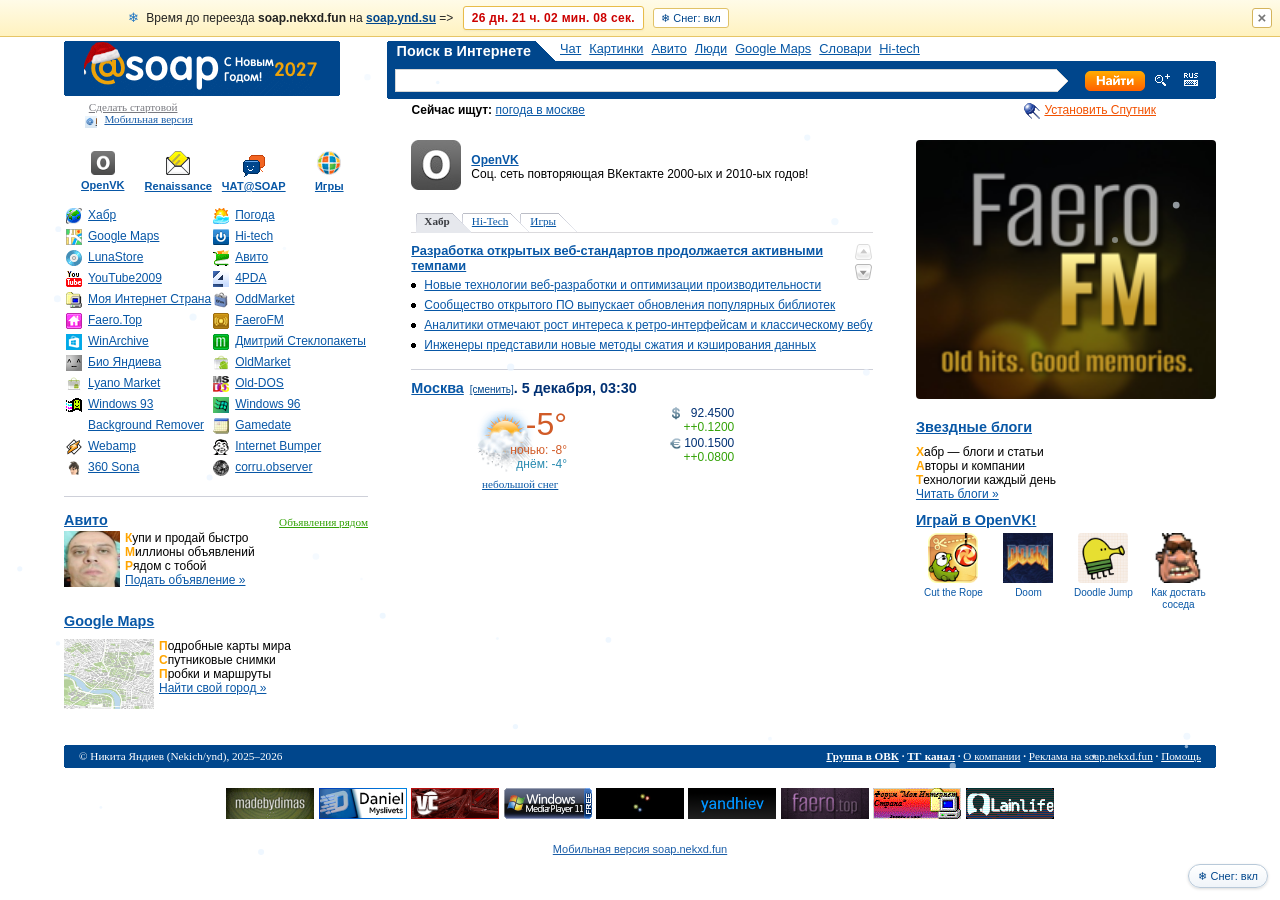
<file: index.html>
<!DOCTYPE html>
<html xmlns="http://www.w3.org/1999/xhtml" xml:lang="ru" lang="ru">
<head>
<title>@ SOAP.NEKXD.FUN: почта, поиск, новости. Почта @ SOAP.NEKXD.FUN - бесплатная почта #1</title>
<meta http-equiv="content-type" content="text/html; charset=utf-8" />
<meta name="viewport" content="width=device-width, initial-scale=1.0" />
<script type="text/javascript">
(function(){
  try {
    if (window.location.search.indexOf('full=1') !== -1) {
      sessionStorage.setItem('prefer_full', '1');
      return;
    }
    if (sessionStorage.getItem('prefer_full') === '1') return;
  } catch(e){}
  var isMobile = /Android|webOS|iPhone|iPad|iPod|BlackBerry|IEMobile|Opera Mini/i.test(navigator.userAgent) || window.innerWidth <= 768;
  if (isMobile) {
    location.replace('m.html' + window.location.search);
  }
})();
</script>
<link rel="shortcut icon" href="assets/img/ii/r/favicon.ico" type="image/x-icon" />
<link href="assets/css/mail-splash3.css" rel="stylesheet" type="text/css" />
<link href="assets/css/search_top.css" rel="stylesheet" type="text/css" />
<link href="assets/css/blocks.css" rel="stylesheet" type="text/css" />
<link href="assets/css/go_search.css" rel="stylesheet" type="text/css" />
<style>
/* small local fixes */
.left_block .top_menu2 {
  display: flex !important;
  flex-direction: row !important;
  flex-wrap: nowrap !important;
  justify-content: space-between !important;
  align-items: flex-start !important;
  width: 100% !important;
  box-sizing: border-box !important;
  margin: 10px 0 0 0 !important;
  padding: 0 !important;
}
.left_block .top_menu2 li {
  width: 25% !important;
  flex: 0 0 25% !important;
  max-width: 25% !important;
  float: left !important;
  margin-right: 0 !important;
  margin-bottom: 10px !important;
  text-align: center !important;
  box-sizing: border-box !important;
}
.left_block .top_menu2 li.last {
  width: 25% !important;
  flex: 0 0 25% !important;
  max-width: 25% !important;
  margin-right: 0 !important;
}
.left_block .top_menu2 a {
  display: block !important;
  font-size: 11px !important;
  white-space: nowrap !important;
}
.left_block .projects_menu2 .l_myworld a {background: url(assets/img/openvk_icon_24.png) 0 0 no-repeat; background-size: 16px 16px;}
/* Мой мир -> OpenVK favicon */
.left_block .top_menu2 .l_big_my a {background: url(assets/img/openvk_icon.png) 50% 0 no-repeat; background-size: 24px 24px; padding-top: 28px;}
.left_block .projects_menu2 .l_myintcountry a {background: url(assets/img/custom/myintcountry_16.png) 0 0 no-repeat; background-size: 16px 16px;}
.left_block .projects_menu2 .l_faero a {background: url(assets/img/custom/faero_16.png) 0 0 no-repeat; background-size: 16px 16px;}
.left_block .projects_menu2 .l_faerofm a {background: url(assets/img/custom/faerofm_16.png) 0 0 no-repeat; background-size: 16px 16px;}
.left_block .projects_menu2 .l_oddmarket a {background: url(assets/img/custom/oddmarket_16.png) 0 0 no-repeat; background-size: 16px 16px;}
.left_block .projects_menu2 .l_winarchive a {background: url(assets/img/custom/winarchive_16.png) 0 0 no-repeat; background-size: 16px 16px;}
.left_block .projects_menu2 .l_dimas a {background: url(assets/img/custom/dimas_16.png) 0 0 no-repeat; background-size: 16px 16px;}
.left_block .projects_menu2 .l_nekxd a {background: url(assets/img/custom/nekxd_16.png) 0 0 no-repeat; background-size: 16px 16px;}
.left_block .projects_menu2 .l_oldmarket a {background: url(assets/img/custom/oldmarket_16.png) 0 0 no-repeat; background-size: 16px 16px;}
.left_block .projects_menu2 .l_lyano a {background: url(assets/img/custom/lyano_16.png) 0 0 no-repeat; background-size: 16px 16px;}
.left_block .projects_menu2 .l_olddos a {background: url(assets/img/custom/olddos_16.png) 0 0 no-repeat; background-size: 16px 16px;}
.left_block .projects_menu2 .l_yt2009 a {background: url(assets/img/custom/yt2009_16.png) 0 0 no-repeat; background-size: 16px 16px;}
.left_block .projects_menu2 .l_4pda a {background: url(assets/img/custom/4pda_16.png) 0 0 no-repeat; background-size: 16px 16px;}
.left_block .projects_menu2 .l_win93 a {background: url(assets/img/custom/win93_16.ico) 0 0 no-repeat; background-size: 16px 16px;}
.left_block .projects_menu2 .l_win96 a {background: url(assets/img/custom/win96_16.png) 0 0 no-repeat; background-size: 16px 16px;}
.left_block .projects_menu2 .l_bgremove a {background: url(assets/img/custom/bgremove_16.png) 0 0 no-repeat; background-size: 16px 16px;}
.left_block .projects_menu2 .l_gamedate a {background: url(assets/img/custom/gamedate_16.ico) 0 0 no-repeat; background-size: 16px 16px;}
.left_block .projects_menu2 .l_webamp a {background: url(assets/img/custom/webamp_16.ico) 0 0 no-repeat; background-size: 16px 16px;}
.left_block .projects_menu2 .l_bumper a {background: url(assets/img/custom/bumper_16.png) 0 0 no-repeat; background-size: 16px 16px;}
.left_block .projects_menu2 .l_sona360 a {background: url(assets/img/custom/sona360_16.png) 0 0 no-repeat; background-size: 16px 16px;}
.left_block .projects_menu2 .l_corru a {background: url(assets/img/custom/corru_16.gif) 0 0 no-repeat; background-size: 16px 16px;}
.info_today2 td.weather_review {width: 48%;}
.info_today2 td.quotations_and_stoppers {width: 48%;}

/* Mobile responsive styles (< 800px) */
@media (max-width: 800px) {
  html, body {
    width: 100% !important;
    min-width: 0 !important;
    max-width: 100% !important;
    overflow-x: hidden;
  }
  .main_table,
  .main_table tbody,
  .main_table tr {
    display: block !important;
    width: 100% !important;
  }
  .main_table td {
    display: block !important;
    width: 100% !important;
    box-sizing: border-box !important;
  }
  .logo {
    text-align: center !important;
    width: 100% !important;
    padding: 10px 0 !important;
  }
  .left_divider {
    display: none !important;
  }
  .search_block {
    width: 100% !important;
    padding: 5px 10px !important;
  }
  .bookmarksBrand,
  .bookmarksCell {
    width: 100% !important;
    display: block !important;
  }
  .bookmarksList {
    width: 100% !important;
    overflow-x: auto !important;
    white-space: nowrap !important;
    -webkit-overflow-scrolling: touch !important;
    display: flex !important;
    scrollbar-width: none;
    margin: 0 !important;
    padding: 0 !important;
  }
  .bookmarksList::-webkit-scrollbar {
    display: none;
  }
  .bookmarksList li {
    flex-shrink: 0 !important;
    float: none !important;
    display: inline-block !important;
  }
  .left_block, .center_block, .right_block {
    width: 100% !important;
    max-width: 100% !important;
    padding: 8px 10px !important;
    float: none !important;
  }
  .top_menu2 {
    width: 100% !important;
    display: flex !important;
    justify-content: space-around !important;
  }
  .top_menu2 li {
    float: none !important;
    flex: 1 !important;
    text-align: center !important;
  }
  .projects_menu2 {
    width: 100% !important;
  }
  .photo_and_video {
    width: 100% !important;
    overflow-x: auto !important;
  }
  .main_footer {
    width: 100% !important;
    display: block !important;
  }
  .main_footer tr, .main_footer td {
    display: block !important;
    width: 100% !important;
    text-align: center !important;
  }
  #mainBanner img {
    margin: 0 auto !important;
    max-width: 100% !important;
    height: auto !important;
  }
}
</style>
</head>
<body>
<!-- ===================== TOP: RELOCATION COUNTDOWN BANNER ===================== -->
<div id="relocateBanner" class="relocate-top-banner" style="display:none;">
  <div class="relocate-banner-inner">
    <span class="relocate-snow">&#10052;</span>
    <span class="relocate-text">Время до переезда <b>soap.nekxd.fun</b> на <a href="https://soap.ynd.su" class="relocate-link" target="_blank">soap.ynd.su</a> =&gt;</span>
    <span id="relocateCountdown" class="relocate-countdown">-- дн. -- ч. -- мин. -- сек.</span>
    <button type="button" class="snow-banner-toggle" id="snowBannerToggle" title="Включить или выключить снег">❄ Снег</button>
    <button type="button" class="relocate-close" id="relocateCloseBtn" title="Закрыть уведомление" aria-label="Закрыть">&times;</button>
  </div>
</div>


<!-- ===================== TOP: LOGO + SEARCH ===================== -->
<table class="main_table">
	<tr>
		<td class="logo">
		  <div class="d1"><div class="d2"><div class="d3"><div class="d4" style="text-align: center;"><a href="index.html" style="float: none; width: auto;"><img src="assets/img/logo-xmas.gif" onerror="this.onerror=null; this.src='assets/img/ii/r/23logo236px.gif';" width="236" height="55" alt="@ SOAP.NEKXD.FUN — С Новым Годом!" title="@ SOAP.NEKXD.FUN — С Новым Годом!" style="margin: 0;" /></a></div></div></div></div>
<a href="#" onclick="return false;">Сделать&nbsp;стартовой</a> <a href="m.html" class="ico" style="color: #1b5ea8; margin-left: 6px;" onclick="try{sessionStorage.removeItem('prefer_full');}catch(e){}"><img src="assets/img/icons/mail_top.png" width="12" height="12" alt="" style="vertical-align:middle; margin-right:2px;" />Мобильная&nbsp;версия</a>
      <div class="mw">&nbsp;</div>
		</td>
		<td class="left_divider" style="width:4%;"><div class="mw">&nbsp;</div></td>
		<td class="search_block">
		  <div id="menuWrap">
	<table cellpadding="0" cellspacing="0" border="0" class="mainCont">
		<tr>
			<td valign="top">
				<div id="menuSelf">
					<table class="bookmarksBrand">
						<tr>
							<td class="bookmarksCell">
								<ul class="bookmarksList">
									<li class="current"><div class="tlc"><div><div class="ahold"><a href="search.html?q=">Поиск в Интернете</a></div></div></div></li>
									<li class="common"><div class="tlc"><div><div class="ahold"><a href="chat.html">Чат</a></div></div></div></li>
									<li class="common"><div class="tlc"><div><div class="ahold"><a href="search.html?tab=images&amp;q=">Картинки</a></div></div></div></li>
									<li class="common"><div class="tlc"><div><div class="ahold"><a href="https://www.avito.ru/rossiya?s_query=">Авито</a></div></div></div></li>
									<li class="common"><div class="tlc"><div><div class="ahold"><a href="https://openvk.org/search">Люди</a></div></div></div></li>
									<li class="common"><div class="tlc"><div><div class="ahold"><a href="https://www.google.com/maps/search/">Google Maps</a></div></div></div></li>
									<li class="common"><div class="tlc"><div><div class="ahold"><a href="search.html?tab=dict&amp;q=">Словари</a></div></div></div></li>
									<li class="common"><div class="tlc"><div><div class="ahold"><a href="https://habr.com/ru/search/?q=">Hi-tech</a></div></div></div></li>
								</ul>
							</td>
							<td class="brandCell">
								<div id="GOBrand"><div class="c1"><div class="c2"></div></div></div>
							</td>
						</tr>
					</table>

					<form action="search.html" name="MSearch" method="get" onsubmit="return checkMainSearch(this);">
						<div class="brand_back">
							<div class="c2"><div class="c3"><div class="c4">
								<div class="inputpad">
									<table width="100%" border="0">
										<tr>
											<td rowspan="2" valign="middle" class="inhold"><input type="text" name="q" value="" class="q" id="q" autocomplete="off" tabindex="1" /></td>
											<td class="ct" id="ct"><img src="assets/img/im/0.gif" border="0" height="10" /></td>
											<td rowspan="2" width="1%" class="btnplace" valign="middle"><input type="submit" class="btn" value="" tabindex="2" /></td>
											<td rowspan="2" nowrap="nowrap" width="1%">
												<span style="padding-right:10px"><a href="search.html"><img src="assets/img/ii/r/go/ico_lens.gif" border="0" width="15" height="12" alt="Расширенный поиск" title="Расширенный поиск" /></a></span>
												<span id="visualKeyboard" style="padding-right:10px"><a href="#" onclick="return false;"><img src="assets/img/ii/r/go/ico_keyb.gif" border="0" width="14" height="13" alt="Русская клавиатура" title="Русская клавиатура" /></a></span>
											</td>
										</tr>
										<tr>
											<td class="cb"><img src="assets/img/im/0.gif" border="0" height="10" /></td>
										</tr>
									</table>
								</div>
							</div></div></div>
						</div>
					</form>
					<table class="tnorm" width="100%" style="margin-top:4px">
						<tr>
							<td style="padding-left:25px"><span id="ttt"><b>Сейчас ищут:</b></span> <a href="search.html?q=%D0%BF%D0%BE%D0%B3%D0%BE%D0%B4%D0%B0">погода в москве</a></td>
							<td align="right" style="padding-right:60px; text-align:right" class="spu"><a href="https://www.mozilla.org/ru/firefox/new/">Установить Спутник</a></td>
						</tr>
					</table>
					<div class="mw">&nbsp;</div>
				</div>
			</td>
		</tr>
	</table>
</div>
		</td>
	</tr>
</table>

<!-- ===================== MAIN 3-COLUMN ===================== -->
      <table class="main_table">
      	<tr>
      		<td class="left_block pb_0i">
            <ul class="top_menu2" style="border:1px solid #fff">
<li class="l_big_my"><a href="https://openvk.org/" tabindex="3">OpenVK</a></li>
<li class="l_big_agent"><a href="https://mrim.su/" tabindex="4">Renaissance</a></li>
<li class="l_big_chat"><a href="chat.html" tabindex="5">ЧАТ@SOAP</a></li>
<li class="l_big_games last"><a href="https://openvk.org/apps" tabindex="6">Игры</a></li>
</ul>
<div class="clear"> </div>
<table class="projects_menu2" style="margin-bottom: 15px;">
<tr>
<th> </th>
<td class="l_news"><a href="https://habr.com/ru/news/" tabindex="7">Хабр</a></td>
<th class="center"> </th>
<td class="l_weather"><a href="#weather" tabindex="8">Погода</a></td>
<th> </th>
</tr>
<tr>
<th> </th>
<td class="l_maps"><a href="https://www.google.com/maps" tabindex="9">Google Maps</a></td>
<th class="center"> </th>
<td class="l_mobile"><a href="https://habr.com/ru/hubs/electronics/" title="Hi-tech" tabindex="10">Hi-tech</a></td>
<th> </th>
</tr>
<tr>
<th> </th>
<td class="l_soft"><a href="https://lunastore.app/" tabindex="10">LunaStore</a></td>
<th class="center"> </th>
<td class="l_torg"><a href="https://www.avito.ru/" tabindex="11">Авито</a></td>
<th> </th>
</tr>
<tr>
<th> </th>
<td class="l_yt2009"><a href="https://yt-2009-setup--aqis1645654.replit.app/" target="_blank" tabindex="12">YouTube2009</a></td>
<th class="center"> </th>
<td class="l_4pda"><a href="https://4pda.to/" target="_blank" tabindex="13">4PDA</a></td>
<th> </th>
</tr>
<tr>
<th> </th>
<td class="l_myintcountry"><a href="http://myintcountry.ru/" target="_blank" title="Моя Интернет Страна" tabindex="14">Моя Интернет Страна</a></td>
<th class="center"> </th>
<td class="l_oddmarket"><a href="http://oddmarket.ct.ws/" target="_blank" tabindex="15">OddMarket</a></td>
<th> </th>
</tr>
<tr>
<th> </th>
<td class="l_faero"><a href="http://faero.top/" target="_blank" tabindex="16">Faero.Top</a></td>
<th class="center"> </th>
<td class="l_faerofm"><a href="http://fm.faero.top/" target="_blank" tabindex="17">FaeroFM</a></td>
<th> </th>
</tr>
<tr>
<th> </th>
<td class="l_winarchive"><a href="https://winarchive.org/" target="_blank" tabindex="18">WinArchive</a></td>
<th class="center"> </th>
<td class="l_dimas"><a href="http://madebydimas.top" target="_blank" title="Дмитрий Стеклопакеты" tabindex="19">Дмитрий Стеклопакеты</a></td>
<th> </th>
</tr>
<tr>
<th> </th>
<td class="l_nekxd"><a href="http://old.ynd.su/" target="_blank" tabindex="20">Био Яндиева</a></td>
<th class="center"> </th>
<td class="l_oldmarket"><a href="https://oldmarket.xyz/" target="_blank" tabindex="21">OldMarket</a></td>
<th> </th>
</tr>
<tr>
<th> </th>
<td class="l_lyano"><a href="https://market.lyano.ovh" target="_blank" tabindex="22">Lyano Market</a></td>
<th class="center"> </th>
<td class="l_olddos"><a href="http://old-dos.ru/" target="_blank" tabindex="23">Old-DOS</a></td>
<th> </th>
</tr>
<tr>
<th> </th>
<td class="l_win93"><a href="https://windows93.net/" target="_blank" tabindex="24">Windows 93</a></td>
<th class="center"> </th>
<td class="l_win96"><a href="https://windows96.net/" target="_blank" tabindex="25">Windows 96</a></td>
<th> </th>
</tr>
<tr>
<th> </th>
<td class="l_bgremove"><a href="https://tools.dverso.io/bgremove/" target="_blank" tabindex="26">Background Remover</a></td>
<th class="center"> </th>
<td class="l_gamedate"><a href="https://www.gamedate.org/" target="_blank" tabindex="27">Gamedate</a></td>
<th> </th>
</tr>
<tr>
<th> </th>
<td class="l_webamp"><a href="https://webamp.org/" target="_blank" tabindex="28">Webamp</a></td>
<th class="center"> </th>
<td class="l_bumper"><a href="https://www.internetbumperstickers.com/" target="_blank" tabindex="29">Internet Bumper</a></td>
<th> </th>
</tr>
<tr>
<th> </th>
<td class="l_sona360"><a href="https://360sona.com/" target="_blank" tabindex="30">360 Sona</a></td>
<th class="center"> </th>
<td class="l_corru"><a href="https://corru.observer/" target="_blank" tabindex="31">corru.observer</a></td>
<th> </th>
</tr>
</table>
<div class="line mb5" style="margin-bottom: 15px;"> </div>

<!-- Авито -->
<table cellspacing="0" width="100%">
	<td>
		<h2 style="margin-bottom: 3px"><a href="https://www.avito.ru/" target="_new">Авито</a></h2>
	</td>
	<td style="vertical-align: bottom !important">
		<div class="t70 tahoma" style="padding: 0px; margin-bottom: 3px; text-align: right">
			<a href="https://www.avito.ru/" target="_new" style="color: #33A206">Объявления рядом</a>
		</div>
	</td>
</table>
<div class="info_block">
<a href="https://www.avito.ru/" target="_new"><img alt="Авито" src="assets/img/custom/torg_scr.jpg" height="56" width="56" border="0" style="float: left; margin-right: 5px" /></a>
<font color="#FFA500"><b>К</b></font>упи и продай быстро<br>
<font color="#FFA500"><b>М</b></font>иллионы объявлений<br>
<font color="#FFA500"><b>Р</b></font>ядом с тобой<br>
<a href="https://www.avito.ru/" target="_new" class="аdditional">Подать объявление&nbsp;&raquo;</a>
<div class="clear">&nbsp;</div>
</div>

<div class="clear" style="height: 10px;"></div>
<!-- Google Maps -->
            <h2 class="mb5"><a href="https://www.google.com/maps" target="_blank">Google Maps</a></h2>
<div class="info_block">
<a href="https://www.google.com/maps" target="_blank"><img alt="Google Maps" src="assets/img/custom/map_karty.jpg" height="70" width="90" border="0" style="float: left; margin-right: 5px" /></a>
<font color="#FFA500"><b>П</b></font>одробные карты мира<br>
<font color="#FFA500"><b>С</b></font>путниковые снимки<br>
<font color="#FFA500"><b>П</b></font>робки и маршруты<br>
<a href="https://www.google.com/maps" target="_blank" class="аdditional">Найти свой город&nbsp;&raquo;</a>
<div class="clear">&nbsp;</div>
</div>
</div>
<br clear="all" />
            <div class="mw">&nbsp;</div>
      		</td>
      		<td class="left_divider2 pb_0i"><div class="mw">&nbsp;</div></td>
      		<td class="center_block pb_0i">
            <!-- 1-й слот -->
                <table class="text_adv">
<tr>
<td class="pic"><a href="https://openvk.org/" target="_blank"><img src="assets/img/rs/b10231274.jpg" width="50" height="50" border="0" alt="" title="" /></a></td>
<td><a href="https://openvk.org/" target="_blank" class="title">OpenVK</a><br />Соц. сеть повторяющая ВКектакте 2000-ых и 2010-ых годов!
</td>
</tr>
</table>
            <!-- /1-й слот -->

<!-- News bookmarks -->
<table class="books_menu"><tr>
	<td class="l"><div>  </div></td>
	<td class="act"><div class="lft first"><div class="rgt"><div><a id="bs_news" href="#" onclick="return switchTab('news');">Хабр</a></div></div></div></td>
	<td class="aftact" nowrap="nowrap"><div class="lft"><div class="rgt"><div><a id="bs_hitech" href="#" onclick="return switchTab('hitech');">Hi-Tech</a></div></div></div></td>
	<td class="pas"><div class="lft"><div class="rgt"><div><a id="bs_games" href="#" onclick="return switchTab('games');">Игры</a></div></div></div></td>
	<td class="pas"><div class="lst">  </div></td>
	<td class="r"> </td>
</tr></table>

<div class="news_scroll"><table>
    <tr><td id="bookmarkUpId" class="upOff"></td></tr>
	<tr><td id="bookmarkDownId" class="down"></td></tr>
</table></div>

<!-- News (Habr) -->
<div id="rbWrapperId">
	<div id="rbLoadedId_firstlane">
<div class="hslice" id="news_news">
    <span class="entry-title" style="display: none;">Новости@soap.nekxd.fun</span>
    <div class="link_top_news"><div id="news_top">
        <a href="https://habr.com/ru/news/" target="_blank">Загрузка новостей с Хабра…</a><br clear="all" />
    </div></div><br class="clear" />
<div class="news">
    <ul id="news_list">
        <li><a href="https://habr.com/ru/news/" target="_blank">Новости загружаются…</a></li>
    </ul>
</div>
</div>
	</div>
</div>

            <div class="line mb10"> </div>

            <h2 class="mb10"><a href="javascript:void(0)" onclick="if(window.changeWeatherCity)changeWeatherCity();" id="cityHeader" title="Нажмите, чтобы сменить город" style="cursor:pointer;">Москва</a><span style="font-size:10px; font-weight:normal; margin-left:6px;"><a href="javascript:void(0)" onclick="if(window.changeWeatherCity)changeWeatherCity();" style="color:#00468c; text-decoration:underline;">[сменить]</a></span><span id="jsdate"></span></h2>
<table class="info_today2">
<tr>
<td class="weather_review" id="weather">
<div class="hslice" id="forecast">
	<div class="main"><a href="#weather"><img id="weatherIcon" src="assets/img/im/r/weather_new/pict_weather_big_16.gif" width="57" height="71" alt="облачность" title="облачность" /></a>
		<div>
			<h1><a href="#weather" id="weatherTemp">…&deg;</a></h1>
			<a href="#weather"><span class="first" id="weatherEvening">вечером: …&deg;</span><span class="second" id="weatherTomorrow">завтра: …&deg;</span></a><span class="third"><a href="#weather" id="weatherLabel">загрузка…</a></span>
		</div>
	</div>
</div>
</td>
<th></th>
<td class="quotations_and_stoppers">
    <div class="hslice" id="rate">
        <table class="quotations_t" id="quotationsId">
            <tr><td class="q_course"><a href="https://www.cbr.ru/" class="usd" id="usdCourse" target="_blank">…</a></td></tr>
            <tr><td class="pb2 q_delta" id="usdDelta">…</td></tr>
            <tr><td class="q_course"><a href="https://www.cbr.ru/" class="eur" id="eurCourse" target="_blank">…</a></td></tr>
            <tr><td class="pb2 q_delta" id="eurDelta">…</td></tr>
        </table>
    </div>
</td>
</tr>
</table>

            <div class="mw">&nbsp;</div>
      		</td>
      		<td class="left_divider2 pb_0i"><div class="mw">&nbsp;</div></td>
      		<td class="right_block pb_0i">
            <!-- 4-й слот (баннер) -->
                <div class="banner" id="mainBanner"><center>
<a href="http://inori.faero.top" target="_blank"><img src="assets/img/banners/inori.png" width="300" height="259" border="0" alt="Inori Aizawa" title="Inori Aizawa" style="width:100%; max-width:300px; height:auto; border-radius:4px; display:block; margin:0 auto;" /></a>
</center></div>
            <!-- /4-й слот -->

<h2 class="mb5"><a href="https://habr.com/ru/users/" target="_blank">Звездные блоги</a></h2>
<div class="info_block" id="starBlogs">
<font color="#FFA500"><b>Х</b></font>абр — блоги и статьи<br>
<font color="#FFA500"><b>А</b></font>вторы и компании<br>
<font color="#FFA500"><b>Т</b></font>ехнологии каждый день<br>
<a href="https://habr.com/ru/users/" target="_blank" class="аdditional">Читать блоги&nbsp;&raquo;</a>
<div class="clear">&nbsp;</div>
</div>

            <h2><a href="https://openvk.org/apps" name="games">Играй&nbsp;в&nbsp;OpenVK!</a></h2>
<table width="100%" cellspacing="0" cellpadding="0" style="margin-top:5px"><tr>
      <td style="text-align:center; width:25%; padding:0px 2px" valign="top">
        <a href="https://openvk.org/app531"><img src="assets/img/custom/game_ctr.png" width="50" height="50" alt="Cut the Rope" title="Cut the Rope" border="0" /></a><br />
        <div style="font-size: 10px; line-height:12px; text-align:center;"><a href="https://openvk.org/app531" style="text-decoration:none;">Cut the Rope</a></div>
      </td><td style="text-align:center; width:25%; padding:0px 2px" valign="top">
        <a href="https://openvk.org/app607"><img src="assets/img/custom/game_doom.jpg" width="50" height="50" alt="Doom" title="Doom" border="0" /></a><br />
        <div style="font-size: 10px; line-height:12px; text-align:center;"><a href="https://openvk.org/app607" style="text-decoration:none;">Doom</a></div>
      </td><td style="text-align:center; width:25%; padding:0px 2px" valign="top">
        <a href="https://openvk.org/app578"><img src="assets/img/custom/game_djump.png" width="50" height="50" alt="Doodle Jump" title="Doodle Jump" border="0" /></a><br />
        <div style="font-size: 10px; line-height:12px; text-align:center;"><a href="https://openvk.org/app578" style="text-decoration:none;">Doodle Jump</a></div>
      </td><td style="text-align:center; width:25%; padding:0px 2px" valign="top">
       <a href="https://openvk.org/app560"><img src="assets/img/custom/game_sosed.jpg" width="50" height="50" alt="Как достать соседа" title="Как достать соседа" border="0" /></a><br />
        <div style="font-size: 10px; line-height:12px; text-align:center;"><a href="https://openvk.org/app560" style="text-decoration:none;">Как достать соседа</a></div>
      </td></tr></table>
            <div class="mw">&nbsp;</div>
      		</td>
      	</tr>
      </table>

      <div id="spacer_overcopyright"></div>

<!-- ===================== FOOTER ===================== -->
<table class="copyright">
<tr>
<th>&copy; Никита Яндиев (Nekich/ynd), 2025–2026</th>
<td nowrap><div><a href="https://openvk.org/soap" target="_blank"><b>Группа в ОВК</b></a>
<b>&middot;</b> <a href="https://t.me/soap_fun" target="_blank"><b>ТГ канал</b></a>
<b>&middot;</b> <a href="about.html">О компании</a>
<b>&middot;</b> <a href="adv.html">Реклама на soap.nekxd.fun</a>
<b>&middot;</b> <a href="help.html">Помощь</a></div></td>
</tr>
<tr>
<th class="none" colspan="2"><div class="mw"> </div></th>
</tr>
</table>

<div style="text-align:center; padding:10px 0 20px;">
<a href="http://madebydimas.top" target="_blank"><img src="assets/img/badges/button_dimas.gif" width="88" height="31" alt="madebydimas" onerror="if(this.src!='http://madebydimas.top/button.gif'){this.src='http://madebydimas.top/button.gif';}"></a>
<a href="http://old.myslivets.com" target="_blank"><img src="assets/img/badges/button_myslivets.png" width="88" height="31" alt="myslivets" onerror="if(this.src!='http://myslivets.com/img/button.png'){this.src='http://myslivets.com/img/button.png';}"></a>
<a href="http://veselcraft.cc/" target="_blank" class="m3-ripple"><img src="assets/img/badges/vc.gif" width="88" height="31" alt="veselcraft" loading="lazy" onerror="if(this.src!='http://veselcraft.cc/images/vc.gif'){this.src='http://veselcraft.cc/images/vc.gif';}"></a>
<a href="http://old.ynd.su/posuda.mp4" target="_blank"><img src="assets/img/badges/windows-media-player.gif" width="88" height="31" alt="WMP" onerror="if(this.src!='http://old.ynd.su/windows-media-player.gif'){this.src='http://old.ynd.su/windows-media-player.gif';}"></a>
<img src="assets/img/badges/w7-boot.gif" height="31" alt="" onerror="if(this.src!='http://88x31.kate.pet/w7-boot.gif'){this.src='http://88x31.kate.pet/w7-boot.gif';}">
<a href="http://old.ynd.su/" target="_blank"><img src="assets/img/badges/old.png" width="88" height="31" alt="NekxdOld" onerror="if(this.src!='http://old.ynd.su/old.png'){this.src='http://old.ynd.su/old.png';}"></a>
<a href="http://faero.top/" target="_blank"><img src="assets/img/badges/button_faero.gif" alt="Faero.Top" border="0" width="88" height="31" onerror="if(this.src!='http://faero.top/promo/button.gif'){this.src='http://faero.top/promo/button.gif';}"></a>
<a href="//myintcountry.ru/" target="_blank"><img src="assets/img/badges/myintcountry.gif" width="88" height="31" alt="Ретро портал который обьединяется в себе соцсеть и форум! Работает на 2G! Присоединйся!" title="Ретро портал который обьединяется в себе соцсеть и форум! Работает на 2G! Присоединйся!" border="0" onerror="if(this.src.indexOf('banner.gif')===-1){this.src='//myintcountry.ru/banner.gif';}"></a>
<a href="https://lainlife.org/" target="_blank"><img src="assets/img/badges/lainlife.gif" width="88" height="31" alt="LainLife" title="LainLife — Мы вернули твой 2007" border="0" onerror="if(this.src.indexOf('files.lainlife.org')===-1){this.src='https://files.lainlife.org/lainlife.gif';}"></a>
</div>

<div style="text-align:center; padding:0 0 10px; font-size:11px;">
<a href="m.html" onclick="try{sessionStorage.removeItem('prefer_full');}catch(e){}" style="color:#1b5ea8; text-decoration:underline;">Мобильная версия soap.nekxd.fun</a>
</div>


<script src="assets/js/common.js"></script>
<script>
function checkMainSearch(f) {
  if (!f || !f.q || !f.q.value) { if (f && f.q) f.q.focus(); return false; }
  var q = f.q.value.replace(/^[\s\uFEFF\xA0]+|[\s\uFEFF\xA0]+$/g, '');
  if (!q) { f.q.focus(); return false; }
  location.href = 'search.html?q=' + encodeURIComponent(q);
  return false;
}
function setText(el, val) {
  if (!el) return;
  if ('innerText' in el) el.innerText = val;
  else el.textContent = val;
}
function switchTab(key){
  var tabs = ['news','hitech','games'];
  tabs.forEach(function(t, idx){
    var el = document.getElementById('bs_'+t);
    if(el){
      var td = el;
      while (td && td.tagName && td.tagName.toLowerCase() !== 'td') {
        td = td.parentNode;
      }
      if(td) {
        if (t === key) {
          td.className = 'act';
        } else {
          var prevTab = tabs[idx - 1];
          if (prevTab && prevTab === key) {
            td.className = 'aftact';
          } else {
            td.className = 'pas';
          }
        }
      }
    }
  });
  renderNews(key);
  return false;
}
function renderNews(key){
  var top = document.getElementById('news_top');
  var list = document.getElementById('news_list');
  loadHabrFeed(key).then(function(items){
    if(!items || !items.length) throw new Error('empty');
    var first = items[0];
    top.innerHTML = '<a href="'+esc(first.link)+'" target="_blank">'+esc(first.title)+'</a><br clear="all" />';
    var html = '';
    for(var i=1;i<Math.min(items.length,9);i++){
      html += '<li><a href="'+esc(items[i].link)+'" target="_blank">'+esc(items[i].title)+'</a></li>';
    }
    list.innerHTML = html;
  }).catch(function(e){
    top.innerHTML = '<a href="https://habr.com/ru/news/" target="_blank">Новости Хабра</a>';
    list.innerHTML = '<li><a href="https://habr.com/ru/news/" target="_blank">Открыть свежие новости на Хабре &rarr;</a></li>';
  });
}
function formatTemp(t) {
  if (t === null || t === undefined || isNaN(t)) return '';
  var n = Math.round(t);
  return (n > 0 ? '+' : '') + n + '°';
}
function initWeather(){
  loadWeather(function(w){
    if(!w) return;
    var tStr = (w.temp > 0 ? '+' : '') + w.temp + '&deg;';
    var tempEl = document.getElementById('weatherTemp');
    if (tempEl) tempEl.innerHTML = tStr;

    var iconEl = document.getElementById('weatherIcon');
    if (iconEl) {
      iconEl.src = 'assets/img/im/r/weather_new/pict_weather_big_' + w.icon + '.gif';
      iconEl.alt = w.label;
      iconEl.title = w.label;
    }

    var labelEl = document.getElementById('weatherLabel');
    if (labelEl) setText(labelEl, w.label);

    var eveEl = document.getElementById('weatherEvening');
    var tomEl = document.getElementById('weatherTomorrow');

    // Contextual time-of-day forecasts
    var hour = new Date().getHours();
    var p1Label = 'вечером: ', p1Val = (w.evening != null) ? w.evening : w.temp;
    var p2Label = 'завтра: ', p2Val = (w.tomorrow != null) ? w.tomorrow : w.temp;

    if (hour >= 22 || hour < 6) {
      p1Label = 'ночью: ';
      p1Val = (w.night != null) ? w.night : w.temp;
      p2Label = 'днём: ';
      p2Val = (w.day != null) ? w.day : (w.tomorrow != null ? w.tomorrow : w.temp);
    } else if (hour >= 6 && hour < 12) {
      p1Label = 'утром: ';
      p1Val = (w.morn != null) ? w.morn : w.temp;
      p2Label = 'днём: ';
      p2Val = (w.day != null) ? w.day : (w.tomorrow != null ? w.tomorrow : w.temp);
    } else if (hour >= 12 && hour < 18) {
      p1Label = 'днём: ';
      p1Val = (w.day != null) ? w.day : w.temp;
      p2Label = 'вечером: ';
      p2Val = (w.evening != null) ? w.evening : w.tomorrow;
    } else {
      p1Label = 'вечером: ';
      p1Val = (w.evening != null) ? w.evening : w.temp;
      p2Label = 'завтра: ';
      p2Val = (w.tomorrow != null) ? w.tomorrow : w.temp;
    }

    if (eveEl && p1Val !== null && p1Val !== undefined) {
      setText(eveEl, p1Label + formatTemp(p1Val));
    }
    if (tomEl && p2Val !== null && p2Val !== undefined) {
      setText(tomEl, p2Label + formatTemp(p2Val));
    }
    if (w.city) setText(document.getElementById('cityHeader'), w.city);
  });
}
function initCbr(){
  loadCbr(function(c){
    if(!c) return;
    setText(document.getElementById('usdCourse'), c.usd);
    setText(document.getElementById('eurCourse'), c.eur);
    var du = fmtDelta(c.usdDelta), de = fmtDelta(c.eurDelta);
    var ud = document.getElementById('usdDelta'), ed = document.getElementById('eurDelta');
    setText(ud, du.text); ud.className = 'pb2 q_delta '+du.cls;
    setText(ed, de.text); ed.className = 'pb2 q_delta '+de.cls;
  });
}
function initClock(){
  var months=["января","февраля","марта","апреля","мая","июня","июля","августа","сентября","октября","ноября","декабря"];
  function pad(n){return n<10?'0'+n:n;}
  function tick(){
    var d=new Date();
    document.getElementById('jsdate').innerHTML='. <span>'+d.getDate()+' '+months[d.getMonth()]+'</span>, '+pad(d.getHours())+':'+pad(d.getMinutes());
  }
  tick(); if(!navigator.webdriver) setInterval(tick,1000);
}
function loadTv(){
  loadTvSchedule(function(rows){
    if(!rows || !rows.length) return;
    var html = '';
    rows.forEach(function(r){
      html += '<tr><td class="channel"><a href="'+esc(r.url)+'" target="_new"><img src="'+esc(r.channelIcon)+'" width="17" height="17" alt="" title="'+esc(r.channelName)+'" /></a></td><td nowrap="nowrap" class="transfer"><span>'+esc(r.time)+'</span><div class="overflow_block"><div class="gradient"></div><div class="tv_s"><a href="'+esc(r.url)+'" target="_new" title="'+esc(r.title)+'">'+esc(r.channelName)+' \u2014 '+esc(r.title)+'</a></div></div></td></tr>';
    });
    document.getElementById('tvChanTableId').innerHTML = html;
  });
}
function onReady(fn) {
  if (document.readyState === 'complete' || document.readyState === 'interactive') {
    fn();
  } else if (document.addEventListener) {
    document.addEventListener('DOMContentLoaded', fn, false);
  } else if (window.attachEvent) {
    window.attachEvent('onload', fn);
  } else {
    window.onload = fn;
  }
}
onReady(function(){
  initBannerRotator('mainBanner', 6000);
  renderNews('news');
  initWeather();
  initCbr();
  initClock();
  loadTv();
});
</script>
</body>
</html>
</file>
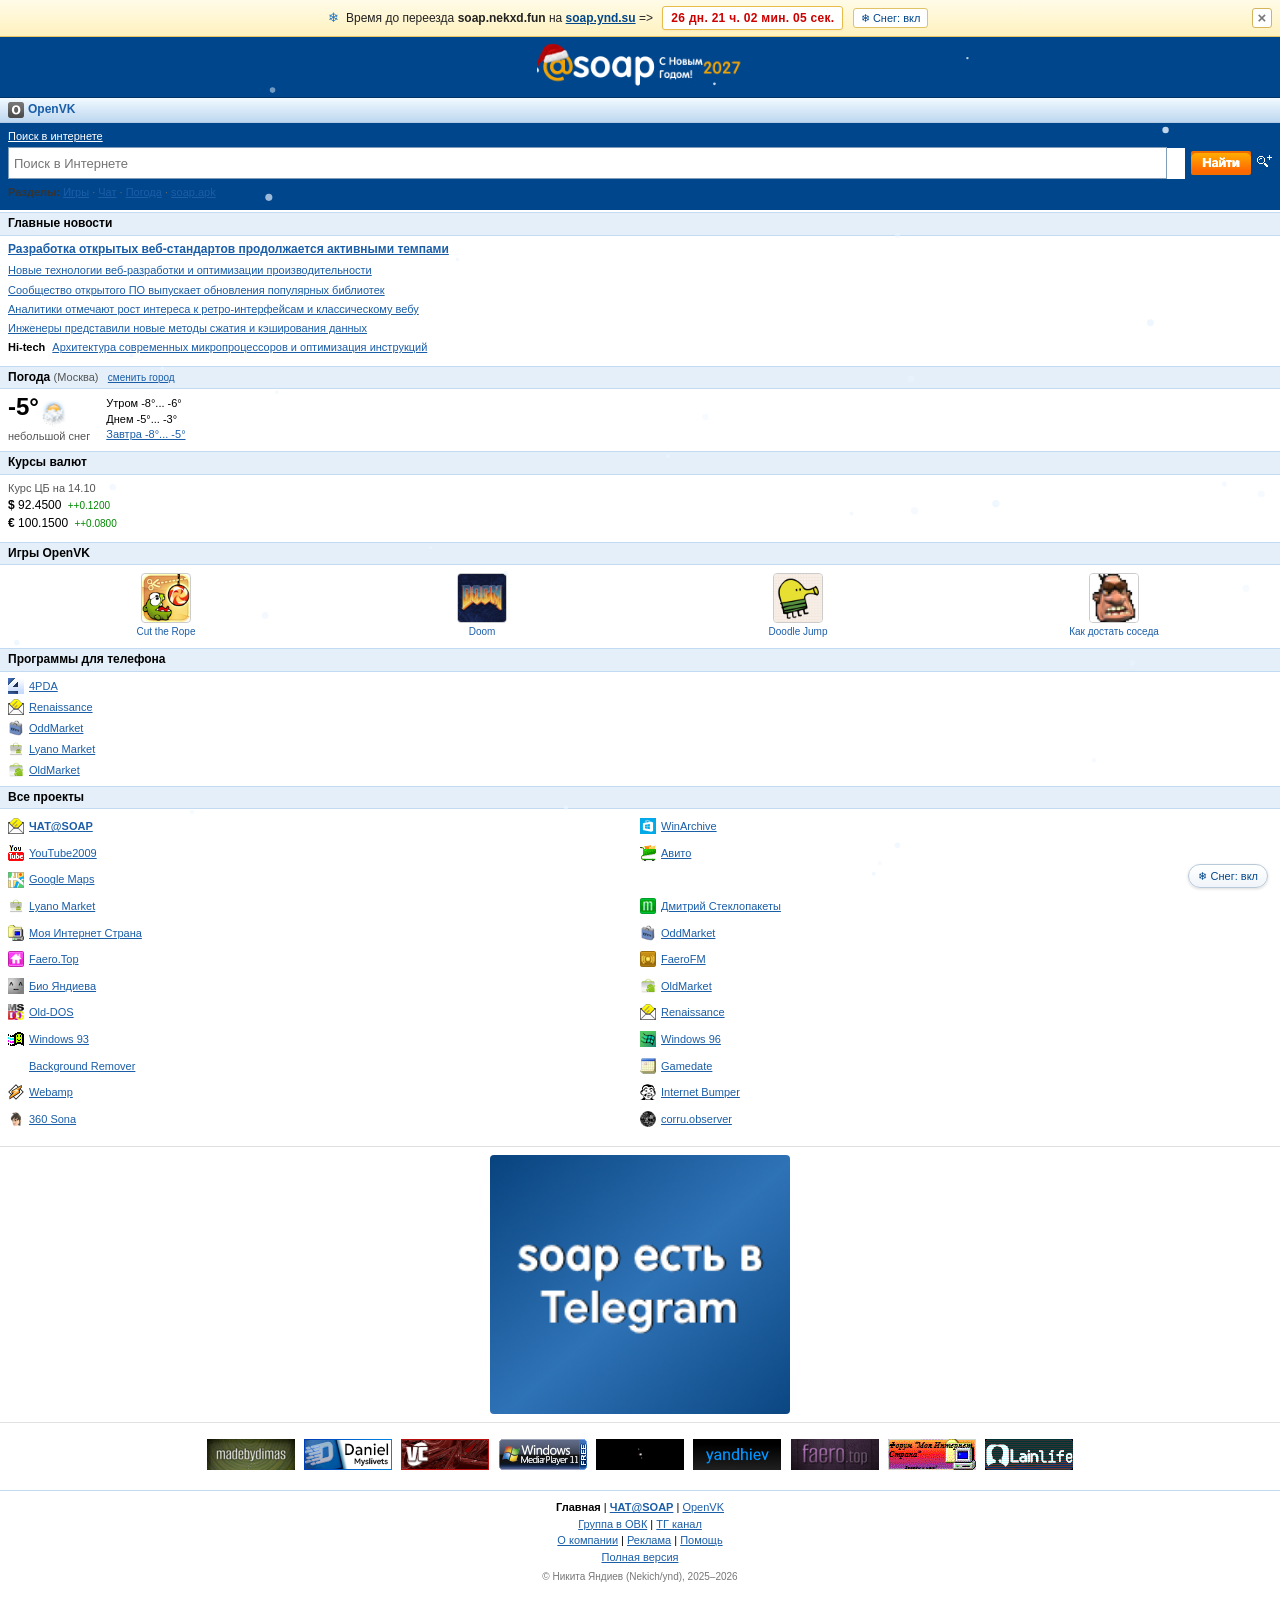
<file: m/index.html>
<!DOCTYPE html>
<html>
<head>
  <meta charset="utf-8">
  <meta http-equiv="refresh" content="0; url=../m.html">
  <title>Мобильная версия soap.nekxd.fun</title>
  <script type="text/javascript">
    location.replace('../m.html' + location.search + location.hash);
  </script>
</head>
<body>
  <p>Переход на <a href="../m.html">мобильную версию</a>…</p>
</body>
</html>
</file>
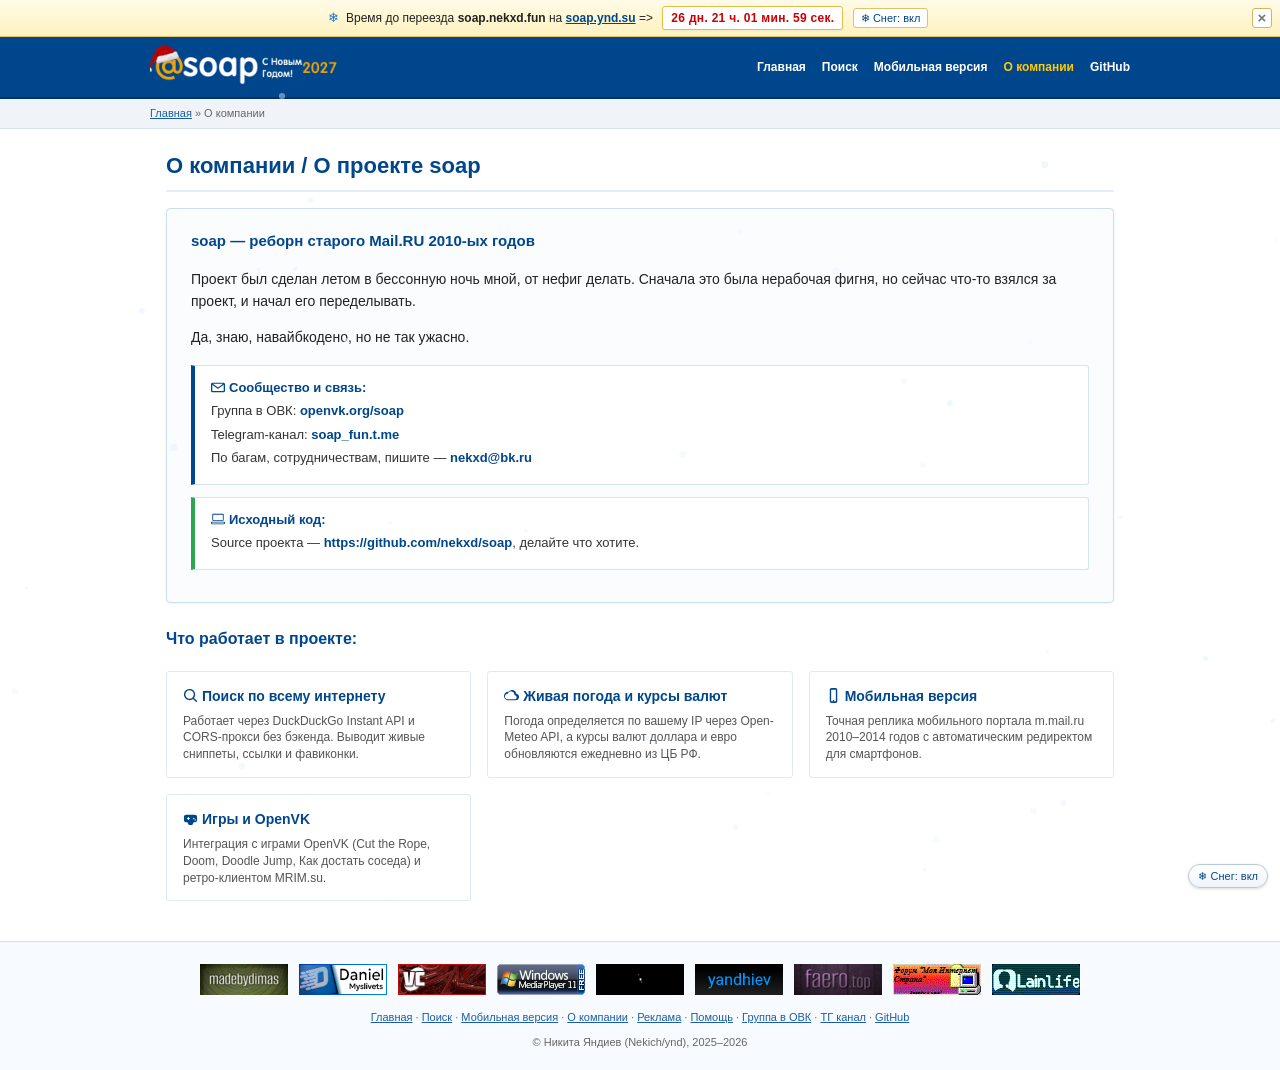
<file: about.html>
<!DOCTYPE html>
<html xmlns="http://www.w3.org/1999/xhtml" xml:lang="ru" lang="ru">
<head>
  <meta http-equiv="Content-Type" content="text/html; charset=utf-8" />
  <meta name="viewport" content="width=device-width, initial-scale=1.0" />
  <title>О компании / О проекте — soap.nekxd.fun</title>
  <link rel="shortcut icon" href="assets/img/ii/r/favicon.ico" type="image/x-icon" />
  <style>
    body {
      margin: 0;
      padding: 0;
      background: #ffffff;
      color: #333333;
      font-family: Arial, Tahoma, Helvetica, sans-serif;
      font-size: 13px;
      line-height: 1.5;
    }
    a {
      color: #1b5ea8;
      text-decoration: underline;
    }
    a:hover {
      color: #f26d00;
    }

    /* Top blue header */
    .top-header {
      background: #00468c;
      border-bottom: 2px solid #003366;
      padding: 8px 16px;
    }
    .top-header-inner {
      max-width: 980px;
      margin: 0 auto;
      display: flex;
      align-items: center;
      justify-content: space-between;
      flex-wrap: wrap;
      gap: 12px;
    }
    .top-header a.logo-link {
      display: inline-block;
      line-height: 0;
      text-decoration: none;
    }
    .top-header img.logo {
      height: 44px;
      width: auto;
      display: block;
    }
    .top-nav {
      display: flex;
      align-items: center;
      gap: 16px;
      font-size: 12px;
    }
    .top-nav a {
      color: #ffffff;
      text-decoration: none;
      font-weight: bold;
    }
    .top-nav a:hover {
      color: #ffcc00;
      text-decoration: underline;
    }
    .top-nav a.active {
      color: #ffcc00;
    }

    /* Breadcrumbs */
    .breadcrumbs-wrap {
      background: #f0f4f9;
      border-bottom: 1px solid #d8e2ec;
      padding: 6px 16px;
      font-size: 11px;
      color: #666666;
    }
    .breadcrumbs-inner {
      max-width: 980px;
      margin: 0 auto;
    }

    /* Main content container */
    .content-wrap {
      max-width: 980px;
      margin: 20px auto 40px auto;
      padding: 0 16px;
      box-sizing: border-box;
    }

    h1.page-title {
      font-size: 22px;
      font-weight: bold;
      color: #00468c;
      margin: 0 0 16px 0;
      padding-bottom: 8px;
      border-bottom: 2px solid #e2edf7;
    }

    .about-box {
      background: #fafcfe;
      border: 1px solid #c9dcf0;
      border-radius: 4px;
      padding: 20px 24px;
      margin-bottom: 24px;
      box-shadow: 0 1px 3px rgba(0, 70, 140, 0.05);
    }

    .about-text {
      font-size: 14px;
      line-height: 1.6;
      color: #222222;
      margin-bottom: 16px;
    }

    .info-card {
      background: #ffffff;
      border: 1px solid #d5e3f2;
      border-left: 4px solid #00468c;
      padding: 12px 16px;
      margin: 12px 0;
      border-radius: 0 3px 3px 0;
    }

    .info-card b {
      color: #00468c;
      display: inline-block;
      margin-bottom: 4px;
    }

    /* Features list */
    .features-grid {
      display: grid;
      grid-template-columns: repeat(auto-fit, minmax(280px, 1fr));
      gap: 16px;
      margin-top: 20px;
    }
    .feature-item {
      background: #ffffff;
      border: 1px solid #e1eaf3;
      border-radius: 3px;
      padding: 14px 16px;
    }
    .feature-item h3 {
      margin: 0 0 6px 0;
      font-size: 14px;
      color: #00468c;
    }
    .feature-item p {
      margin: 0;
      font-size: 12px;
      color: #555555;
      line-height: 1.4;
    }

    /* Footer */
    .footer {
      border-top: 1px solid #d0dfea;
      background: #f7fafe;
      padding: 20px 16px;
      text-align: center;
      font-size: 11px;
      color: #666666;
    }
    .footer a {
      color: #1b5ea8;
    }
    .footer-badges {
      padding-bottom: 12px;
    }
    .footer-badges img {
      margin: 2px 4px;
      vertical-align: middle;
    }
    .footer-nav {
      margin-bottom: 8px;
    }

    @media (max-width: 600px) {
      .top-header-inner {
        flex-direction: column;
        align-items: center;
        text-align: center;
      }
      .top-nav {
        flex-wrap: wrap;
        justify-content: center;
        gap: 10px;
      }
      .about-box {
        padding: 14px 16px;
      }
      h1.page-title {
        font-size: 18px;
      }
    }
  </style>
</head>
<body>
<!-- ===================== TOP: RELOCATION COUNTDOWN BANNER ===================== -->
<div id="relocateBanner" class="relocate-top-banner" style="display:none;">
  <div class="relocate-banner-inner">
    <span class="relocate-snow">&#10052;</span>
    <span class="relocate-text">Время до переезда <b>soap.nekxd.fun</b> на <a href="https://soap.ynd.su" class="relocate-link" target="_blank">soap.ynd.su</a> =&gt;</span>
    <span id="relocateCountdown" class="relocate-countdown">-- дн. -- ч. -- мин. -- сек.</span>
    <button type="button" class="snow-banner-toggle" id="snowBannerToggle" title="Включить или выключить снег">❄ Снег</button>
    <button type="button" class="relocate-close" id="relocateCloseBtn" title="Закрыть уведомление" aria-label="Закрыть">&times;</button>
  </div>
</div>


  <!-- Top Blue Header -->
  <div class="top-header">
    <div class="top-header-inner">
      <a href="index.html" class="logo-link" title="На главную soap.nekxd.fun">
        <img src="assets/img/logo-xmas.gif" alt="@ SOAP.NEKXD.FUN — С Новым Годом!" onerror="this.onerror=null; this.src='assets/img/ii/r/23logo236px.gif';" class="logo" />
      </a>
      <div class="top-nav">
        <a href="index.html">Главная</a>
        <a href="search.html">Поиск</a>
        <a href="m.html">Мобильная версия</a>
        <a href="about.html" class="active">О компании</a>
        <a href="https://github.com/nekxd/soap" target="_blank">GitHub</a>
      </div>
    </div>
  </div>

  <!-- Breadcrumbs -->
  <div class="breadcrumbs-wrap">
    <div class="breadcrumbs-inner">
      <a href="index.html">Главная</a> &raquo; <span>О компании</span>
    </div>
  </div>

  <!-- Content Container -->
  <div class="content-wrap">
    <h1 class="page-title">О компании / О проекте soap</h1>

    <div class="about-box">
      <div class="about-text">
        <p style="font-size: 15px; font-weight: bold; color: #00468c; margin-top: 0;">
          soap — реборн старого Mail.RU 2010-ых годов
        </p>
        <p>
          Проект был сделан летом в бессонную ночь мной, от нефиг делать. Сначала это была нерабочая фигня, но сейчас что-то взялся за проект, и начал его переделывать.
        </p>
        <p>
          Да, знаю, навайбкодено, но не так ужасно.
        </p>
      </div>

      <div class="info-card">
        <b><svg width="14" height="14" viewBox="0 0 16 16" fill="currentColor" style="vertical-align:-2px; display:inline-block; margin-right:4px;"><path d="M1.75 3h12.5c.966 0 1.75.784 1.75 1.75v7.5A1.75 1.75 0 0 1 14.25 14H1.75A1.75 1.75 0 0 1 0 12.25v-7.5C0 3.784.784 3 1.75 3zM1.5 5.385V12.25c0 .138.112.25.25.25h12.5a.25.25 0 0 0 .25-.25V5.385l-5.836 4.377a1.25 1.25 0 0 1-1.528 0L1.5 5.385zm12.352-1.135H2.148l5.852 4.389 5.852-4.389z"/></svg>Сообщество и связь:</b><br />
        Группа в ОВК: <a href="https://openvk.org/soap" target="_blank"><b>openvk.org/soap</b></a><br />
        Telegram-канал: <a href="https://t.me/soap_fun" target="_blank"><b>soap_fun.t.me</b></a><br />
        По багам, сотрудничествам, пишите — <a href="mailto:nekxd@bk.ru"><b>nekxd@bk.ru</b></a>
      </div>

      <div class="info-card" style="border-left-color: #2da44e;">
        <b><svg width="14" height="14" viewBox="0 0 16 16" fill="currentColor" style="vertical-align:-2px; display:inline-block; margin-right:4px;"><path fill-rule="evenodd" d="M1.5 2.5a.5.5 0 0 1 .5-.5h12a.5.5 0 0 1 .5.5v7a.5.5 0 0 1-.5.5H2a.5.5 0 0 1-.5-.5v-7zm1 6.5h11v-6h-11v6zM0 11.5a.5.5 0 0 1 .5-.5h15a.5.5 0 0 1 .5.5v1a1.5 1.5 0 0 1-1.5 1.5H1.5A1.5 1.5 0 0 1 0 12.5v-1zm1 .5v.5a.5.5 0 0 0 .5.5h13a.5.5 0 0 0 .5-.5V12H1z"/></svg>Исходный код:</b><br />
        Source проекта — <a href="https://github.com/nekxd/soap" target="_blank"><b>https://github.com/nekxd/soap</b></a>, делайте что хотите.
      </div>
    </div>

    <h2 style="font-size: 16px; color: #00468c; margin-bottom: 12px;">Что работает в проекте:</h2>
    <div class="features-grid">
      <div class="feature-item">
        <h3><svg width="15" height="15" viewBox="0 0 16 16" fill="currentColor" style="vertical-align:-2px; display:inline-block; margin-right:4px;"><path fill-rule="evenodd" d="M11.5 7a4.5 4.5 0 1 1-9 0 4.5 4.5 0 0 1 9 0zm-.82 4.74a6 6 0 1 1 1.06-1.06l3.04 3.04a.75.75 0 1 1-1.06 1.06l-3.04-3.04z"/></svg>Поиск по всему интернету</h3>
        <p>Работает через DuckDuckGo Instant API и CORS-прокси без бэкенда. Выводит живые сниппеты, ссылки и фавиконки.</p>
      </div>
      <div class="feature-item">
        <h3><svg width="15" height="15" viewBox="0 0 16 16" fill="currentColor" style="vertical-align:-2px; display:inline-block; margin-right:4px;"><path d="M12.5 13a3.5 3.5 0 0 0 .6-6.95 4.5 4.5 0 0 0-8.2-1.92A4 4 0 0 0 4 13h8.5zm-8.5-1a3 3 0 0 1-.3-5.98l.58-.06.2-.55a3.5 3.5 0 0 1 6.6 1.48l.09.7.7.07A2.5 2.5 0 0 1 12.5 12H4z"/></svg>Живая погода и курсы валют</h3>
        <p>Погода определяется по вашему IP через Open-Meteo API, а курсы валют доллара и евро обновляются ежедневно из ЦБ РФ.</p>
      </div>
      <div class="feature-item">
        <h3><svg width="15" height="15" viewBox="0 0 16 16" fill="currentColor" style="vertical-align:-2px; display:inline-block; margin-right:4px;"><path fill-rule="evenodd" d="M4 1.75C4 .784 4.784 0 5.75 0h4.5C11.216 0 12 .784 12 1.75v12.5A1.75 1.75 0 0 1 10.25 16h-4.5A1.75 1.75 0 0 1 4 14.25V1.75zm1.5.25v12a.25.25 0 0 0 .25.25h4.5a.25.25 0 0 0 .25-.25V2a.25.25 0 0 0-.25-.25h-4.5A.25.25 0 0 0 5.5 2zm2.5 10.5a.75.75 0 1 0 0 1.5.75.75 0 0 0 0-1.5z"/></svg>Мобильная версия</h3>
        <p>Точная реплика мобильного портала m.mail.ru 2010–2014 годов с автоматическим редиректом для смартфонов.</p>
      </div>
      <div class="feature-item">
        <h3><svg width="15" height="15" viewBox="0 0 16 16" fill="currentColor" style="vertical-align:-2px; display:inline-block; margin-right:4px;"><path d="M3.75 4h8.5C13.99 4 15 5.01 15 6.25v3.5C15 10.99 13.99 12 12.25 12h-.88l-1.32 2.64A1.25 1.25 0 0 1 8.93 15h-1.86a1.25 1.25 0 0 1-1.12-.64L4.63 12h-.88C2.01 12 1 10.99 1 9.75v-3.5C1 5.01 2.01 4 3.75 4zm1.5 3.5h-1v1h1v1h1v-1h1v-1h-1v-1h-1v1zm6.25-.25a.75.75 0 1 0 0 1.5.75.75 0 0 0 0-1.5zm1.5 1.5a.75.75 0 1 0 0 1.5.75.75 0 0 0 0-1.5z"/></svg>Игры и OpenVK</h3>
        <p>Интеграция с играми OpenVK (Cut the Rope, Doom, Doodle Jump, Как достать соседа) и ретро-клиентом MRIM.su.</p>
      </div>
    </div>
  </div>

  <!-- Footer -->
  <div class="footer">
    <div class="footer-badges">
      <a href="http://madebydimas.top" target="_blank"><img src="assets/img/badges/button_dimas.gif" width="88" height="31" alt="madebydimas" onerror="if(this.src!='http://madebydimas.top/button.gif'){this.src='http://madebydimas.top/button.gif';}"></a>
      <a href="http://old.myslivets.com" target="_blank"><img src="assets/img/badges/button_myslivets.png" width="88" height="31" alt="myslivets" onerror="if(this.src!='http://myslivets.com/img/button.png'){this.src='http://myslivets.com/img/button.png';}"></a>
      <a href="http://veselcraft.cc/" target="_blank"><img src="assets/img/badges/vc.gif" width="88" height="31" alt="veselcraft" loading="lazy" onerror="if(this.src!='http://veselcraft.cc/images/vc.gif'){this.src='http://veselcraft.cc/images/vc.gif';}"></a>
      <a href="http://old.ynd.su/posuda.mp4" target="_blank"><img src="assets/img/badges/windows-media-player.gif" width="88" height="31" alt="WMP" onerror="if(this.src!='http://old.ynd.su/windows-media-player.gif'){this.src='http://old.ynd.su/windows-media-player.gif';}"></a>
      <img src="assets/img/badges/w7-boot.gif" height="31" alt="" onerror="if(this.src!='http://88x31.kate.pet/w7-boot.gif'){this.src='http://88x31.kate.pet/w7-boot.gif';}">
      <a href="http://old.ynd.su/" target="_blank"><img src="assets/img/badges/old.png" width="88" height="31" alt="NekxdOld" onerror="if(this.src!='http://old.ynd.su/old.png'){this.src='http://old.ynd.su/old.png';}"></a>
      <a href="http://faero.top/" target="_blank"><img src="assets/img/badges/button_faero.gif" alt="Faero.Top" border="0" width="88" height="31" onerror="if(this.src!='http://faero.top/promo/button.gif'){this.src='http://faero.top/promo/button.gif';}"></a>
      <a href="//myintcountry.ru/" target="_blank"><img src="assets/img/badges/myintcountry.gif" width="88" height="31" alt="Ретро портал который обьединяется в себе соцсеть и форум! Работает на 2G! Присоединйся!" title="Ретро портал который обьединяется в себе соцсеть и форум! Работает на 2G! Присоединйся!" border="0" onerror="if(this.src.indexOf('banner.gif')===-1){this.src='//myintcountry.ru/banner.gif';}"></a>
    <a href="https://lainlife.org/" target="_blank"><img src="assets/img/badges/lainlife.gif" width="88" height="31" alt="LainLife" title="LainLife — Мы вернули твой 2007" border="0" onerror="if(this.src.indexOf('files.lainlife.org')===-1){this.src='https://files.lainlife.org/lainlife.gif';}"></a>
    </div>

    <div class="footer-nav">
      <a href="index.html">Главная</a> &middot;
      <a href="search.html">Поиск</a> &middot;
      <a href="m.html">Мобильная версия</a> &middot;
      <a href="about.html">О компании</a> &middot;
      <a href="adv.html">Реклама</a> &middot;
      <a href="help.html">Помощь</a> &middot;
      <a href="https://openvk.org/soap" target="_blank">Группа в ОВК</a> &middot;
      <a href="https://t.me/soap_fun" target="_blank">ТГ канал</a> &middot;
      <a href="https://github.com/nekxd/soap" target="_blank">GitHub</a>
    </div>

    <div>&copy; Никита Яндиев (Nekich/ynd), 2025–2026</div>
  </div>

  <script type="text/javascript" src="assets/js/common.js"></script>
</body>
</html>
</file>
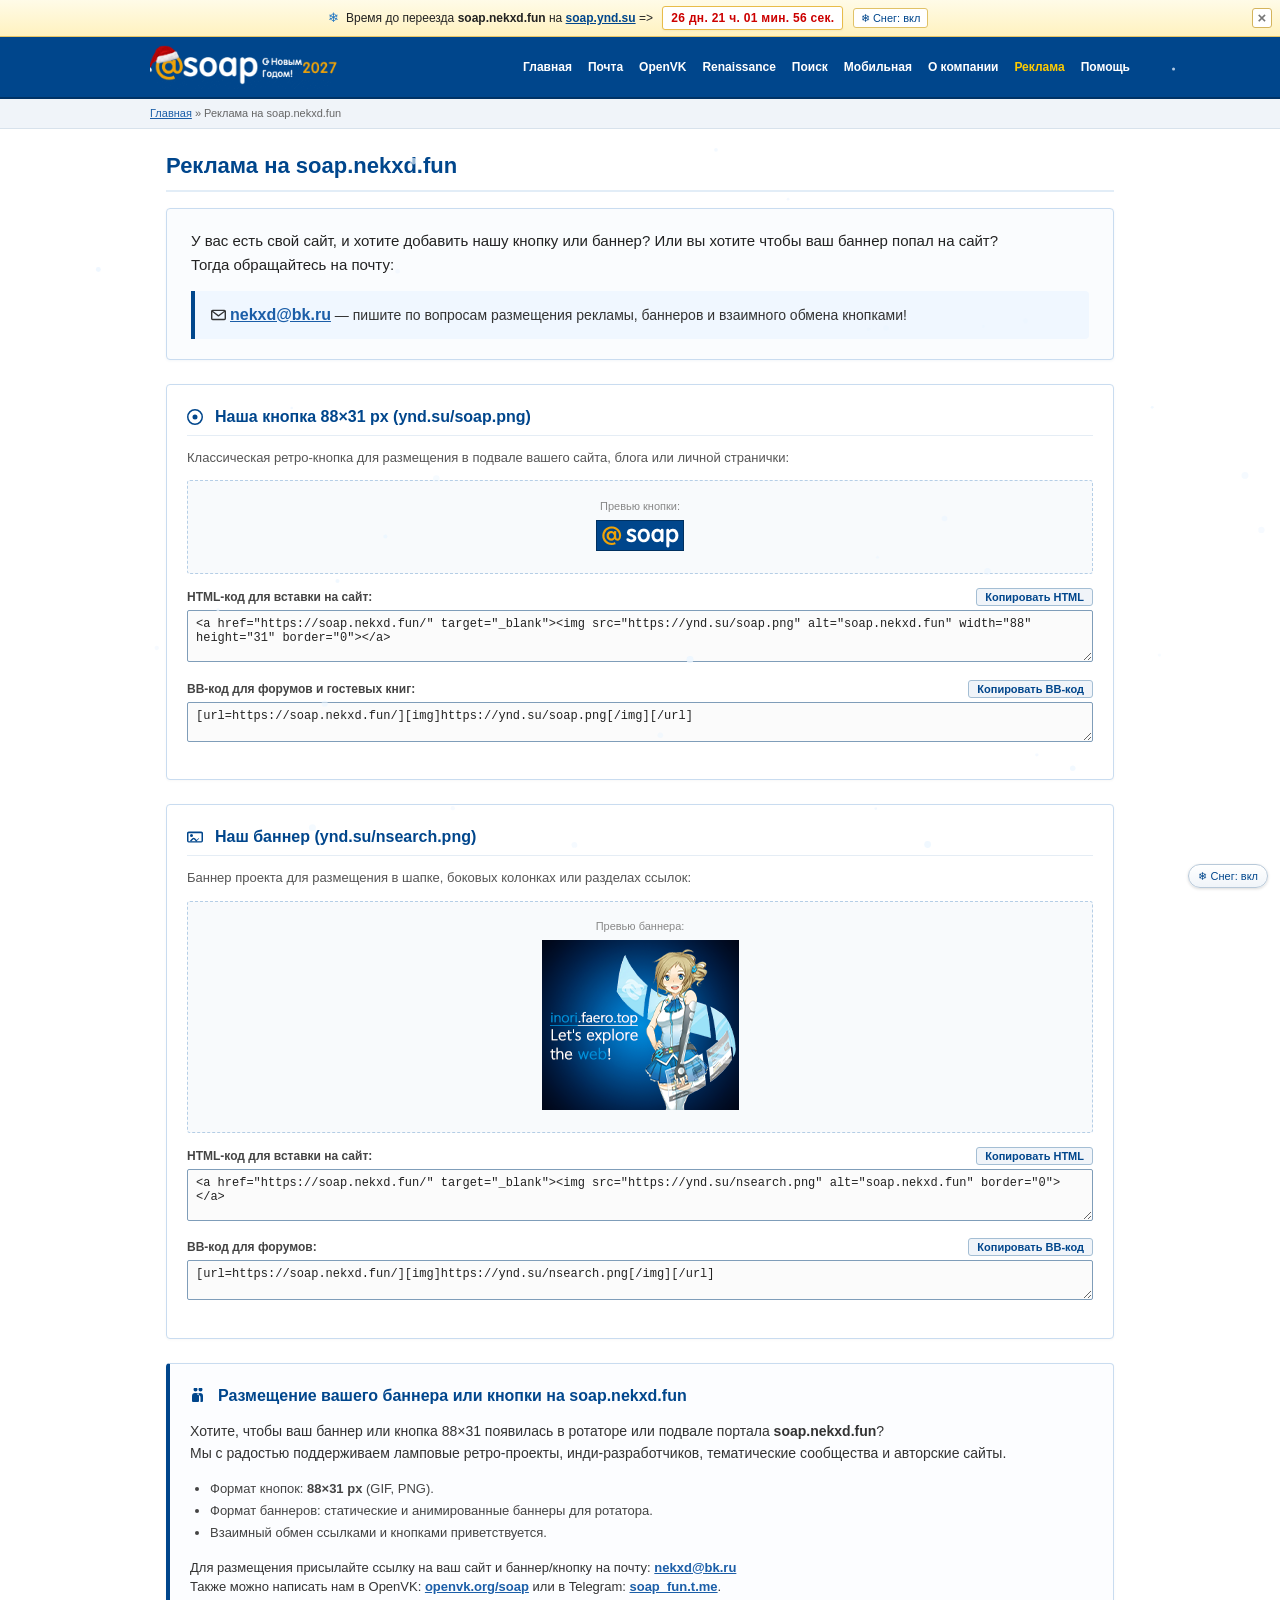
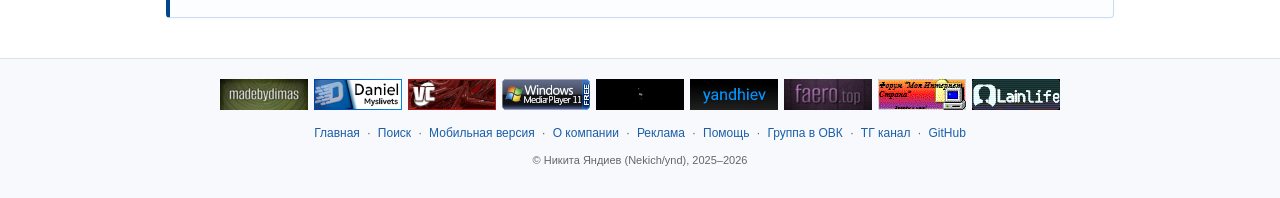
<file: adv.html>
<!DOCTYPE html>
<html xmlns="http://www.w3.org/1999/xhtml" xml:lang="ru" lang="ru">
<head>
  <meta http-equiv="Content-Type" content="text/html; charset=utf-8" />
  <meta name="viewport" content="width=device-width, initial-scale=1.0" />
  <title>Реклама на soap.nekxd.fun — Баннеры, кнопки и сотрудничество</title>
  <link rel="shortcut icon" href="assets/img/ii/r/favicon.ico" type="image/x-icon" />
  <style>
    body {
      margin: 0;
      padding: 0;
      background: #ffffff;
      color: #333333;
      font-family: Arial, Tahoma, Helvetica, sans-serif;
      font-size: 13px;
      line-height: 1.5;
    }
    a {
      color: #1b5ea8;
      text-decoration: underline;
    }
    a:hover {
      color: #f26d00;
    }

    /* Top blue header */
    .top-header {
      background: #00468c;
      border-bottom: 2px solid #003366;
      padding: 8px 16px;
    }
    .top-header-inner {
      max-width: 980px;
      margin: 0 auto;
      display: flex;
      align-items: center;
      justify-content: space-between;
      flex-wrap: wrap;
      gap: 12px;
    }
    .top-header a.logo-link {
      display: inline-block;
      line-height: 0;
      text-decoration: none;
    }
    .top-header img.logo {
      height: 44px;
      width: auto;
      display: block;
    }
    .top-nav {
      display: flex;
      align-items: center;
      gap: 16px;
      font-size: 12px;
    }
    .top-nav a {
      color: #ffffff;
      text-decoration: none;
      font-weight: bold;
    }
    .top-nav a:hover {
      color: #ffcc00;
      text-decoration: underline;
    }
    .top-nav a.active {
      color: #ffcc00;
    }

    /* Breadcrumbs */
    .breadcrumbs-wrap {
      background: #f0f4f9;
      border-bottom: 1px solid #d8e2ec;
      padding: 6px 16px;
      font-size: 11px;
      color: #666666;
    }
    .breadcrumbs-inner {
      max-width: 980px;
      margin: 0 auto;
    }

    /* Main content container */
    .content-wrap {
      max-width: 980px;
      margin: 20px auto 40px auto;
      padding: 0 16px;
      box-sizing: border-box;
    }

    h1.page-title {
      font-size: 22px;
      font-weight: bold;
      color: #00468c;
      margin: 0 0 16px 0;
      padding-bottom: 8px;
      border-bottom: 2px solid #e2edf7;
    }

    .adv-intro-box {
      background: #fafcfe;
      border: 1px solid #c9dcf0;
      border-radius: 4px;
      padding: 20px 24px;
      margin-bottom: 24px;
      box-shadow: 0 1px 3px rgba(0, 70, 140, 0.05);
    }

    .adv-intro-text {
      font-size: 15px;
      line-height: 1.6;
      color: #222222;
      margin-bottom: 14px;
    }

    .adv-contact-highlight {
      background: #f0f7ff;
      border-left: 4px solid #00468c;
      padding: 12px 16px;
      font-size: 14px;
      border-radius: 0 4px 4px 0;
      margin-top: 10px;
    }

    /* Promo blocks */
    .promo-card {
      background: #ffffff;
      border: 1px solid #c9dcf0;
      border-radius: 4px;
      padding: 20px;
      margin-bottom: 24px;
      box-shadow: 0 1px 3px rgba(0,0,0,0.03);
    }

    .promo-card h2 {
      font-size: 16px;
      color: #00468c;
      margin: 0 0 12px 0;
      padding-bottom: 6px;
      border-bottom: 1px solid #e5edf5;
      display: flex;
      align-items: center;
      gap: 8px;
    }

    .preview-box {
      background: #f8fafc;
      border: 1px dashed #b5cee6;
      padding: 16px;
      text-align: center;
      border-radius: 3px;
      margin-bottom: 14px;
      display: flex;
      flex-direction: column;
      align-items: center;
      justify-content: center;
      min-height: 60px;
    }

    .code-label {
      font-size: 12px;
      font-weight: bold;
      color: #444444;
      margin-bottom: 4px;
      display: flex;
      justify-content: space-between;
      align-items: center;
    }

    .code-textarea {
      width: 100%;
      box-sizing: border-box;
      height: 52px;
      font-family: Consolas, "Courier New", monospace;
      font-size: 12px;
      background: #fbfbfb;
      border: 1px solid #7f9db9;
      padding: 6px 8px;
      color: #222222;
      resize: vertical;
      margin-bottom: 12px;
      border-radius: 2px;
    }

    .code-textarea:focus {
      background: #ffffff;
      border-color: #00468c;
      outline: none;
    }

    .copy-btn {
      background: #f0f4f9;
      border: 1px solid #a4bed4;
      padding: 2px 8px;
      font-size: 11px;
      cursor: pointer;
      border-radius: 3px;
      color: #00468c;
      font-weight: bold;
    }
    .copy-btn:hover {
      background: #e2ecf7;
      border-color: #00468c;
    }

    /* Footer */
    .footer {
      border-top: 1px solid #d8e2ec;
      padding: 20px 16px 30px;
      text-align: center;
      background: #f7f9fc;
      font-size: 11px;
      color: #666666;
    }
    .footer-badges {
      display: flex;
      justify-content: center;
      align-items: center;
      gap: 6px;
      flex-wrap: wrap;
      margin-bottom: 14px;
    }
    .footer-badges img {
      display: block;
      image-rendering: pixelated;
    }
    .footer-nav {
      margin-bottom: 10px;
      font-size: 12px;
    }
    .footer-nav a {
      color: #1b5ea8;
      text-decoration: none;
      margin: 0 4px;
    }
    .footer-nav a:hover {
      text-decoration: underline;
    }
  </style>
</head>
<body>
<!-- ===================== TOP: RELOCATION COUNTDOWN BANNER ===================== -->
<div id="relocateBanner" class="relocate-top-banner" style="display:none;">
  <div class="relocate-banner-inner">
    <span class="relocate-snow">&#10052;</span>
    <span class="relocate-text">Время до переезда <b>soap.nekxd.fun</b> на <a href="https://soap.ynd.su" class="relocate-link" target="_blank">soap.ynd.su</a> =&gt;</span>
    <span id="relocateCountdown" class="relocate-countdown">-- дн. -- ч. -- мин. -- сек.</span>
    <button type="button" class="snow-banner-toggle" id="snowBannerToggle" title="Включить или выключить снег">❄ Снег</button>
    <button type="button" class="relocate-close" id="relocateCloseBtn" title="Закрыть уведомление" aria-label="Закрыть">&times;</button>
  </div>
</div>


  <!-- Top Blue Header -->
  <div class="top-header">
    <div class="top-header-inner">
      <a href="index.html" class="logo-link">
        <img src="assets/img/logo-xmas.gif" alt="@ SOAP.NEKXD.FUN — С Новым Годом!" onerror="this.onerror=null; this.src='assets/img/ii/r/23logo236px.gif';" class="logo" />
      </a>
      <div class="top-nav">
        <a href="index.html">Главная</a>
        <a href="https://mail.proton.me" target="_blank">Почта</a>
        <a href="https://openvk.org/" target="_blank">OpenVK</a>
        <a href="https://mrim.su/" target="_blank">Renaissance</a>
        <a href="search.html">Поиск</a>
        <a href="m.html">Мобильная</a>
        <a href="about.html">О компании</a>
        <a href="adv.html" class="active">Реклама</a>
        <a href="help.html">Помощь</a>
      </div>
    </div>
  </div>

  <!-- Breadcrumbs -->
  <div class="breadcrumbs-wrap">
    <div class="breadcrumbs-inner">
      <a href="index.html">Главная</a> &raquo; <span>Реклама на soap.nekxd.fun</span>
    </div>
  </div>

  <!-- Content -->
  <div class="content-wrap">
    <h1 class="page-title">Реклама на soap.nekxd.fun</h1>

    <div class="adv-intro-box">
      <div class="adv-intro-text">
        У вас есть свой сайт, и хотите добавить нашу кнопку или баннер? Или вы хотите чтобы ваш баннер попал на сайт?<br />
        Тогда обращайтесь на почту:
      </div>
      <div class="adv-contact-highlight">
        <svg width="15" height="15" viewBox="0 0 16 16" fill="currentColor" style="vertical-align:-2px; display:inline-block; margin-right:4px;"><path d="M1.75 3h12.5c.966 0 1.75.784 1.75 1.75v7.5A1.75 1.75 0 0 1 14.25 14H1.75A1.75 1.75 0 0 1 0 12.25v-7.5C0 3.784.784 3 1.75 3zM1.5 5.385V12.25c0 .138.112.25.25.25h12.5a.25.25 0 0 0 .25-.25V5.385l-5.836 4.377a1.25 1.25 0 0 1-1.528 0L1.5 5.385zm12.352-1.135H2.148l5.852 4.389 5.852-4.389z"/></svg><b><a href="mailto:nekxd@bk.ru" style="font-size:16px;">nekxd@bk.ru</a></b> &mdash; пишите по вопросам размещения рекламы, баннеров и взаимного обмена кнопками!
      </div>
    </div>

    <!-- 1. Наша кнопка 88x31 -->
    <div class="promo-card">
      <h2><svg width="16" height="16" viewBox="0 0 16 16" fill="currentColor" style="vertical-align:-2px; display:inline-block; margin-right:4px;"><path fill-rule="evenodd" d="M8 1.5a6.5 6.5 0 1 0 0 13 6.5 6.5 0 0 0 0-13zM0 8a8 8 0 1 1 16 0A8 8 0 0 1 0 8zm8-2.5a2.5 2.5 0 1 0 0 5 2.5 2.5 0 0 0 0-5z"/></svg>Наша кнопка 88&times;31 px (ynd.su/soap.png)</h2>
      <p style="margin-top:0; color:#555;">Классическая ретро-кнопка для размещения в подвале вашего сайта, блога или личной странички:</p>

      <div class="preview-box">
        <div style="font-size:11px; color:#888; margin-bottom:6px;">Превью кнопки:</div>
        <a href="https://soap.nekxd.fun/" target="_blank">
          <img src="https://ynd.su/soap.png" alt="soap.nekxd.fun" width="88" height="31" border="0" onerror="this.onerror=null;this.src='assets/img/badges/button_soap.png';" />
        </a>
      </div>

      <div class="code-label">
        <span>HTML-код для вставки на сайт:</span>
        <button type="button" class="copy-btn" onclick="copyCode('codeBtnHtml', this)">Копировать HTML</button>
      </div>
      <textarea id="codeBtnHtml" class="code-textarea" readonly onclick="this.select()">&lt;a href="https://soap.nekxd.fun/" target="_blank"&gt;&lt;img src="https://ynd.su/soap.png" alt="soap.nekxd.fun" width="88" height="31" border="0"&gt;&lt;/a&gt;</textarea>

      <div class="code-label">
        <span>BB-код для форумов и гостевых книг:</span>
        <button type="button" class="copy-btn" onclick="copyCode('codeBtnBb', this)">Копировать BB-код</button>
      </div>
      <textarea id="codeBtnBb" class="code-textarea" readonly onclick="this.select()" style="height:40px;">[url=https://soap.nekxd.fun/][img]https://ynd.su/soap.png[/img][/url]</textarea>
    </div>

    <!-- 2. Наш баннер ynd.su/nsearch.png -->
    <div class="promo-card">
      <h2><svg width="16" height="16" viewBox="0 0 16 16" fill="currentColor" style="vertical-align:-2px; display:inline-block; margin-right:4px;"><path fill-rule="evenodd" d="M1.75 2.5h12.5c.966 0 1.75.784 1.75 1.75v7.5A1.75 1.75 0 0 1 14.25 13.5H1.75A1.75 1.75 0 0 1 0 11.75v-7.5C0 3.284.784 2.5 1.75 2.5zm12.75 2a.25.25 0 0 0-.25-.25H1.75a.25.25 0 0 0-.25.25v7.5c0 .138.112.25.25.25h12.5a.25.25 0 0 0 .25-.25v-7.5zM4.5 5a1.5 1.5 0 1 1 0 3 1.5 1.5 0 0 1 0-3zm7.22 4.03a.75.75 0 0 1 0 1.06l-2 2a.75.75 0 0 1-1.06 0l-1.5-1.5a.75.75 0 0 0-1.06 0l-1.72 1.72a.75.75 0 0 1-1.06-1.06l1.72-1.72a2.25 2.25 0 0 1 3.18 0l1.5 1.5 1.47-1.47a.75.75 0 0 1 1.06 0z"/></svg>Наш баннер (ynd.su/nsearch.png)</h2>
      <p style="margin-top:0; color:#555;">Баннер проекта для размещения в шапке, боковых колонках или разделах ссылок:</p>

      <div class="preview-box">
        <div style="font-size:11px; color:#888; margin-bottom:6px;">Превью баннера:</div>
        <a href="https://soap.nekxd.fun/" target="_blank">
          <img src="https://ynd.su/nsearch.png" alt="soap.nekxd.fun - Поиск" style="max-width:100%; height:auto;" border="0" onerror="this.onerror=null;this.src='assets/img/banners/inori.png';" />
        </a>
      </div>

      <div class="code-label">
        <span>HTML-код для вставки на сайт:</span>
        <button type="button" class="copy-btn" onclick="copyCode('codeBnrHtml', this)">Копировать HTML</button>
      </div>
      <textarea id="codeBnrHtml" class="code-textarea" readonly onclick="this.select()">&lt;a href="https://soap.nekxd.fun/" target="_blank"&gt;&lt;img src="https://ynd.su/nsearch.png" alt="soap.nekxd.fun" border="0"&gt;&lt;/a&gt;</textarea>

      <div class="code-label">
        <span>BB-код для форумов:</span>
        <button type="button" class="copy-btn" onclick="copyCode('codeBnrBb', this)">Копировать BB-код</button>
      </div>
      <textarea id="codeBnrBb" class="code-textarea" readonly onclick="this.select()" style="height:40px;">[url=https://soap.nekxd.fun/][img]https://ynd.su/nsearch.png[/img][/url]</textarea>
    </div>

    <!-- 3. Информация о сотрудничестве -->
    <div class="promo-card" style="background:#fcfdff; border-left:4px solid #00468c;">
      <h2 style="border-bottom:none; margin-bottom:6px;"><svg width="16" height="16" viewBox="0 0 16 16" fill="currentColor" style="vertical-align:-2px; display:inline-block; margin-right:4px;"><path fill-rule="evenodd" d="M5.5 3.5a2 2 0 1 0 0-4 2 2 0 0 0 0 4zm5 0a2 2 0 1 0 0-4 2 2 0 0 0 0 4zM2 8a3 3 0 0 1 3-3h1a3 3 0 0 1 3 3v5a1 1 0 0 1-1 1H3a1 1 0 0 1-1-1V8zm8-3a3 3 0 0 1 3 3v5a1 1 0 0 1-1 1h-1.5v-4.5a2.5 2.5 0 0 0-2.5-2.5H7.13A3 3 0 0 1 10 5z"/></svg>Размещение вашего баннера или кнопки на soap.nekxd.fun</h2>
      <p style="margin-top:0; font-size:14px; line-height:1.6; color:#333;">
        Хотите, чтобы ваш баннер или кнопка 88&times;31 появилась в ротаторе или подвале портала <b>soap.nekxd.fun</b>?<br />
        Мы с радостью поддерживаем ламповые ретро-проекты, инди-разработчиков, тематические сообщества и авторские сайты.
      </p>
      <ul style="padding-left:20px; font-size:13px; color:#444; line-height:1.7;">
        <li>Формат кнопок: <b>88&times;31 px</b> (GIF, PNG).</li>
        <li>Формат баннеров: статические и анимированные баннеры для ротатора.</li>
        <li>Взаимный обмен ссылками и кнопками приветствуется.</li>
      </ul>
      <p style="margin-bottom:0;">
        Для размещения присылайте ссылку на ваш сайт и баннер/кнопку на почту: <b><a href="mailto:nekxd@bk.ru">nekxd@bk.ru</a></b><br />
        Также можно написать нам в OpenVK: <b><a href="https://openvk.org/soap" target="_blank">openvk.org/soap</a></b> или в Telegram: <b><a href="https://t.me/soap_fun" target="_blank">soap_fun.t.me</a></b>.
      </p>
    </div>

  </div>

  <!-- Footer -->
  <div class="footer">
    <div class="footer-badges">
      <a href="http://madebydimas.top" target="_blank"><img src="assets/img/badges/button_dimas.gif" width="88" height="31" alt="madebydimas" onerror="if(this.src!='http://madebydimas.top/button.gif'){this.src='http://madebydimas.top/button.gif';}"></a>
      <a href="http://old.myslivets.com" target="_blank"><img src="assets/img/badges/button_myslivets.png" width="88" height="31" alt="myslivets" onerror="if(this.src!='http://myslivets.com/img/button.png'){this.src='http://myslivets.com/img/button.png';}"></a>
      <a href="http://veselcraft.cc/" target="_blank" class="m3-ripple"><img src="assets/img/badges/vc.gif" width="88" height="31" alt="veselcraft" loading="lazy" onerror="if(this.src!='http://veselcraft.cc/images/vc.gif'){this.src='http://veselcraft.cc/images/vc.gif';}"></a>
      <a href="http://old.ynd.su/posuda.mp4" target="_blank"><img src="assets/img/badges/windows-media-player.gif" width="88" height="31" alt="WMP" onerror="if(this.src!='http://old.ynd.su/windows-media-player.gif'){this.src='http://old.ynd.su/windows-media-player.gif';}"></a>
      <img src="assets/img/badges/w7-boot.gif" height="31" alt="" onerror="if(this.src!='http://88x31.kate.pet/w7-boot.gif'){this.src='http://88x31.kate.pet/w7-boot.gif';}">
      <a href="http://old.ynd.su/" target="_blank"><img src="assets/img/badges/old.png" width="88" height="31" alt="NekxdOld" onerror="if(this.src!='http://old.ynd.su/old.png'){this.src='http://old.ynd.su/old.png';}"></a>
      <a href="http://faero.top/" target="_blank"><img src="assets/img/badges/button_faero.gif" alt="Faero.Top" border="0" width="88" height="31" onerror="if(this.src!='http://faero.top/promo/button.gif'){this.src='http://faero.top/promo/button.gif';}"></a>
      <a href="//myintcountry.ru/" target="_blank"><img src="assets/img/badges/myintcountry.gif" width="88" height="31" alt="Ретро портал который обьединяется в себе соцсеть и форум! Работает на 2G! Присоединйся!" title="Ретро портал который обьединяется в себе соцсеть и форум! Работает на 2G! Присоединйся!" border="0" onerror="if(this.src.indexOf('banner.gif')===-1){this.src='//myintcountry.ru/banner.gif';}"></a>
    <a href="https://lainlife.org/" target="_blank"><img src="assets/img/badges/lainlife.gif" width="88" height="31" alt="LainLife" title="LainLife — Мы вернули твой 2007" border="0" onerror="if(this.src.indexOf('files.lainlife.org')===-1){this.src='https://files.lainlife.org/lainlife.gif';}"></a>
    </div>

    <div class="footer-nav">
      <a href="index.html">Главная</a> &middot;
      <a href="search.html">Поиск</a> &middot;
      <a href="m.html">Мобильная версия</a> &middot;
      <a href="about.html">О компании</a> &middot;
      <a href="adv.html">Реклама</a> &middot;
      <a href="help.html">Помощь</a> &middot;
      <a href="https://openvk.org/soap" target="_blank">Группа в ОВК</a> &middot;
      <a href="https://t.me/soap_fun" target="_blank">ТГ канал</a> &middot;
      <a href="https://github.com/nekxd/soap" target="_blank">GitHub</a>
    </div>

    <div>&copy; Никита Яндиев (Nekich/ynd), 2025–2026</div>
  </div>

  <script>
    function copyCode(id, btn){
      var el = document.getElementById(id);
      if(!el) return;
      el.select();
      el.setSelectionRange(0, 99999);
      try {
        navigator.clipboard.writeText(el.value).then(function(){
          var orig = btn.textContent;
          btn.textContent = 'Скопировано!';
          btn.style.color = '#2da44e';
          setTimeout(function(){
            btn.textContent = orig;
            btn.style.color = '';
          }, 1500);
        });
      } catch(e){
        document.execCommand('copy');
        var orig = btn.textContent;
        btn.textContent = 'Скопировано!';
        btn.style.color = '#2da44e';
        setTimeout(function(){
          btn.textContent = orig;
          btn.style.color = '';
        }, 1500);
      }
    }
  </script>
  <script type="text/javascript" src="assets/js/common.js"></script>
</body>
</html>
</file>
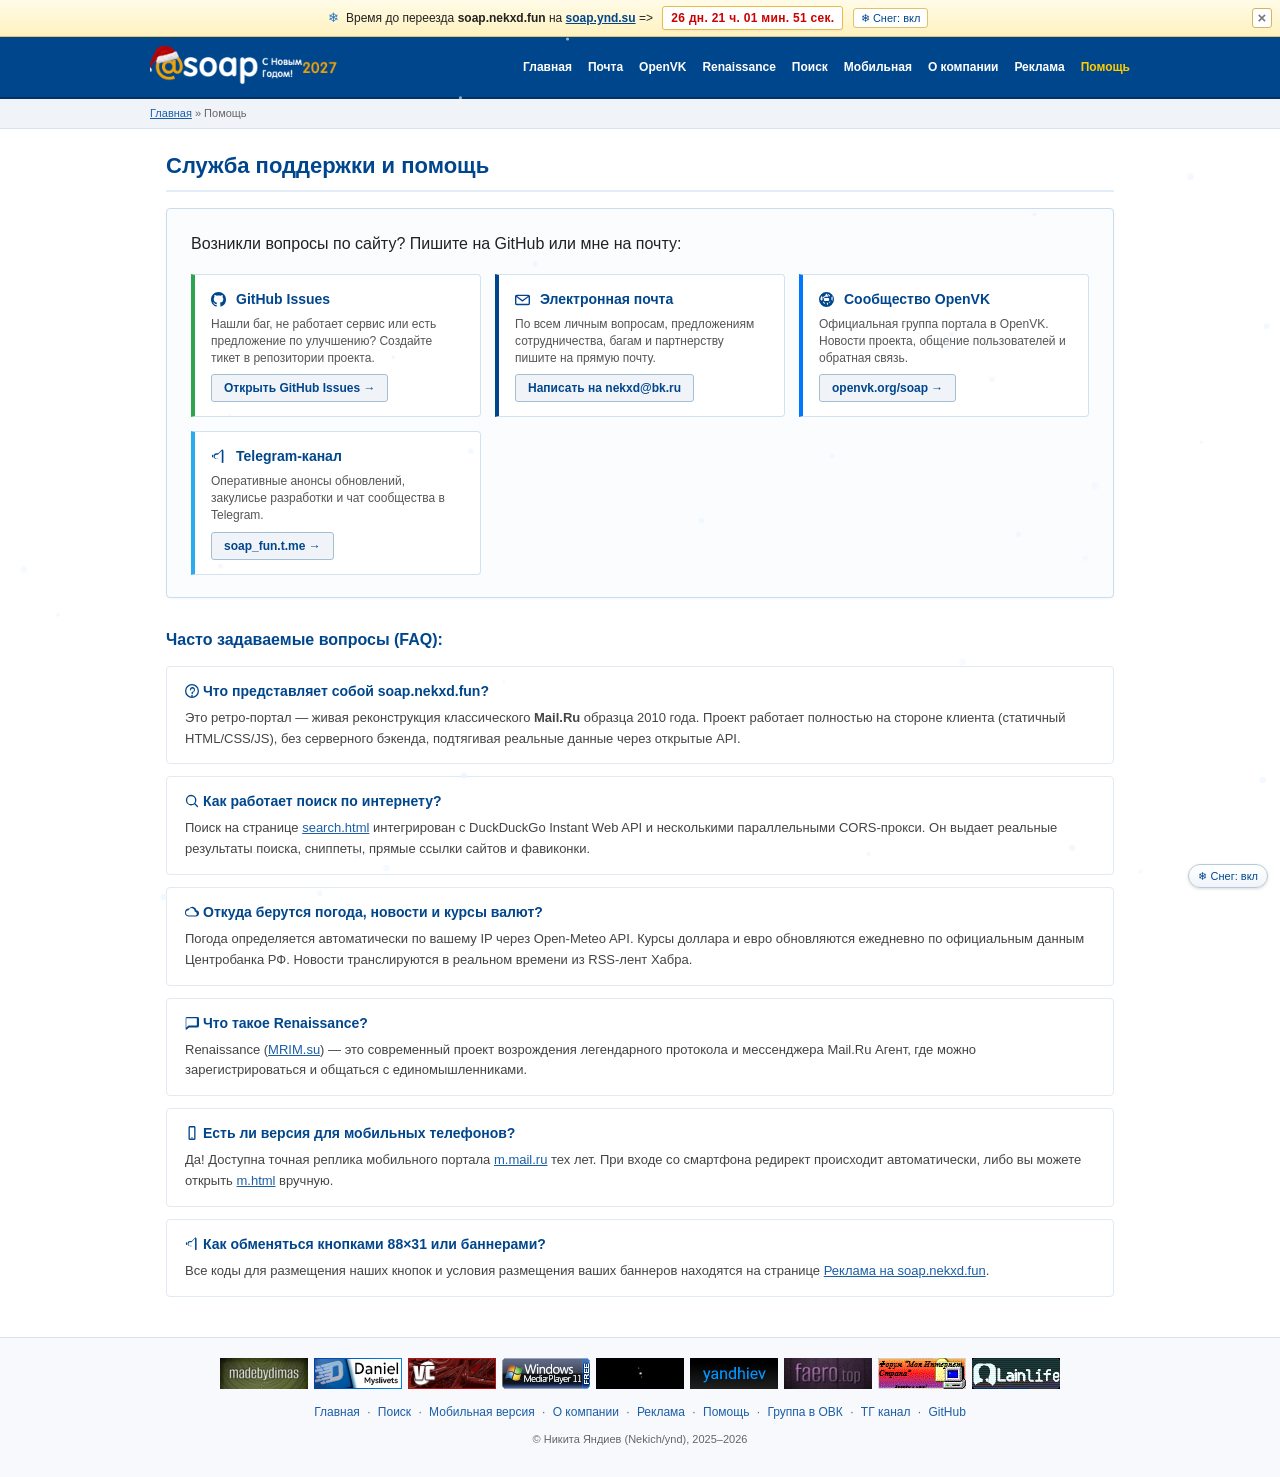
<file: help.html>
<!DOCTYPE html>
<html xmlns="http://www.w3.org/1999/xhtml" xml:lang="ru" lang="ru">
<head>
  <meta http-equiv="Content-Type" content="text/html; charset=utf-8" />
  <meta name="viewport" content="width=device-width, initial-scale=1.0" />
  <title>Помощь и поддержка — soap.nekxd.fun</title>
  <link rel="shortcut icon" href="assets/img/ii/r/favicon.ico" type="image/x-icon" />
  <style>
    body {
      margin: 0;
      padding: 0;
      background: #ffffff;
      color: #333333;
      font-family: Arial, Tahoma, Helvetica, sans-serif;
      font-size: 13px;
      line-height: 1.5;
    }
    a {
      color: #1b5ea8;
      text-decoration: underline;
    }
    a:hover {
      color: #f26d00;
    }

    /* Top blue header */
    .top-header {
      background: #00468c;
      border-bottom: 2px solid #003366;
      padding: 8px 16px;
    }
    .top-header-inner {
      max-width: 980px;
      margin: 0 auto;
      display: flex;
      align-items: center;
      justify-content: space-between;
      flex-wrap: wrap;
      gap: 12px;
    }
    .top-header a.logo-link {
      display: inline-block;
      line-height: 0;
      text-decoration: none;
    }
    .top-header img.logo {
      height: 44px;
      width: auto;
      display: block;
    }
    .top-nav {
      display: flex;
      align-items: center;
      gap: 16px;
      font-size: 12px;
    }
    .top-nav a {
      color: #ffffff;
      text-decoration: none;
      font-weight: bold;
    }
    .top-nav a:hover {
      color: #ffcc00;
      text-decoration: underline;
    }
    .top-nav a.active {
      color: #ffcc00;
    }

    /* Breadcrumbs */
    .breadcrumbs-wrap {
      background: #f0f4f9;
      border-bottom: 1px solid #d8e2ec;
      padding: 6px 16px;
      font-size: 11px;
      color: #666666;
    }
    .breadcrumbs-inner {
      max-width: 980px;
      margin: 0 auto;
    }

    /* Main content container */
    .content-wrap {
      max-width: 980px;
      margin: 20px auto 40px auto;
      padding: 0 16px;
      box-sizing: border-box;
    }

    h1.page-title {
      font-size: 22px;
      font-weight: bold;
      color: #00468c;
      margin: 0 0 16px 0;
      padding-bottom: 8px;
      border-bottom: 2px solid #e2edf7;
    }

    .help-box {
      background: #fafcfe;
      border: 1px solid #c9dcf0;
      border-radius: 4px;
      padding: 22px 24px;
      margin-bottom: 24px;
      box-shadow: 0 1px 3px rgba(0, 70, 140, 0.05);
    }

    .help-intro-text {
      font-size: 16px;
      line-height: 1.6;
      color: #222222;
      margin-bottom: 18px;
    }

    /* Contact channels grid */
    .contacts-grid {
      display: grid;
      grid-template-columns: repeat(auto-fit, minmax(260px, 1fr));
      gap: 14px;
      margin-top: 14px;
    }

    .contact-card {
      background: #ffffff;
      border: 1px solid #d4e2f0;
      border-left: 4px solid #00468c;
      border-radius: 0 4px 4px 0;
      padding: 14px 16px;
      transition: border-color 0.15s ease;
    }

    .contact-card:hover {
      border-left-color: #f26d00;
    }

    .contact-card h3 {
      margin: 0 0 6px 0;
      font-size: 14px;
      color: #00468c;
      display: flex;
      align-items: center;
      gap: 6px;
    }

    .contact-card p {
      margin: 0 0 8px 0;
      font-size: 12px;
      color: #555555;
      line-height: 1.4;
    }

    .contact-card a.btn-link {
      display: inline-block;
      background: #f0f4f9;
      border: 1px solid #a4bed4;
      padding: 4px 12px;
      font-size: 12px;
      color: #00468c;
      font-weight: bold;
      text-decoration: none;
      border-radius: 3px;
    }

    .contact-card a.btn-link:hover {
      background: #00468c;
      color: #ffffff;
      border-color: #00468c;
    }

    /* FAQ accordion / sections */
    .faq-section {
      margin-top: 30px;
    }

    .faq-item {
      background: #ffffff;
      border: 1px solid #e1eaf3;
      border-radius: 4px;
      margin-bottom: 12px;
      padding: 14px 18px;
    }

    .faq-question {
      font-size: 14px;
      font-weight: bold;
      color: #00468c;
      margin-bottom: 6px;
    }

    .faq-answer {
      font-size: 13px;
      color: #444444;
      line-height: 1.6;
    }

    /* Footer */
    .footer {
      border-top: 1px solid #d8e2ec;
      padding: 20px 16px 30px;
      text-align: center;
      background: #f7f9fc;
      font-size: 11px;
      color: #666666;
    }
    .footer-badges {
      display: flex;
      justify-content: center;
      align-items: center;
      gap: 6px;
      flex-wrap: wrap;
      margin-bottom: 14px;
    }
    .footer-badges img {
      display: block;
      image-rendering: pixelated;
    }
    .footer-nav {
      margin-bottom: 10px;
      font-size: 12px;
    }
    .footer-nav a {
      color: #1b5ea8;
      text-decoration: none;
      margin: 0 4px;
    }
    .footer-nav a:hover {
      text-decoration: underline;
    }
  </style>
</head>
<body>
<!-- ===================== TOP: RELOCATION COUNTDOWN BANNER ===================== -->
<div id="relocateBanner" class="relocate-top-banner" style="display:none;">
  <div class="relocate-banner-inner">
    <span class="relocate-snow">&#10052;</span>
    <span class="relocate-text">Время до переезда <b>soap.nekxd.fun</b> на <a href="https://soap.ynd.su" class="relocate-link" target="_blank">soap.ynd.su</a> =&gt;</span>
    <span id="relocateCountdown" class="relocate-countdown">-- дн. -- ч. -- мин. -- сек.</span>
    <button type="button" class="snow-banner-toggle" id="snowBannerToggle" title="Включить или выключить снег">❄ Снег</button>
    <button type="button" class="relocate-close" id="relocateCloseBtn" title="Закрыть уведомление" aria-label="Закрыть">&times;</button>
  </div>
</div>


  <!-- Top Blue Header -->
  <div class="top-header">
    <div class="top-header-inner">
      <a href="index.html" class="logo-link">
        <img src="assets/img/logo-xmas.gif" alt="@ SOAP.NEKXD.FUN — С Новым Годом!" onerror="this.onerror=null; this.src='assets/img/ii/r/23logo236px.gif';" class="logo" />
      </a>
      <div class="top-nav">
        <a href="index.html">Главная</a>
        <a href="https://mail.proton.me" target="_blank">Почта</a>
        <a href="https://openvk.org/" target="_blank">OpenVK</a>
        <a href="https://mrim.su/" target="_blank">Renaissance</a>
        <a href="search.html">Поиск</a>
        <a href="m.html">Мобильная</a>
        <a href="about.html">О компании</a>
        <a href="adv.html">Реклама</a>
        <a href="help.html" class="active">Помощь</a>
      </div>
    </div>
  </div>

  <!-- Breadcrumbs -->
  <div class="breadcrumbs-wrap">
    <div class="breadcrumbs-inner">
      <a href="index.html">Главная</a> &raquo; <span>Помощь</span>
    </div>
  </div>

  <!-- Content -->
  <div class="content-wrap">
    <h1 class="page-title">Служба поддержки и помощь</h1>

    <div class="help-box">
      <div class="help-intro-text">
        Возникли вопросы по сайту? Пишите на GitHub или мне на почту:
      </div>

      <div class="contacts-grid">
        <div class="contact-card" style="border-left-color: #2da44e;">
          <h3><svg width="15" height="15" viewBox="0 0 16 16" fill="currentColor" style="vertical-align:-2px; display:inline-block; margin-right:4px;"><path fill-rule="evenodd" d="M8 0C3.58 0 0 3.58 0 8c0 3.54 2.29 6.53 5.47 7.59.4.07.55-.17.55-.38 0-.19-.01-.82-.01-1.49-2.01.37-2.53-.49-2.69-.94-.09-.23-.48-.94-.82-1.13-.28-.15-.68-.52-.01-.53.63-.01 1.08.58 1.23.82.72 1.21 1.87.87 2.33.66.07-.52.28-.87.51-1.07-1.78-.2-3.64-.89-3.64-3.95 0-.87.31-1.59.82-2.15-.08-.2-.36-1.02.08-2.12 0 0 .67-.21 2.2.82.64-.18 1.32-.27 2-.27.68 0 1.36.09 2 .27 1.53-1.04 2.2-.82 2.2-.82.44 1.1.16 1.92.08 2.12.51.56.82 1.27.82 2.15 0 3.07-1.87 3.75-3.65 3.95.29.25.54.73.54 1.48 0 1.07-.01 1.93-.01 2.2 0 .21.15.46.55.38A8.013 8.013 0 0 0 16 8c0-4.42-3.58-8-8-8z"/></svg>GitHub Issues</h3>
          <p>Нашли баг, не работает сервис или есть предложение по улучшению? Создайте тикет в репозитории проекта.</p>
          <a href="https://github.com/nekxd/soap/issues" target="_blank" class="btn-link">Открыть GitHub Issues &rarr;</a>
        </div>

        <div class="contact-card">
          <h3><svg width="15" height="15" viewBox="0 0 16 16" fill="currentColor" style="vertical-align:-2px; display:inline-block; margin-right:4px;"><path d="M1.75 3h12.5c.966 0 1.75.784 1.75 1.75v7.5A1.75 1.75 0 0 1 14.25 14H1.75A1.75 1.75 0 0 1 0 12.25v-7.5C0 3.784.784 3 1.75 3zM1.5 5.385V12.25c0 .138.112.25.25.25h12.5a.25.25 0 0 0 .25-.25V5.385l-5.836 4.377a1.25 1.25 0 0 1-1.528 0L1.5 5.385zm12.352-1.135H2.148l5.852 4.389 5.852-4.389z"/></svg>Электронная почта</h3>
          <p>По всем личным вопросам, предложениям сотрудничества, багам и партнерству пишите на прямую почту.</p>
          <a href="mailto:nekxd@bk.ru" class="btn-link">Написать на nekxd@bk.ru</a>
        </div>

        <div class="contact-card" style="border-left-color: #0077ff;">
          <h3><svg width="15" height="15" viewBox="0 0 16 16" fill="currentColor" style="vertical-align:-2px; display:inline-block; margin-right:4px;"><path fill-rule="evenodd" d="M8 0a8 8 0 1 0 0 16A8 8 0 0 0 8 0zM1.5 8a6.5 6.5 0 0 1 1.13-3.67c.36.4.75.76 1.18 1.07-.07.45-.11.91-.11 1.38s.04.93.11 1.38a9.49 9.49 0 0 1-1.18 1.07A6.47 6.47 0 0 1 1.5 8zm2.6 3.12c.38-.34.79-.65 1.23-.92.36 1.17.89 2.17 1.54 2.94A6.52 6.52 0 0 1 4.1 11.12zM5.2 8c0-.44.04-.88.11-1.31.78-.18 1.69-.29 2.69-.29s1.91.11 2.69.29c.07.43.11.87.11 1.31s-.04.88-.11 1.31c-.78.18-1.69.29-2.69.29s-1.91-.11-2.69-.29A8.06 8.06 0 0 1 5.2 8zm1.67-4.14c-.65.77-1.18 1.77-1.54 2.94a9.98 9.98 0 0 1-1.23-.92 6.52 6.52 0 0 1 2.77-2.02zM8 1.52c.86.87 1.55 2.12 1.95 3.63a11.16 11.16 0 0 0-3.9 0C6.45 3.64 7.14 2.39 8 1.52zm1.13 13.06c-.4-.95-.76-2.04-.98-3.21.59.03 1.18.03 1.77 0-.22 1.17-.58 2.26-.98 3.21zM9.13 1.88A6.52 6.52 0 0 1 11.9 3.9c-.44.27-.85.58-1.23.92-.36-1.17-.89-2.17-1.54-2.94zm2.77 9.24c.44-.27.85-.58 1.23-.92A6.52 6.52 0 0 1 10.36 12.2c.65-.77 1.18-1.77 1.54-2.94zM14.5 8c0 .47-.04.93-.11 1.38-.36-.4-.75-.76-1.18-1.07.07-.45.11-.91.11-1.38s-.04-.93-.11-1.38c.43-.31.82-.67 1.18-1.07.07.45.11.91.11 1.38z"/></svg>Сообщество OpenVK</h3>
          <p>Официальная группа портала в OpenVK. Новости проекта, общение пользователей и обратная связь.</p>
          <a href="https://openvk.org/soap" target="_blank" class="btn-link">openvk.org/soap &rarr;</a>
        </div>

        <div class="contact-card" style="border-left-color: #2aabee;">
          <h3><svg width="15" height="15" viewBox="0 0 16 16" fill="currentColor" style="vertical-align:-2px; display:inline-block; margin-right:4px;"><path d="M12.5 1a.75.75 0 0 1 .75.75v12.5a.75.75 0 0 1-1.28.53L7.72 10.5H5.75A2.75 2.75 0 0 1 3 7.75v-.5A2.75 2.75 0 0 1 5.75 4.5h1.97l4.25-4.28A.75.75 0 0 1 12.5 1zm-1 .78L7.47 5.81a.75.75 0 0 1-.53.22H5.75c-.966 0-1.75.784-1.75 1.75v.5c0 .966.784 1.75 1.75 1.75h1.19c.2 0 .39.08.53.22l4.03 4.03V1.78zM1 7a1 1 0 0 1 1-1h.5v3H2a1 1 0 0 1-1-1v-1z"/></svg>Telegram-канал</h3>
          <p>Оперативные анонсы обновлений, закулисье разработки и чат сообщества в Telegram.</p>
          <a href="https://t.me/soap_fun" target="_blank" class="btn-link">soap_fun.t.me &rarr;</a>
        </div>
      </div>
    </div>

    <div class="faq-section">
      <h2 style="font-size: 16px; color: #00468c; margin-bottom: 14px;">Часто задаваемые вопросы (FAQ):</h2>

      <div class="faq-item">
        <div class="faq-question"><svg width="14" height="14" viewBox="0 0 16 16" fill="currentColor" style="vertical-align:-2px; display:inline-block; margin-right:4px;"><path fill-rule="evenodd" d="M8 1.5a6.5 6.5 0 1 0 0 13 6.5 6.5 0 0 0 0-13zM0 8a8 8 0 1 1 16 0A8 8 0 0 1 0 8zm8.5-3a1.5 1.5 0 0 0-1.5 1.5.75.75 0 0 1-1.5 0 3 3 0 1 1 4.03 2.82.75.75 0 0 1-.53.71V11a.75.75 0 0 1-1.5 0v-1.25c0-.49.33-.92.8-.99A1.5 1.5 0 0 0 8.5 5zm-.5 7.5a1 1 0 1 0 0 2 1 1 0 0 0 0-2z"/></svg>Что представляет собой soap.nekxd.fun?</div>
        <div class="faq-answer">
          Это ретро-портал — живая реконструкция классического <b>Mail.Ru</b> образца 2010 года. Проект работает полностью на стороне клиента (статичный HTML/CSS/JS), без серверного бэкенда, подтягивая реальные данные через открытые API.
        </div>
      </div>

      <div class="faq-item">
        <div class="faq-question"><svg width="14" height="14" viewBox="0 0 16 16" fill="currentColor" style="vertical-align:-2px; display:inline-block; margin-right:4px;"><path fill-rule="evenodd" d="M11.5 7a4.5 4.5 0 1 1-9 0 4.5 4.5 0 0 1 9 0zm-.82 4.74a6 6 0 1 1 1.06-1.06l3.04 3.04a.75.75 0 1 1-1.06 1.06l-3.04-3.04z"/></svg>Как работает поиск по интернету?</div>
        <div class="faq-answer">
          Поиск на странице <a href="search.html">search.html</a> интегрирован с DuckDuckGo Instant Web API и несколькими параллельными CORS-прокси. Он выдает реальные результаты поиска, сниппеты, прямые ссылки сайтов и фавиконки.
        </div>
      </div>

      <div class="faq-item">
        <div class="faq-question"><svg width="14" height="14" viewBox="0 0 16 16" fill="currentColor" style="vertical-align:-2px; display:inline-block; margin-right:4px;"><path d="M12.5 13a3.5 3.5 0 0 0 .6-6.95 4.5 4.5 0 0 0-8.2-1.92A4 4 0 0 0 4 13h8.5zm-8.5-1a3 3 0 0 1-.3-5.98l.58-.06.2-.55a3.5 3.5 0 0 1 6.6 1.48l.09.7.7.07A2.5 2.5 0 0 1 12.5 12H4z"/></svg>Откуда берутся погода, новости и курсы валют?</div>
        <div class="faq-answer">
          Погода определяется автоматически по вашему IP через Open-Meteo API. Курсы доллара и евро обновляются ежедневно по официальным данным Центробанка РФ. Новости транслируются в реальном времени из RSS-лент Хабра.
        </div>
      </div>

      <div class="faq-item">
        <div class="faq-question"><svg width="14" height="14" viewBox="0 0 16 16" fill="currentColor" style="vertical-align:-2px; display:inline-block; margin-right:4px;"><path d="M1.75 1h12.5C15.22 1 16 1.78 16 2.75v8.5A1.75 1.75 0 0 1 14.25 13H4.81l-2.88 2.52A.75.75 0 0 1 .75 15V2.75C.75 1.78 1.53 1 2.5 1zm12.75 1.75a.25.25 0 0 0-.25-.25H1.75a.25.25 0 0 0-.25.25v10.38l2.25-1.97a.75.75 0 0 1 .49-.18h9.01a.25.25 0 0 0 .25-.25v-8.5z"/></svg>Что такое Renaissance?</div>
        <div class="faq-answer">
          Renaissance (<a href="https://mrim.su/" target="_blank">MRIM.su</a>) — это современный проект возрождения легендарного протокола и мессенджера Mail.Ru Агент, где можно зарегистрироваться и общаться с единомышленниками.
        </div>
      </div>

      <div class="faq-item">
        <div class="faq-question"><svg width="14" height="14" viewBox="0 0 16 16" fill="currentColor" style="vertical-align:-2px; display:inline-block; margin-right:4px;"><path fill-rule="evenodd" d="M4 1.75C4 .784 4.784 0 5.75 0h4.5C11.216 0 12 .784 12 1.75v12.5A1.75 1.75 0 0 1 10.25 16h-4.5A1.75 1.75 0 0 1 4 14.25V1.75zm1.5.25v12a.25.25 0 0 0 .25.25h4.5a.25.25 0 0 0 .25-.25V2a.25.25 0 0 0-.25-.25h-4.5A.25.25 0 0 0 5.5 2zm2.5 10.5a.75.75 0 1 0 0 1.5.75.75 0 0 0 0-1.5z"/></svg>Есть ли версия для мобильных телефонов?</div>
        <div class="faq-answer">
          Да! Доступна точная реплика мобильного портала <a href="m.html">m.mail.ru</a> тех лет. При входе со смартфона редирект происходит автоматически, либо вы можете открыть <a href="m.html">m.html</a> вручную.
        </div>
      </div>

      <div class="faq-item">
        <div class="faq-question"><svg width="14" height="14" viewBox="0 0 16 16" fill="currentColor" style="vertical-align:-2px; display:inline-block; margin-right:4px;"><path d="M12.5 1a.75.75 0 0 1 .75.75v12.5a.75.75 0 0 1-1.28.53L7.72 10.5H5.75A2.75 2.75 0 0 1 3 7.75v-.5A2.75 2.75 0 0 1 5.75 4.5h1.97l4.25-4.28A.75.75 0 0 1 12.5 1zm-1 .78L7.47 5.81a.75.75 0 0 1-.53.22H5.75c-.966 0-1.75.784-1.75 1.75v.5c0 .966.784 1.75 1.75 1.75h1.19c.2 0 .39.08.53.22l4.03 4.03V1.78zM1 7a1 1 0 0 1 1-1h.5v3H2a1 1 0 0 1-1-1v-1z"/></svg>Как обменяться кнопками 88&times;31 или баннерами?</div>
        <div class="faq-answer">
          Все коды для размещения наших кнопок и условия размещения ваших баннеров находятся на странице <a href="adv.html">Реклама на soap.nekxd.fun</a>.
        </div>
      </div>
    </div>

  </div>

  <!-- Footer -->
  <div class="footer">
    <div class="footer-badges">
      <a href="http://madebydimas.top" target="_blank"><img src="assets/img/badges/button_dimas.gif" width="88" height="31" alt="madebydimas" onerror="if(this.src!='http://madebydimas.top/button.gif'){this.src='http://madebydimas.top/button.gif';}"></a>
      <a href="http://old.myslivets.com" target="_blank"><img src="assets/img/badges/button_myslivets.png" width="88" height="31" alt="myslivets" onerror="if(this.src!='http://myslivets.com/img/button.png'){this.src='http://myslivets.com/img/button.png';}"></a>
      <a href="http://veselcraft.cc/" target="_blank" class="m3-ripple"><img src="assets/img/badges/vc.gif" width="88" height="31" alt="veselcraft" loading="lazy" onerror="if(this.src!='http://veselcraft.cc/images/vc.gif'){this.src='http://veselcraft.cc/images/vc.gif';}"></a>
      <a href="http://old.ynd.su/posuda.mp4" target="_blank"><img src="assets/img/badges/windows-media-player.gif" width="88" height="31" alt="WMP" onerror="if(this.src!='http://old.ynd.su/windows-media-player.gif'){this.src='http://old.ynd.su/windows-media-player.gif';}"></a>
      <img src="assets/img/badges/w7-boot.gif" height="31" alt="" onerror="if(this.src!='http://88x31.kate.pet/w7-boot.gif'){this.src='http://88x31.kate.pet/w7-boot.gif';}">
      <a href="http://old.ynd.su/" target="_blank"><img src="assets/img/badges/old.png" width="88" height="31" alt="NekxdOld" onerror="if(this.src!='http://old.ynd.su/old.png'){this.src='http://old.ynd.su/old.png';}"></a>
      <a href="http://faero.top/" target="_blank"><img src="assets/img/badges/button_faero.gif" alt="Faero.Top" border="0" width="88" height="31" onerror="if(this.src!='http://faero.top/promo/button.gif'){this.src='http://faero.top/promo/button.gif';}"></a>
      <a href="//myintcountry.ru/" target="_blank"><img src="assets/img/badges/myintcountry.gif" width="88" height="31" alt="Ретро портал который обьединяется в себе соцсеть и форум! Работает на 2G! Присоединйся!" title="Ретро портал который обьединяется в себе соцсеть и форум! Работает на 2G! Присоединйся!" border="0" onerror="if(this.src.indexOf('banner.gif')===-1){this.src='//myintcountry.ru/banner.gif';}"></a>
    <a href="https://lainlife.org/" target="_blank"><img src="assets/img/badges/lainlife.gif" width="88" height="31" alt="LainLife" title="LainLife — Мы вернули твой 2007" border="0" onerror="if(this.src.indexOf('files.lainlife.org')===-1){this.src='https://files.lainlife.org/lainlife.gif';}"></a>
    </div>

    <div class="footer-nav">
      <a href="index.html">Главная</a> &middot;
      <a href="search.html">Поиск</a> &middot;
      <a href="m.html">Мобильная версия</a> &middot;
      <a href="about.html">О компании</a> &middot;
      <a href="adv.html">Реклама</a> &middot;
      <a href="help.html">Помощь</a> &middot;
      <a href="https://openvk.org/soap" target="_blank">Группа в ОВК</a> &middot;
      <a href="https://t.me/soap_fun" target="_blank">ТГ канал</a> &middot;
      <a href="https://github.com/nekxd/soap" target="_blank">GitHub</a>
    </div>

    <div>&copy; Никита Яндиев (Nekich/ynd), 2025–2026</div>
  </div>

  <script type="text/javascript" src="assets/js/common.js"></script>
</body>
</html>
</file>
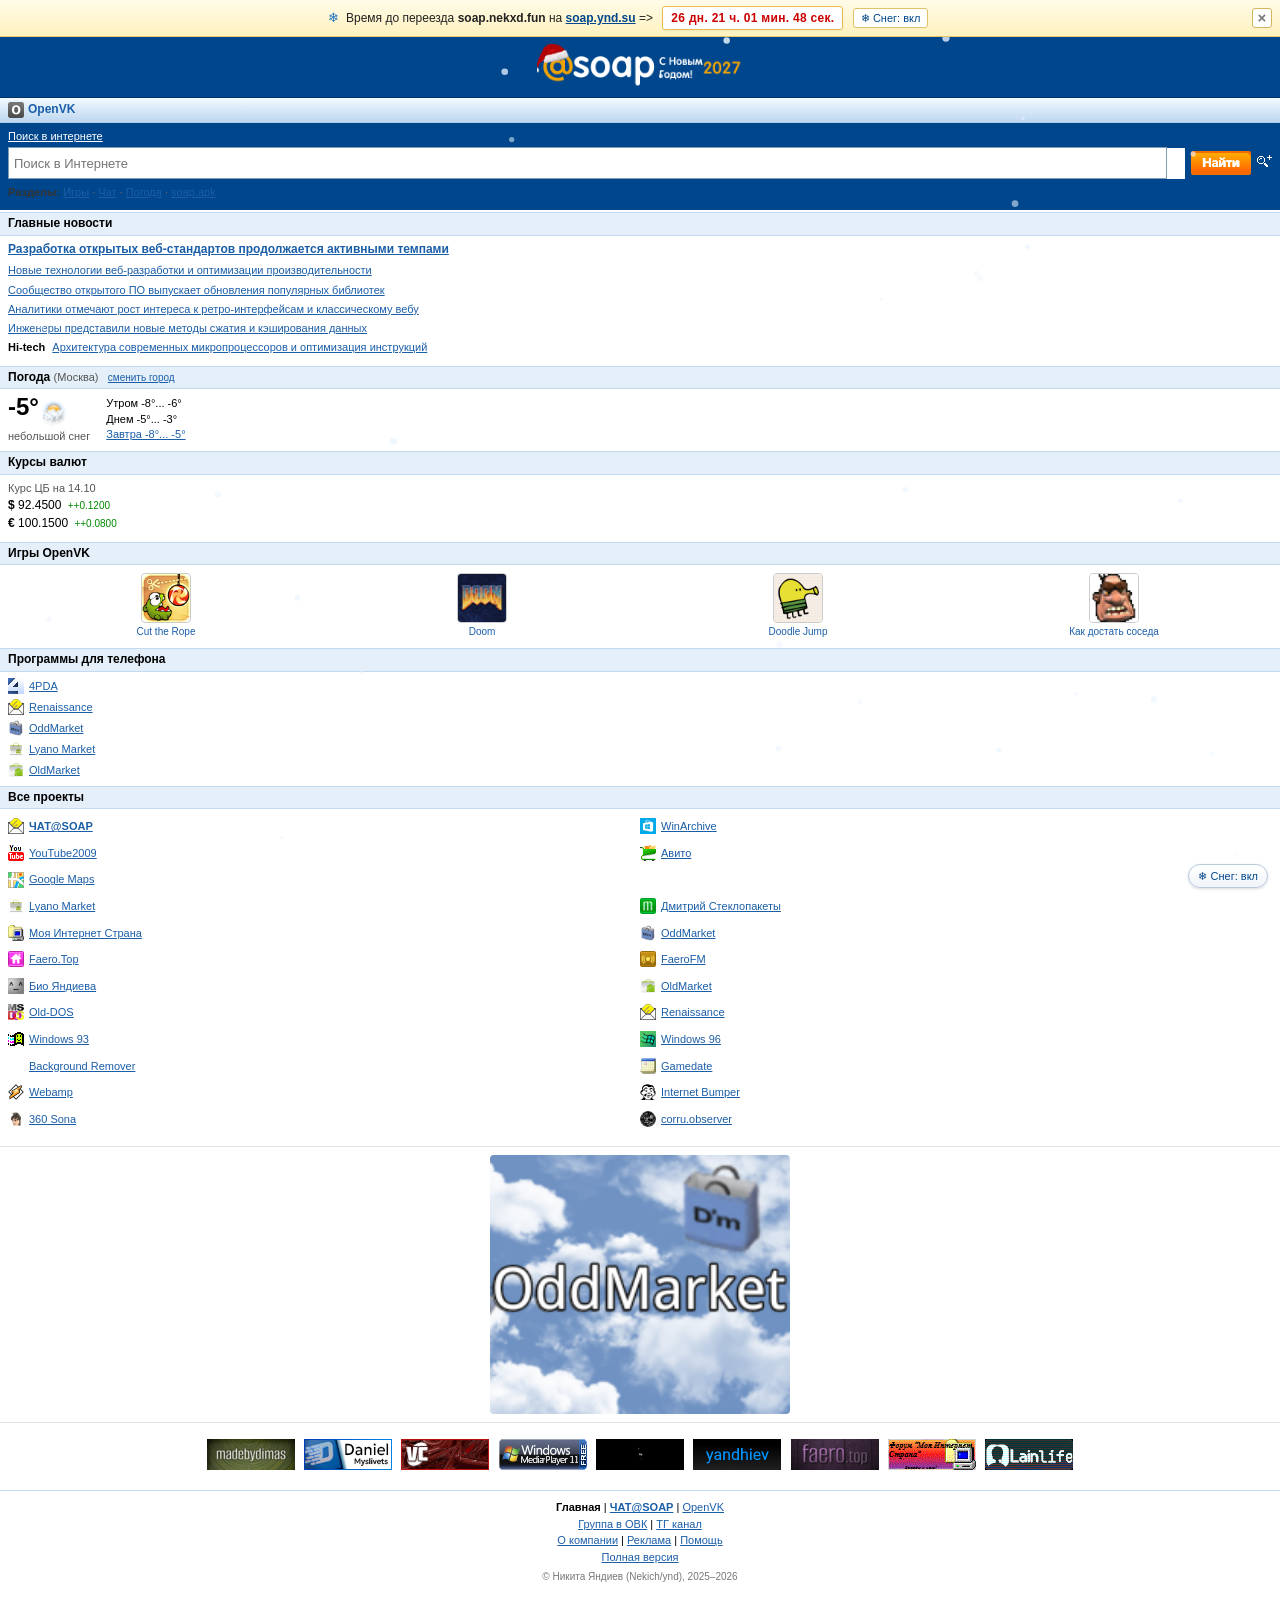
<file: m.html>
<!DOCTYPE html PUBLIC "-//WAPFORUM//DTD XHTML Mobile 1.0//EN" "http://www.wapforum.org/DTD/xhtml-mobile10.dtd">
<html xmlns="http://www.w3.org/1999/xhtml" lang="ru">
<head>
  <meta http-equiv="Content-Type" content="text/html; charset=utf-8" />
  <meta name="viewport" content="width=device-width, initial-scale=1.0, maximum-scale=2.0" />
  <title>Мобильная версия soap.nekxd.fun</title>
  <link rel="icon" type="image/x-icon" href="assets/img/favicon.ico" />
  <link rel="stylesheet" type="text/css" href="assets/css/mobile.css" />
</head>
<body>
<!-- ===================== TOP: RELOCATION COUNTDOWN BANNER ===================== -->
<div id="relocateBanner" class="relocate-top-banner" style="display:none;">
  <div class="relocate-banner-inner">
    <span class="relocate-snow">&#10052;</span>
    <span class="relocate-text">Время до переезда <b>soap.nekxd.fun</b> на <a href="https://soap.ynd.su" class="relocate-link" target="_blank">soap.ynd.su</a> =&gt;</span>
    <span id="relocateCountdown" class="relocate-countdown">-- дн. -- ч. -- мин. -- сек.</span>
    <button type="button" class="snow-banner-toggle" id="snowBannerToggle" title="Включить или выключить снег">❄ Снег</button>
    <button type="button" class="relocate-close" id="relocateCloseBtn" title="Закрыть уведомление" aria-label="Закрыть">&times;</button>
  </div>
</div>


  <!-- Top Blue Bar (PC logo + PC #00468c background) -->
  <div class="m-header">
    <a href="m.html"><img src="assets/img/logo-xmas.gif" alt="@ SOAP.NEKXD.FUN — С Новым Годом!" onerror="this.onerror=null; this.src='assets/img/ii/r/23logo236px.gif';" width="236" height="55" border="0" /></a>
  </div>

  <!-- Sub Header Bar: OpenVK -->
  <div class="m-subbar">
    <div class="m-subbar-left">
      <a href="https://openvk.org/" class="m-subbar-link" target="_blank">
        <img src="assets/img/openvk_icon.png" width="16" height="16" alt="" />OpenVK
      </a>
    </div>
  </div>

  <!-- Search Form (Authentic Mail.ru 2010 style) -->
  <div class="m-search-wrap">
    <div><a href="search.html" class="m-search-topic">Поиск в интернете</a></div>
    <form action="search.html" method="get" style="margin:0; padding:0;" onsubmit="return checkMobileSearch(this);">
      <table border="0" cellpadding="0" cellspacing="0" class="m-search-box-table">
        <tr>
          <td rowspan="2" class="m-inhold">
            <input type="text" name="q" id="mq" class="m-search-input" value="" autocomplete="off" placeholder="Поиск в Интернете" />
          </td>
          <td class="ct"><img src="assets/img/gi/img/0.gif" height="9" width="18" border="0" alt="" /></td>
          <td rowspan="2" class="btnplace">
            <input type="submit" value="Найти" class="m-search-btn" />
          </td>
          <td rowspan="2" class="lensplace">
            <a href="search.html" title="Поиск в интернете"><img src="assets/img/ii/r/go/ico_lens.gif" alt="Поиск в интернете" width="15" height="12" border="0" /></a>
          </td>
        </tr>
        <tr>
          <td class="cb"><img src="assets/img/gi/img/0.gif" height="9" width="18" border="0" alt="" /></td>
        </tr>
      </table>
    </form>
    <div style="font-size:11px; color:#666; margin-top:5px; line-height:1.6;">
      <span style="color:#333; font-weight:bold;">Разделы:</span>
      <a href="search.html?tab=site&q=игры" style="color:#1b5ea8;">Игры</a> &middot;
      <a href="chat.html" style="color:#1b5ea8;">Чат</a> &middot;
      <a href="search.html?tab=site&q=погода" style="color:#1b5ea8;">Погода</a> &middot;
      <a href="soap.apk" style="color:#1b5ea8;">soap.apk</a>
    </div>
  </div>

  <!-- Section: Главные новости (без фоток) -->
  <div class="m-sec-title">Главные новости</div>
  <div class="m-sec-content">
    <div style="margin-bottom:6px; font-weight:bold;">
      <a href="https://habr.com/ru/news/" id="m_top_news_link" style="font-size:12px; line-height:1.3; color:#1b5ea8;">Первые КамАЗы с гумпомощью из РФ прибыли к КПП на границе с Украиной</a>
    </div>
    <div id="m_news_bullets">
      <div class="m-news-item"><a href="https://habr.com/ru/news/">Луганские ополченцы сбили два самолета силовиков</a></div>
      <div class="m-news-item"><a href="https://habr.com/ru/news/">Туроператор «Авиачартер-ДВ» вернет деньги туристам</a></div>
      <div class="m-news-item"><a href="https://habr.com/ru/news/">ФРГ, Украина, РФ и Франция обсудят в Берлине прекращение огня</a></div>
      <div class="m-news-item"><a href="https://habr.com/ru/news/">Меркель требует от России объяснений</a></div>
    </div>
    <div class="m-news-cat"><b><a href="https://habr.com/ru/hubs/electronics/">Hi-tech</a></b> <a href="https://habr.com/ru/hubs/electronics/" id="m_news_hitech">Windows 9 появится уже в следующем месяце</a></div>
  </div>

  <!-- Section: Погода -->
  <div class="m-sec-title">Погода <span id="m_city_title" style="font-weight:normal; font-size:11px; color:#555;">(Москва)</span> <a href="javascript:void(0)" onclick="if(window.changeWeatherCity)changeWeatherCity();" class="m-sec-sublink">сменить город</a></div>
  <div class="m-sec-content">
    <div class="m-weather-box">
      <div class="m-weather-current">
        <div>
          <span class="m-weather-val" id="m_w_temp">+8°</span>
          <img id="m_w_icon" src="assets/img/im/r/weather_new/pict_weather_big_11.gif" width="24" height="30" style="vertical-align:middle;" alt="" />
        </div>
        <div class="m-weather-label" id="m_w_label">небольшой дождь</div>
      </div>
      <div class="m-weather-details">
        <div>Утром <span id="m_w_morn">+6°... +8°</span></div>
        <div>Днем <span id="m_w_day">+8°... +10°</span></div>
        <div><a href="http://weather.mail.ru/" id="m_w_tom">Завтра +7°... +9°</a></div>
      </div>
    </div>
  </div>

  <!-- Section: Курсы валют -->
  <div class="m-sec-title">Курсы валют</div>
  <div class="m-sec-content">
    <div class="m-currency-date" id="m_cbr_date">Сегодня, 17 авг</div>
    <div class="m-currency-row">
      <b>$</b> <span id="m_usd_val">36.0014</span> <span id="m_usd_delta" class="m-currency-delta-neg">-0.0381</span>
    </div>
    <div class="m-currency-row">
      <b>€</b> <span id="m_eur_val">48.1231</span> <span id="m_eur_delta" class="m-currency-delta-neg">-0.0165</span>
    </div>
  </div>

  <!-- Section: Игры (OpenVK игры с главной страницы) -->
  <div class="m-sec-title"><a href="https://openvk.org/apps" style="color:#000; text-decoration:none;">Игры OpenVK</a></div>
  <div class="m-sec-content">
    <table width="100%" cellspacing="0" cellpadding="0" style="text-align:center;">
      <tr>
        <td style="width:25%; padding:2px;" valign="top">
          <a href="https://openvk.org/app531" style="text-decoration:none;">
            <img src="assets/img/custom/game_ctr.png" width="48" height="48" style="border:1px solid #ccc; border-radius:4px; display:block; margin:0 auto;" alt="Cut the Rope" />
            <div style="font-size:10px; line-height:12px; margin-top:3px; color:#1b5ea8;">Cut the Rope</div>
          </a>
        </td>
        <td style="width:25%; padding:2px;" valign="top">
          <a href="https://openvk.org/app607" style="text-decoration:none;">
            <img src="assets/img/custom/game_doom.jpg" width="48" height="48" style="border:1px solid #ccc; border-radius:4px; display:block; margin:0 auto;" alt="Doom" />
            <div style="font-size:10px; line-height:12px; margin-top:3px; color:#1b5ea8;">Doom</div>
          </a>
        </td>
        <td style="width:25%; padding:2px;" valign="top">
          <a href="https://openvk.org/app578" style="text-decoration:none;">
            <img src="assets/img/custom/game_djump.png" width="48" height="48" style="border:1px solid #ccc; border-radius:4px; display:block; margin:0 auto;" alt="Doodle Jump" />
            <div style="font-size:10px; line-height:12px; margin-top:3px; color:#1b5ea8;">Doodle Jump</div>
          </a>
        </td>
        <td style="width:25%; padding:2px;" valign="top">
          <a href="https://openvk.org/app560" style="text-decoration:none;">
            <img src="assets/img/custom/game_sosed.jpg" width="48" height="48" style="border:1px solid #ccc; border-radius:4px; display:block; margin:0 auto;" alt="Как достать соседа" />
            <div style="font-size:10px; line-height:12px; margin-top:3px; color:#1b5ea8;">Как достать соседа</div>
          </a>
        </td>
      </tr>
    </table>
  </div>

  <!-- Section: Программы для телефона -->
  <div class="m-sec-title">Программы для телефона</div>
  <div class="m-sec-content">
    <div class="m-phone-apps">
      <div class="m-app-row">
        <a href="https://4pda.to/" target="_blank"><img src="assets/img/icons/4pda.png" alt="" onerror="if(this.src!='https://4pda.to/favicon.ico'){this.src='https://4pda.to/favicon.ico';}" /><span>4PDA</span></a>
      </div>
      <div class="m-app-row">
        <a href="https://mrim.su/" target="_blank"><img src="assets/img/icons/agent.png" alt="" /><span>Renaissance</span></a>
      </div>
      <div class="m-app-row">
        <a href="http://oddmarket.ct.ws/" target="_blank"><img src="assets/img/icons/oddmarket.png" onerror="if(this.src!='http://orchis.w10.site/com.oddmarket/icon.png'){this.src='http://orchis.w10.site/com.oddmarket/icon.png';}" alt="" /><span>OddMarket</span></a>
      </div>
      <div class="m-app-row">
        <a href="https://market.lyano.ovh" target="_blank"><img src="assets/img/icons/lyano.png" onerror="if(this.src!='https://market.lyano.ovh/assets/favicon.png'){this.src='https://market.lyano.ovh/assets/favicon.png';}" alt="" /><span>Lyano Market</span></a>
      </div>
      <div class="m-app-row">
        <a href="https://oldmarket.xyz/" target="_blank"><img src="assets/img/icons/oldmarket.png" onerror="if(this.src!='https://oldmarket.xyz/favicon.ico'){this.src='https://oldmarket.xyz/favicon.ico';}" alt="" /><span>OldMarket</span></a>
      </div>
    </div>
  </div>

  <!-- Section: Все проекты (ПК ярлыки) -->
  <div class="m-sec-title">Все проекты</div>
  <div class="m-sec-content">
    <table class="m-projects-grid">
      <tr>
        <td><a href="chat.html"><img src="assets/img/icons/agent.png" alt="" /><span><b>ЧАТ@SOAP</b></span></a></td>
        <td><a href="https://winarchive.org/" target="_blank"><img src="assets/img/icons/winarchive.png" alt="" /><span>WinArchive</span></a></td>
      </tr>
      <tr>
        <td><a href="https://yt-2009-setup--aqis1645654.replit.app/" target="_blank"><img src="assets/img/icons/yt2009.png" alt="" onerror="if(this.src!='https://yt-2009-setup--aqis1645654.replit.app/favicon.ico'){this.src='https://yt-2009-setup--aqis1645654.replit.app/favicon.ico';}" /><span>YouTube2009</span></a></td>
        <td><a href="https://www.avito.ru/"><img src="assets/img/icons/torg.png" alt="" /><span>Авито</span></a></td>
      </tr>
      <tr>
        <td colspan="2"><a href="https://www.google.com/maps"><img src="assets/img/icons/maps.png" alt="" /><span>Google Maps</span></a></td>
      </tr>
      <tr>
        <td><a href="https://market.lyano.ovh" target="_blank"><img src="assets/img/icons/lyano.png" alt="" onerror="if(this.src!='https://market.lyano.ovh/assets/favicon.png'){this.src='https://market.lyano.ovh/assets/favicon.png';}" /><span>Lyano Market</span></a></td>
        <td><a href="http://madebydimas.top" target="_blank"><img src="assets/img/icons/dimas.png" alt="" onerror="if(this.src!='http://madebydimas.top/favicon.ico'){this.src='http://madebydimas.top/favicon.ico';}" /><span>Дмитрий Стеклопакеты</span></a></td>
      </tr>
      <tr>
        <td><a href="http://myintcountry.ru/" target="_blank"><img src="assets/img/icons/myintcountry.png" alt="" onerror="if(this.src!='http://myintcountry.ru/favicon.ico'){this.src='http://myintcountry.ru/favicon.ico';}" /><span>Моя Интернет Страна</span></a></td>
        <td><a href="http://oddmarket.ct.ws/" target="_blank"><img src="assets/img/icons/oddmarket.png" alt="" onerror="if(this.src!='http://orchis.w10.site/com.oddmarket/icon.png'){this.src='http://orchis.w10.site/com.oddmarket/icon.png';}" /><span>OddMarket</span></a></td>
      </tr>
      <tr>
        <td><a href="http://faero.top/" target="_blank"><img src="assets/img/icons/faero.png" alt="" onerror="if(this.src!='http://faero.top/icons/favicon.gif'){this.src='http://faero.top/icons/favicon.gif';}" /><span>Faero.Top</span></a></td>
        <td><a href="http://fm.faero.top/" target="_blank"><img src="assets/img/icons/faerofm.png" alt="" onerror="if(this.src!='http://fm.faero.top/icons/radio.gif'){this.src='http://fm.faero.top/icons/radio.gif';}" /><span>FaeroFM</span></a></td>
      </tr>
      <tr>
        <td><a href="http://old.ynd.su/" target="_blank"><img src="assets/img/icons/nekxd.png" alt="" onerror="if(this.src!='http://old.ynd.su/oldfav.png'){this.src='http://old.ynd.su/oldfav.png';}" /><span>Био Яндиева</span></a></td>
        <td><a href="https://oldmarket.xyz/" target="_blank"><img src="assets/img/icons/oldmarket.png" onerror="if(this.src!='https://oldmarket.xyz/favicon.ico'){this.src='https://oldmarket.xyz/favicon.ico';}" alt="" /><span>OldMarket</span></a></td>
      </tr>
      <tr>
        <td><a href="http://old-dos.ru/" target="_blank"><img src="assets/img/icons/olddos.png" alt="" onerror="if(this.src!='https://old-dos.ru/favicon.ico'){this.src='https://old-dos.ru/favicon.ico';}" /><span>Old-DOS</span></a></td>
        <td><a href="https://mrim.su/" target="_blank"><img src="assets/img/icons/agent.png" alt="" /><span>Renaissance</span></a></td>
      </tr>
      <tr>
        <td><a href="https://windows93.net/" target="_blank"><img src="assets/img/icons/win93.ico" alt="" onerror="if(this.src!='https://windows93.net/favicon.ico'){this.src='https://windows93.net/favicon.ico';}" /><span>Windows 93</span></a></td>
        <td><a href="https://windows96.net/" target="_blank"><img src="assets/img/icons/win96.png" alt="" onerror="if(this.src!='https://windows96.net/favicon.ico'){this.src='https://windows96.net/favicon.ico';}" /><span>Windows 96</span></a></td>
      </tr>
      <tr>
        <td><a href="https://tools.dverso.io/bgremove/" target="_blank"><img src="assets/img/icons/bgremove.png" alt="" onerror="if(this.src!='https://tools.dverso.io/favicon.ico'){this.src='https://tools.dverso.io/favicon.ico';}" /><span>Background Remover</span></a></td>
        <td><a href="https://www.gamedate.org/" target="_blank"><img src="assets/img/icons/gamedate.ico" alt="" onerror="if(this.src!='https://www.gamedate.org/favicon.ico'){this.src='https://www.gamedate.org/favicon.ico';}" /><span>Gamedate</span></a></td>
      </tr>
      <tr>
        <td><a href="https://webamp.org/" target="_blank"><img src="assets/img/icons/webamp.ico" alt="" onerror="if(this.src!='https://webamp.org/favicon.ico'){this.src='https://webamp.org/favicon.ico';}" /><span>Webamp</span></a></td>
        <td><a href="https://www.internetbumperstickers.com/" target="_blank"><img src="assets/img/icons/bumper.png" alt="" onerror="if(this.src!='https://www.google.com/s2/favicons?domain=www.internetbumperstickers.com&sz=32'){this.src='https://www.google.com/s2/favicons?domain=www.internetbumperstickers.com&sz=32';}" /><span>Internet Bumper</span></a></td>
      </tr>
      <tr>
        <td><a href="https://360sona.com/" target="_blank"><img src="assets/img/icons/sona360.png" alt="" onerror="if(this.src!='https://360sona.com/docs/icon-32.png'){this.src='https://360sona.com/docs/icon-32.png';}" /><span>360 Sona</span></a></td>
        <td><a href="https://corru.observer/" target="_blank"><img src="assets/img/icons/corru.gif" alt="" onerror="if(this.src!='https://corru.observer/img/fav.gif'){this.src='https://corru.observer/img/fav.gif';}" /><span>corru.observer</span></a></td>
      </tr>
    </table>
  </div>

  <!-- Promotional Banner Rotator -->
  <div id="mobileBanner" style="text-align:center; padding:8px 0; margin:6px 0; border-top:1px solid #e0e0e0; border-bottom:1px solid #e0e0e0;"></div>

  <!-- Footer 88x31 badges -->
  <div class="m-footer-badges">
    <a href="http://madebydimas.top" target="_blank"><img src="assets/img/badges/button_dimas.gif" width="88" height="31" alt="madebydimas" onerror="if(this.src!='http://madebydimas.top/button.gif'){this.src='http://madebydimas.top/button.gif';}"></a>
    <a href="http://old.myslivets.com" target="_blank"><img src="assets/img/badges/button_myslivets.png" width="88" height="31" alt="myslivets" onerror="if(this.src!='http://myslivets.com/img/button.png'){this.src='http://myslivets.com/img/button.png';}"></a>
    <a href="http://veselcraft.cc/" target="_blank"><img src="assets/img/badges/vc.gif" width="88" height="31" alt="veselcraft" loading="lazy" onerror="if(this.src!='http://veselcraft.cc/images/vc.gif'){this.src='http://veselcraft.cc/images/vc.gif';}"></a>
    <a href="http://old.ynd.su/posuda.mp4" target="_blank"><img src="assets/img/badges/windows-media-player.gif" width="88" height="31" alt="WMP" onerror="if(this.src!='http://old.ynd.su/windows-media-player.gif'){this.src='http://old.ynd.su/windows-media-player.gif';}"></a>
    <img src="assets/img/badges/w7-boot.gif" height="31" alt="" onerror="if(this.src!='http://88x31.kate.pet/w7-boot.gif'){this.src='http://88x31.kate.pet/w7-boot.gif';}">
    <a href="http://old.ynd.su/" target="_blank"><img src="assets/img/badges/old.png" width="88" height="31" alt="NekxdOld" onerror="if(this.src!='http://old.ynd.su/old.png'){this.src='http://old.ynd.su/old.png';}"></a>
    <a href="http://faero.top/" target="_blank"><img src="assets/img/badges/button_faero.gif" alt="Faero.Top" border="0" width="88" height="31" onerror="if(this.src!='http://faero.top/promo/button.gif'){this.src='http://faero.top/promo/button.gif';}"></a>
    <a href="//myintcountry.ru/" target="_blank"><img src="assets/img/badges/myintcountry.gif" width="88" height="31" alt="Ретро портал который обьединяется в себе соцсеть и форум! Работает на 2G! Присоединйся!" title="Ретро портал который обьединяется в себе соцсеть и форум! Работает на 2G! Присоединйся!" border="0" onerror="if(this.src.indexOf('banner.gif')===-1){this.src='//myintcountry.ru/banner.gif';}"></a>
    <a href="https://lainlife.org/" target="_blank"><img src="assets/img/badges/lainlife.gif" width="88" height="31" alt="LainLife" title="LainLife — Мы вернули твой 2007" border="0" onerror="if(this.src.indexOf('files.lainlife.org')===-1){this.src='https://files.lainlife.org/lainlife.gif';}"></a>
  </div>

  <!-- Footer Navigation Links -->
  <div class="m-footer">
    <div><b>Главная</b> | <a href="chat.html"><b>ЧАТ@SOAP</b></a> | <a href="https://openvk.org/" target="_blank">OpenVK</a></div>
    <div><a href="https://openvk.org/soap" target="_blank">Группа в ОВК</a> | <a href="https://t.me/soap_fun" target="_blank">ТГ канал</a></div>
    <div><a href="about.html">О компании</a> | <a href="adv.html">Реклама</a> | <a href="help.html">Помощь</a></div>
    <div><a href="index.html?full=1" onclick="try{sessionStorage.setItem('prefer_full','1');}catch(e){}">Полная версия</a></div>
    <div style="color:#777; font-size:10px; margin-top:4px;">&copy; Никита Яндиев (Nekich/ynd), 2025–2026</div>
  </div>

  <script type="text/javascript" src="assets/js/common.js"></script>
  <script type="text/javascript">
  (function(){
    window.checkMobileSearch = function(f) {
      if (!f || !f.q || !f.q.value) return false;
      var q = f.q.value.replace(/^[\s\uFEFF\xA0]+|[\s\uFEFF\xA0]+$/g, '');
      if (!q) return false;
      location.href = 'search.html?q=' + encodeURIComponent(q);
      return false;
    };
    function setText(el, val) {
      if (!el) return;
      if ('innerText' in el) el.innerText = val;
      else el.textContent = val;
    }

    // Banner rotator
    if (window.initBannerRotator) {
      window.initBannerRotator('mobileBanner', 6000);
    }

    // Weather loader
    if (window.loadWeather) {
      window.loadWeather(function(w){
        if (!w) return;
        var tempEl = document.getElementById('m_w_temp');
        var iconEl = document.getElementById('m_w_icon');
        var lblEl = document.getElementById('m_w_label');
        var mornEl = document.getElementById('m_w_morn');
        var dayEl = document.getElementById('m_w_day');
        var tomEl = document.getElementById('m_w_tom');

        function fmt(n) {
          if (n === null || n === undefined || isNaN(n)) return '';
          var v = Math.round(n);
          return (v > 0 ? '+' : '') + v + '°';
        }
        function fmtR(min, max) {
          if (min === null && max === null) return '';
          if (min === null) return fmt(max);
          if (max === null) return fmt(min);
          var mn = Math.round(min), mx = Math.round(max);
          if (mn === mx) return fmt(mn);
          return (mn > 0 ? '+' : '') + mn + '°... ' + (mx > 0 ? '+' : '') + mx + '°';
        }

        if (tempEl) setText(tempEl, fmt(w.temp));
        if (iconEl && w.icon) iconEl.src = 'assets/img/im/r/weather_new/pict_weather_big_' + w.icon + '.gif';
        if (lblEl && w.label) setText(lblEl, w.label);
        if (w.city && document.getElementById('m_city_title')) setText(document.getElementById('m_city_title'), '(' + w.city + ')');

        var mornMin = (w.morn != null) ? (w.morn - 1) : ((w.todayMin != null) ? w.todayMin : ((w.temp != null) ? w.temp - 2 : null));
        var mornMax = (w.morn != null) ? (w.morn + 1) : ((w.temp != null) ? w.temp + 1 : null);
        var dayMin = (w.day != null) ? (w.day - 1) : ((w.temp != null) ? w.temp : null);
        var dayMax = (w.day != null) ? (w.day + 1) : ((w.todayMax != null) ? w.todayMax : ((w.temp != null) ? w.temp + 2 : null));
        var tomMin = (w.tomorrowMin != null) ? w.tomorrowMin : ((w.tomorrow != null) ? w.tomorrow - 2 : null);
        var tomMax = (w.tomorrow != null) ? w.tomorrow : null;

        if (mornEl) setText(mornEl, fmtR(mornMin, mornMax));
        if (dayEl) setText(dayEl, fmtR(dayMin, dayMax));
        if (tomEl && tomMax !== null) {
          setText(tomEl, 'Завтра ' + fmtR(tomMin, tomMax));
        }
      });
    }

    // CBR currency rates loader
    if (window.loadCbr) {
      window.loadCbr(function(c){
        if (!c) return;
        var uVal = document.getElementById('m_usd_val');
        var uDel = document.getElementById('m_usd_delta');
        var eVal = document.getElementById('m_eur_val');
        var eDel = document.getElementById('m_eur_delta');
        var dEl = document.getElementById('m_cbr_date');

        if (uVal && c.usd) setText(uVal, c.usd);
        if (eVal && c.eur) setText(eVal, c.eur);
        if (uDel && c.usdDelta) {
          setText(uDel, (parseFloat(c.usdDelta) > 0 ? '+' : '') + c.usdDelta);
          uDel.className = parseFloat(c.usdDelta) >= 0 ? 'm-currency-delta-pos' : 'm-currency-delta-neg';
        }
        if (eDel && c.eurDelta) {
          setText(eDel, (parseFloat(c.eurDelta) > 0 ? '+' : '') + c.eurDelta);
          eDel.className = parseFloat(c.eurDelta) >= 0 ? 'm-currency-delta-pos' : 'm-currency-delta-neg';
        }
        if (dEl && c.date) {
          setText(dEl, 'Курс ЦБ на ' + c.date);
        }
      });
    }

    // News live update from Habr (текст без картинок)
    if (window.loadHabrFeed) {
      window.loadHabrFeed('news').then(function(items){
        if (items && items.length > 0) {
          var topLink = document.getElementById('m_top_news_link');
          if (topLink) {
            setText(topLink, items[0].title);
            topLink.href = items[0].link;
          }
          var bulletsEl = document.getElementById('m_news_bullets');
          if (bulletsEl && items.length > 1) {
            var html = '';
            for (var i = 1; i < Math.min(5, items.length); i++) {
              html += '<div class="m-news-item"><a href="' + items[i].link + '" target="_blank">' + window.esc(items[i].title) + '</a></div>';
            }
            bulletsEl.innerHTML = html;
          }
        }
      }).catch(function(){});


      window.loadHabrFeed('hitech').then(function(items){
        if (items && items.length > 0) {
          var hEl = document.getElementById('m_news_hitech');
          if (hEl) { setText(hEl, items[0].title); hEl.href = items[0].link; }
        }
      }).catch(function(){});
    }
  })();
  </script>
</body>
</html>
</file>
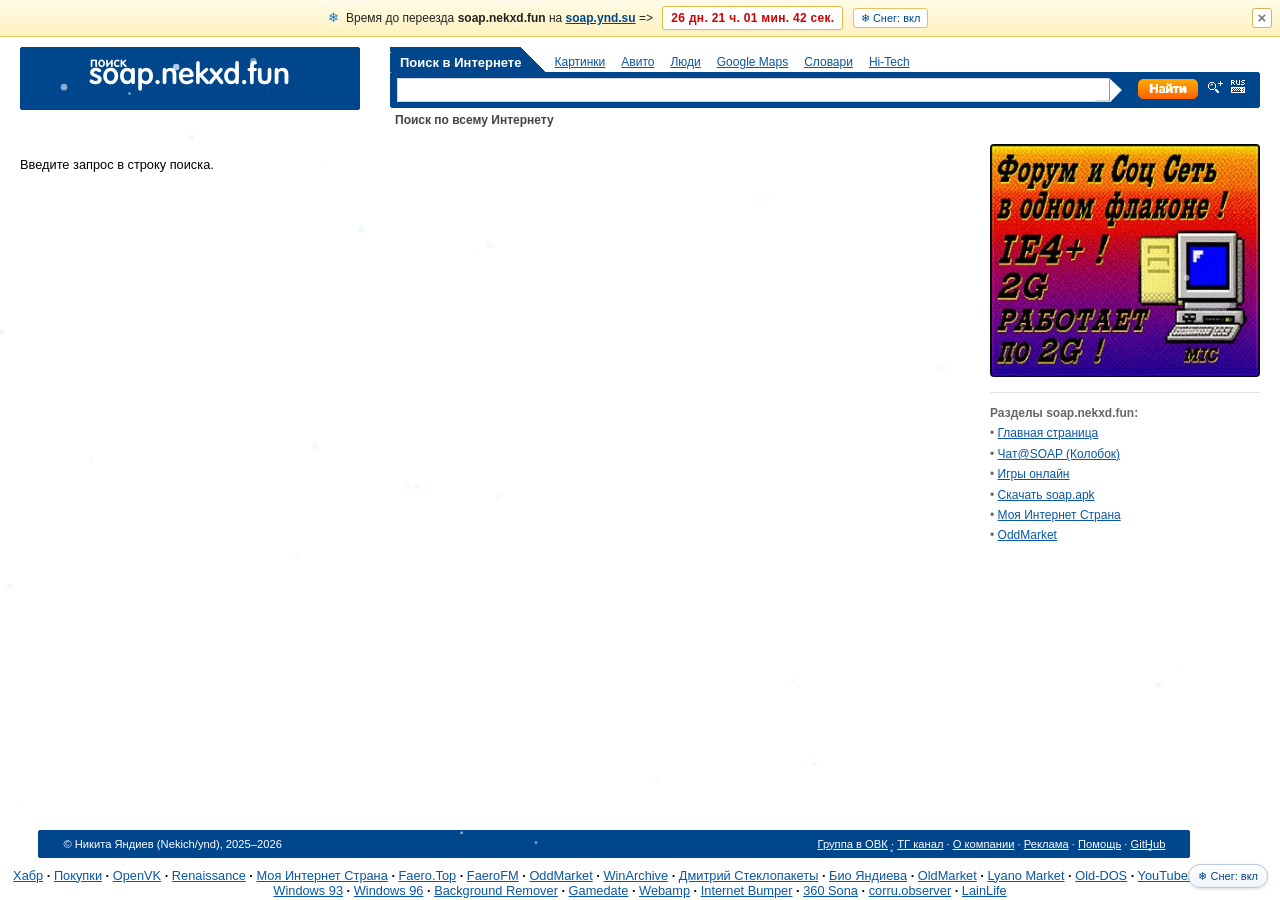
<file: search.html>
<!DOCTYPE html>
<html xmlns="http://www.w3.org/1999/xhtml" xml:lang="ru" lang="ru">
<head>
<title>Поиск@soap.nekxd.fun</title>
<meta http-equiv="Content-Type" content="text/html; charset=utf-8" />
<meta name="viewport" content="width=device-width, initial-scale=1.0" />
<link rel="shortcut icon" href="assets/img/ii/r/favicon.ico" type="image/x-icon" />
<link rel="stylesheet" type="text/css" href="assets/css/gomail.css" />
<link rel="stylesheet" type="text/css" href="assets/css/go_search.css" />
<style>
/* Clean 2010 search page styling — full screen stretch & mobile responsive */
html, body {margin: 0; padding: 0; font-family: Arial, Tahoma, sans-serif; width: 100%;}
body {background: #fff; min-width: 0;}

/* Header - 100% full screen stretch */
#menuWrap {
  width: 100% !important;
  max-width: 100% !important;
  margin: 0 !important;
  padding: 10px 20px 4px 20px !important;
  box-sizing: border-box !important;
  font-family: Arial, Helvetica, sans-serif;
}
#tableitself {width: 100%; border-collapse: collapse;}
#tableitself td {padding: 0; vertical-align: top;}
#menuLogo {width: 240px; min-width: 240px; padding-right: 15px;}
#menuSelf {width: auto;}

/* Force tabs strictly into ONE single horizontal line (Photo 1), NEVER wrapping into 4 rows (Photo 2) */
#parentZaklId {
  width: 100% !important;
  overflow-x: auto !important;
  overflow-y: hidden !important;
  white-space: nowrap !important;
  -webkit-overflow-scrolling: touch !important;
  scrollbar-width: none;
  padding-bottom: 0 !important;
  margin: 0 !important;
}
#parentZaklId::-webkit-scrollbar {display: none;}

#allMarkTable {
  border-collapse: collapse !important;
  white-space: nowrap !important;
  width: auto !important;
  table-layout: auto !important;
  margin: 0 !important;
}
#allMarkTable tr {
  white-space: nowrap !important;
}
#allMarkTable td.current,
#allMarkTable td.common {
  float: none !important;
  display: table-cell !important;
  vertical-align: bottom !important;
  white-space: nowrap !important;
  height: 22px !important;
}
#allMarkTable td.current {
  background: #00468c url('assets/img/ii/r/go/crn_inv.gif') bottom right no-repeat !important;
  font-family: Arial, Helvetica, sans-serif;
  color: #fff;
  font-weight: bold;
  font-size: 13px;
  padding: 0 !important;
}
#allMarkTable td.current .tlc {
  background: url('assets/img/ii/1.gif') top left no-repeat;
  padding-left: 10px;
}
#allMarkTable td.current .ahold {
  padding: 3px 25px 2px 0;
  margin: 0;
  color: #fff;
}
#allMarkTable td.current .ahold a {
  text-decoration: none;
  color: #fff;
  font-weight: bold;
}
#allMarkTable td.common {
  padding: 0 8px 3px 8px !important;
  font-size: 12px;
}
#allMarkTable td.common a {
  color: #0857a6;
  text-decoration: underline;
}
#allMarkTable td.common a:hover {
  color: #f26d00;
  text-decoration: underline;
}

/* Full width search bar */
.brand_back {
  background: #00468c !important;
  width: 100% !important;
  border-radius: 2px;
  box-sizing: border-box;
}
.brand_back table {width: 100%; border-collapse: collapse;}
.brand_back .inhold {
  background: #fff;
  border: 1px solid #7f9db9;
  padding: 2px 4px;
}
.brand_back .q {
  width: 100%;
  font-size: 14px;
  height: 22px;
  border: none;
  outline: none;
  background: #fff;
  font-family: Arial, Helvetica, sans-serif;
}
.brand_back .btn {
  height: 22px;
  width: 60px;
  color: #fff;
  font-weight: bold;
  font-size: 12px;
  font-family: Arial, Helvetica, sans-serif;
  background: no-repeat top left url('assets/img/ii/r/go/btn_back.png');
  border: none;
  cursor: pointer;
  text-align: center;
  line-height: 20px;
  padding: 0;
}
.brand_back .btnplace {
  padding: 0 8px;
}

/* Results & Sidebar - full screen stretch */
#wrapper {
  width: 100% !important;
  max-width: 100% !important;
  margin: 0 !important;
  padding: 12px 20px 40px 20px !important;
  box-sizing: border-box !important;
}
#wrapper .colls {width: 100%; position: relative;}
#wrapper .colls:after {content: "."; display: block; height: 0; clear: both; visibility: hidden;}
#collMain {width: 100%; float: left;}
.collRightYes .inner {margin-right: 290px; padding-right: 25px;}
#collRight {float: left; width: 270px; margin-left: -270px;}

/* Search list */
.search_list {margin: 0; padding: 0;}
.search_list .res {margin: 0 0 16px 0; position: relative; padding-left: 24px;}
.search_list .res-favicon {position: absolute; left: 0; top: 2px;}
.search_list .res-favicon img {width: 16px; height: 16px; border: 0; vertical-align: middle; display: block;}
.search_list .res-head {margin: 0 0 2px 0; font-size: 15px; font-weight: normal; line-height: 1.25em;}
.search_list .res-head a {color: #0857A6; text-decoration: underline;}
.search_list .res-head a:visited {color: #551A8B;}
.search_list .res-head a:hover {color: #F26D00; text-decoration: underline;}
.search_list .res-desc {margin: 2px 0 2px 0; color: #222; font-size: 13px; line-height: 1.35em; word-wrap: break-word;}
.search_list .res-desc b {font-weight: bold; color: #000;}
.search_list .res-url {margin: 2px 0 0 0; font-size: 12px; line-height: 1.25em; word-break: break-all;}
.search_list .res-url a {color: #008000; text-decoration: none;}
.search_list .res-url a:hover {text-decoration: underline;}

/* Pager & Status */
#pager {margin: 20px 0 30px 0; font-size: 13px;}
#pager a {color: #0857A6; text-decoration: underline; margin-right: 8px; padding: 2px 6px;}
#pager a:hover {color: #F26D00;}
#pager b {background: #eef3f8; border: 1px solid #c0d0e0; font-weight: bold; margin-right: 8px; padding: 2px 6px; border-radius: 2px;}
#loading {margin: 20px 0; color: #666; font-size: 13px;}
#errbox {margin: 15px 0; padding: 12px 15px; background: #fffbe6; border: 1px solid #ffe58f; color: #333; font-size: 13px; line-height: 1.5em; border-radius: 2px;}
#errbox a {color: #0857A6; font-weight: bold;}

/* Sidebar Banner */
#searchBanner img {max-width: 100%; height: auto; border-radius: 3px; display: block; margin: 0 auto;}

/* Mobile adaptation (< 768px) */
@media (max-width: 768px) {
  #menuWrap {
    padding: 8px 10px !important;
  }
  /* Flex-раскладку не используем: старые WebKit (Android 2.3/4.0), NetFront и Opera Mini
     её не поддерживают. Табличная вёрстка 2010 года работает везде — сжимаем колонки. */
  #tableitself {
    display: table !important;
    width: 100% !important;
    table-layout: fixed !important;
  }
  #tableitself > tbody,
  #tableitself > tbody > tr,
  #tableitself > tr {
    display: table-row !important;
    width: 100% !important;
  }
  #tableitself > tbody > tr > td,
  #tableitself > tr > td {
    display: table-cell !important;
    padding: 0 !important;
  }
  .brand_back table {
    display: table !important;
    width: 100% !important;
    border-collapse: collapse !important;
  }
  .brand_back table tr {
    display: table-row !important;
  }
  .brand_back table td {
    display: table-cell !important;
    vertical-align: middle !important;
  }
  .brand_back table td.inhold {
    width: 100% !important;
  }
  .brand_back table td.ct,
  .brand_back table td.cb {
    width: 18px !important;
    padding: 0 !important;
  }
  .brand_back table td.btnplace {
    width: auto !important;
    padding: 0 4px !important;
  }
  #menuLogo {
    width: 100% !important;
    min-width: 0 !important;
    text-align: center !important;
    padding-bottom: 8px !important;
  }
  #menuLogo .logoholder {
    display: inline-block !important;
  }
  #menuSelf {
    width: 100% !important;
  }
  #parentZaklId {
    overflow-x: auto !important;
    white-space: nowrap !important;
    -webkit-overflow-scrolling: touch !important;
    padding-bottom: 4px !important;
  }
  #allMarkTable {
    white-space: nowrap !important;
    display: table !important;
    width: auto !important;
  }
  #allMarkTable tr {
    display: table-row !important;
  }
  #allMarkTable td {
    display: table-cell !important;
    float: none !important;
  }
  #wrapper {
    padding: 10px 10px 40px 10px !important;
  }
  #collMain {
    width: 100% !important;
    float: none !important;
  }
  .collRightYes .inner {
    margin-right: 0 !important;
    padding-right: 0 !important;
  }
  #collRight {
    float: none !important;
    width: 100% !important;
    margin: 25px 0 0 0 !important;
    text-align: center !important;
  }
  #searchBanner img {
    margin: 0 auto;
  }
  #footer {
    position: static !important;
    margin-top: 30px !important;
  }
  #footer .bluespacer {
    width: 100% !important;
  }
}
</style>
</head>
<body id="section-www">
<!-- ===================== TOP: RELOCATION COUNTDOWN BANNER ===================== -->
<div id="relocateBanner" class="relocate-top-banner" style="display:none;">
  <div class="relocate-banner-inner">
    <span class="relocate-snow">&#10052;</span>
    <span class="relocate-text">Время до переезда <b>soap.nekxd.fun</b> на <a href="https://soap.ynd.su" class="relocate-link" target="_blank">soap.ynd.su</a> =&gt;</span>
    <span id="relocateCountdown" class="relocate-countdown">-- дн. -- ч. -- мин. -- сек.</span>
    <button type="button" class="snow-banner-toggle" id="snowBannerToggle" title="Включить или выключить снег">❄ Снег</button>
    <button type="button" class="relocate-close" id="relocateCloseBtn" title="Закрыть уведомление" aria-label="Закрыть">&times;</button>
  </div>
</div>


<!-- Header -->
<div id="menuWrap">
<table id="tableitself">
	<tr>
		<td id="menuLogo" valign="top">
			<div class="logoholder">
				<div class="c1"><div class="c2"><div class="c3"><div class="c4">
					<div class="lb-wrap">
						<h1 class="logoback fixPNG"><a href="search.html" title="Поиск@soap.nekxd.fun" class="prj"><span>Поиск</span></a><a class="prt" href="index.html" title="@soap.nekxd.fun"><span>@soap.nekxd.fun</span></a></h1>
					</div>
				</div></div></div></div>
			</div>
		</td>
		<td id="menuSelf" valign="top">
			<form name="Msearch" id="Msearch" action="search.html" onsubmit="return doSearch(this);">
				<div id="parentZaklId">
					<table cellpadding="0" cellspacing="0" border="0" id="allMarkTable">
						<tr>
							<td class="current" id="tab_int"><div class="tlc"><div><div class="ahold"><a href="search.html?q=">Поиск в Интернете</a></div></div></div></td>
							<td class="common" id="tab_pic"><div class="tlc"><div><div class="ahold"><a href="https://duckduckgo.com/?iax=images&ia=images&q=">Картинки</a></div></div></div></td>
							<td class="common" id="tab_lot"><div class="tlc"><div><div class="ahold"><a href="https://www.avito.ru/rossiya?s_query=">Авито</a></div></div></div></td>
							<td class="common" id="tab_people"><div class="tlc"><div><div class="ahold"><a href="https://openvk.org/search">Люди</a></div></div></div></td>
							<td class="common" id="tab_map"><div class="tlc"><div><div class="ahold"><a href="https://www.google.com/maps/search/">Google Maps</a></div></div></div></td>
							<td class="common" id="tab_dict"><div class="tlc"><div><div class="ahold"><a href="search.html?tab=dict&q=">Словари</a></div></div></div></td>
							<td class="common" id="tab_hitech"><div class="tlc"><div><div class="ahold"><a href="https://habr.com/ru/search/?q=">Hi-Tech</a></div></div></div></td>
							<td align="right" width="100%"></td>
						</tr>
					</table>
				</div>
				<div>
					<div class="brand_back">
						<div id="wrc1">
							<div class="c2"><div class="c3"><div class="c4">
								<div style="width:100%"><div style="padding:6px 7px">
								<table border="0" width="100%" cellpadding="0" cellspacing="0">
									<tr>
										<td rowspan="2" valign="middle" class="inhold" style="width:100%;">
											<div class="strin"><input type="text" name="q" class="q" id="q" value="" autocomplete="off" /></div>
										</td>
										<td class="ct" style="width:18px;"><img src="assets/img/gi/img/0.gif" height="9" width="18" border="0" alt="" /></td>
										<td rowspan="2" class="btnplace" valign="middle"><input type="submit" class="btn" value="Найти" /></td>
										<td rowspan="2" nowrap="nowrap" style="padding-right:8px;">
											<a href="search.html" title="Поиск в интернете"><img src="assets/img/ii/r/go/ico_lens.gif" alt="Поиск в интернете" width="15" height="12" border="0" /></a>
										</td>
										<td rowspan="2" nowrap="nowrap" style="padding-right:8px;"><a href="#" title="Русская клавиатура" onclick="return false;"><img src="assets/img/ii/r/go/ico_keyb.gif" alt="Русская клавиатура" width="14" height="13" border="0" /></a></td>
									</tr>
									<tr>
										<td class="cb" style="width:18px;"><img src="assets/img/gi/img/0.gif" height="9" width="18" border="0" alt="" /></td>
									</tr>
								</table>
								</div></div>
							</div></div></div>
						</div>
					</div>
					<div class="pl5" style="padding-top:3px">
						<table border="0" cellpadding="0" cellspacing="0" class="t80" width="100%">
							<tr valign="top">
								<td align="left" style="font-size:12px; color:#555; padding-top:2px;">
									<span style="color:#444; font-weight:bold;">Поиск по всему Интернету</span>
								</td>
								<td align="right" style="white-space: nowrap;">
									<div id="sres" style="visibility: hidden; color: #999;">
										Найдено:
										<span class="sites">сайтов <b id="cntSites">0</b>,</span>
										<span class="docs">документов <b id="cntDocs">0</b></span>
									</div>
								</td>
							</tr>
						</table>
					</div>
					<noscript>
						<div style="background:#fffbe8; border:1px solid #e2cb82; padding:6px 10px; margin-top:5px; font-size:12px; color:#333;">
							Для поиска по сайту перейдите на главную страницу <a href="index.html" style="font-weight:bold; color:#0857a6;">soap.nekxd.fun</a> или откройте <a href="chat.html">Чат</a>.
						</div>
					</noscript>
				</div>
			</form>
		</td>
	</tr>
	<tr>
		<td colspan="2"><div class="dista">&nbsp;</div></td>
	</tr>
</table>
</div>

<!-- Results -->
<div id="wrapper">
	<div class="colls">
		<div id="collMain" class="collRightYes">
			<div class="inner">
				<div id="loading" style="display:none;">Идёт поиск по всему интернету…</div>
				<div id="errbox" style="display:none;"></div>
				<div class="search_list" id="results"></div>
				<div id="pager"></div>
			</div>
		</div>
		<div id="collRight">
			<div class="inner">
				<div class="banner" id="searchBanner" style="text-align: center; margin-bottom: 15px;">
					<a href="http://inori.faero.top" target="_blank"><img src="assets/img/banners/inori.png" width="260" height="224" border="0" alt="Inori Aizawa" /></a>
				</div>
				<div class="mb15" style="font-size:12px; color:#666; line-height: 1.7em; border-top: 1px solid #e0e0e0; padding-top: 10px; text-align: left;">
					<b>Разделы soap.nekxd.fun:</b><br />
					&bull; <a href="index.html" style="color:#0857A6;">Главная страница</a><br />
					&bull; <a href="chat.html" style="color:#0857A6;">Чат@SOAP (Колобок)</a><br />
					&bull; <a href="search.html?tab=site&q=игры" style="color:#0857A6;">Игры онлайн</a><br />
					&bull; <a href="soap.apk" style="color:#0857A6;">Скачать soap.apk</a><br />
					&bull; <a href="http://myintcountry.ru/" target="_blank" style="color:#0857A6;">Моя Интернет Страна</a><br />
					&bull; <a href="http://oddmarket.ct.ws/" target="_blank" style="color:#0857A6;">OddMarket</a>
				</div>
			</div>
		</div>
	</div>
</div>

<!-- Footer -->
<div id="footer">
	<div style="padding-left:3%; width:100%">
		<div class="bluespacer">
			<div class="crnPixTL"><div class="crnPixTR"><div class="crnPixBL"><div class="crnPixBR">
				<table width="100%" border="0" cellpadding="0" cellspacing="0" class="bluefooter">
					<tr>
						<td class="white">&copy; Никита Яндиев (Nekich/ynd), 2025–2026</td>
						<td class="white">
							<div align="right">
								<a href="https://openvk.org/soap" target="_blank">Группа в ОВК</a>
								&middot; <a href="https://t.me/soap_fun" target="_blank">ТГ канал</a>
								&middot; <a href="about.html">О компании</a>
								&middot; <a href="adv.html">Реклама</a>
								&middot; <a href="help.html">Помощь</a>
								&middot; <a href="https://github.com/nekxd/soap" target="_blank">GitHub</a>
							</div>
						</td>
					</tr>
				</table>
			</div></div></div></div>
		</div>
	</div>
	<div class="t80 pt10 pb10" style="text-align:center">
		<a href="https://habr.com/ru/news/">Хабр</a>
		<b>&middot;</b> <a href="https://www.avito.ru/">Покупки</a>
		<b>&middot;</b> <a href="https://openvk.org/">OpenVK</a>
		<b>&middot;</b> <a href="https://mrim.su/">Renaissance</a>
		<b>&middot;</b> <a href="http://myintcountry.ru/" target="_blank">Моя Интернет Страна</a>
		<b>&middot;</b> <a href="http://faero.top/" target="_blank">Faero.Top</a>
		<b>&middot;</b> <a href="http://fm.faero.top/" target="_blank">FaeroFM</a>
		<b>&middot;</b> <a href="http://oddmarket.ct.ws/" target="_blank">OddMarket</a>
		<b>&middot;</b> <a href="https://winarchive.org/" target="_blank">WinArchive</a>
		<b>&middot;</b> <a href="http://madebydimas.top" target="_blank">Дмитрий Стеклопакеты</a>
		<b>&middot;</b> <a href="http://old.ynd.su/" target="_blank">Био Яндиева</a>
		<b>&middot;</b> <a href="https://oldmarket.xyz/" target="_blank">OldMarket</a>
		<b>&middot;</b> <a href="https://market.lyano.ovh" target="_blank">Lyano Market</a>
		<b>&middot;</b> <a href="http://old-dos.ru/" target="_blank">Old-DOS</a>
		<b>&middot;</b> <a href="https://yt-2009-setup--aqis1645654.replit.app/" target="_blank">YouTube2009</a>
		<b>&middot;</b> <a href="https://4pda.to/" target="_blank">4PDA</a>
		<b>&middot;</b> <a href="https://windows93.net/" target="_blank">Windows 93</a>
		<b>&middot;</b> <a href="https://windows96.net/" target="_blank">Windows 96</a>
		<b>&middot;</b> <a href="https://tools.dverso.io/bgremove/" target="_blank">Background Remover</a>
		<b>&middot;</b> <a href="https://www.gamedate.org/" target="_blank">Gamedate</a>
		<b>&middot;</b> <a href="https://webamp.org/" target="_blank">Webamp</a>
		<b>&middot;</b> <a href="https://www.internetbumperstickers.com/" target="_blank">Internet Bumper</a>
		<b>&middot;</b> <a href="https://360sona.com/" target="_blank">360 Sona</a>
		<b>&middot;</b> <a href="https://corru.observer/" target="_blank">corru.observer</a>
		<b>&middot;</b> <a href="https://lainlife.org/" target="_blank">LainLife</a>
	</div>
</div>

<script src="assets/js/common.js"></script>
<script type="text/javascript">
/* ===================== RETRO SYSTEM POLYFILLS (IE6+, Opera 9+, NetFront, Symbian) ===================== */
if (!Date.now) {
  Date.now = function () { return new Date().getTime(); };
}
if (!String.prototype.trim) {
  String.prototype.trim = function () {
    return this.replace(/^[\s\uFEFF\xA0]+|[\s\uFEFF\xA0]+$/g, '');
  };
}
if (!String.prototype.startsWith) {
  String.prototype.startsWith = function (s, pos) {
    return this.indexOf(s, pos || 0) === (pos || 0);
  };
}
if (!Array.prototype.forEach) {
  Array.prototype.forEach = function (fn, scope) {
    for (var i = 0, len = this.length; i < len; ++i) {
      if (i in this) fn.call(scope, this[i], i, this);
    }
  };
}
if (!Array.prototype.indexOf) {
  Array.prototype.indexOf = function (search, fromIndex) {
    var len = this.length;
    var i = fromIndex || 0;
    if (i < 0) i = Math.max(0, len + i);
    for (; i < len; i++) {
      if (i in this && this[i] === search) return i;
    }
    return -1;
  };
}
if (!window.JSON) {
  window.JSON = {
    parse: function (s) {
      return (new Function('return (' + s + ')'))();
    },
    stringify: function (o) {
      if (o === null) return 'null';
      var t = typeof o;
      if (t === 'number' || t === 'boolean') return String(o);
      if (t === 'string') return '"' + o.replace(/"/g, '\\"') + '"';
      if (o instanceof Array || Object.prototype.toString.call(o) === '[object Array]') {
        var a = [];
        for (var i = 0; i < o.length; i++) a.push(window.JSON.stringify(o[i]));
        return '[' + a.join(',') + ']';
      }
      var p = [];
      for (var k in o) {
        if (o.hasOwnProperty && o.hasOwnProperty(k)) {
          p.push('"' + k + '":' + window.JSON.stringify(o[k]));
        }
      }
      return '{' + p.join(',') + '}';
    }
  };
}

function safeJsonParse(s) {
  if (!s) return null;
  if (window.JSON && window.JSON.parse) {
    try { return window.JSON.parse(s); } catch (e) {}
  }
  try {
    return (new Function('return (' + s + ')'))();
  } catch (e2) {}
  return null;
}

/* ===================== GLOBAL STATE & FAST IN-MEMORY CACHE ===================== */
var curQuery = '', curPage = 1;
var MEM_CACHE = {};

/* ===================== OLD DEVICE DETECTION (Opera Mini, Symbian, NetFront, Android 1.6–4.3) ===================== */
var OLD_DEVICE = /Opera Mini|Opera Mobi|Opera Tablet|Symbian|SymbianOS|Series60|Series40|NetFront|MIDP|BlackBerry|SonyEricsson|Nokia|Windows Phone|IEMobile|Android [1-3](\.[0-9]+)?[;)]|Android 4\.[0-3][;)]/.test(navigator.userAgent || '');

function esc(s) {
  return String(s || '')
    .replace(/&/g, '&amp;')
    .replace(/</g, '&lt;')
    .replace(/>/g, '&gt;')
    .replace(/"/g, '&quot;');
}

function stripHtml(s) {
  return String(s || '').replace(/<[^>]*>/g, '').replace(/&nbsp;/g, ' ');
}

function getParam(name) {
  var m = location.search.match(new RegExp('[?&]' + name + '=([^&]*)'));
  return m ? decodeURIComponent(m[1].replace(/\+/g, ' ')) : '';
}

/* ===================== SITE SEARCH DATABASE (BONUS MATCHES) ===================== */
var SITE_INDEX = [
  {
    title: 'Портал soap.nekxd.fun — Главная страница Mail.ru 2010',
    url: 'index.html',
    displayUrl: 'soap.nekxd.fun',
    favicon: 'assets/img/ii/r/favicon.ico',
    snippet: 'Главная страница портала в дизайне Mail.ru 2010 года. Почта, новости, точный прогноз погоды по городам, курсы валют ЦБ РФ, каталог проектов, мобильный софт и игры.',
    keywords: ['главная', 'портал', 'soap', 'soap.nekxd.fun', 'nekxd', 'mail', 'mail.ru', '2010', 'почта', 'новости', 'погода', 'валюта']
  },
  {
    title: 'ЧАТ@SOAP — Анонимный чат со смайлами Колобок (Kolobok)',
    url: 'chat.html',
    displayUrl: 'soap.nekxd.fun/chat.html',
    favicon: 'assets/img/ii/r/favicon.ico',
    snippet: 'Легендарный ретро-чат в стиле Mail.ru 2010. Комнаты: Основная, Курилка, Флуд, Знакомства, Техподдержка. 281 анимированный смайлик Kolobok, цветные ники, сохранение сессии в cookie.',
    keywords: ['чат', 'chat', 'чат@soap', 'колобок', 'смайлы', 'смайлики', 'общение', 'флуд', 'курилка', 'знакомства', 'комнаты', 'анонимный чат']
  },
  {
    title: 'Мобильная версия soap.nekxd.fun (m.html)',
    url: 'm.html',
    displayUrl: 'soap.nekxd.fun/m.html',
    favicon: 'assets/img/ii/r/favicon.ico',
    snippet: 'Облегченная версия портала для старых мобильных телефонов (Symbian, Java J2ME, Opera Mini, Android 1.6–4.3, Windows Mobile).',
    keywords: ['мобильная', 'мобильная версия', 'm.html', 'wap', 'pda', 'symbian', 'java', 'j2me', 'opera mini', 'android 2.3', 'android 4.3']
  },
  {
    title: 'Скачать мобильное приложение soap.apk / MailRu2010.apk для Android',
    url: 'soap.apk',
    displayUrl: 'soap.nekxd.fun/soap.apk',
    favicon: 'assets/img/ii/r/favicon.ico',
    snippet: 'Официальный Android-клиент портала soap.nekxd.fun. Совместим со всеми версиями Android от Android 1.6 Donut, 2.3 Gingerbread, 4.0 ICS, 4.3 Jelly Bean до современных Android 14–16.',
    keywords: ['apk', 'скачать', 'android', 'soap.apk', 'mailru2010.apk', 'приложение', 'клиент', 'андроид', 'апк', 'софт']
  },
  {
    title: 'Игры@Mail.ru — Каталог онлайн игр soap.nekxd.fun',
    url: 'index.html#games',
    displayUrl: 'soap.nekxd.fun/#games',
    favicon: 'assets/img/ii/r/favicon.ico',
    snippet: 'Каталог ретро-игр портала: Счастливый Фермер, Cut the Rope, Doom, Doodle Jump, онлайн flash-игры, мини-игры и классические игры эпохи 2000-х.',
    keywords: ['игры', 'games', 'играть', 'онлайн игры', 'флеш игры', 'мини игры', 'счастливый фермер', 'cut the rope', 'doom', 'doodle jump']
  },
  {
    title: 'Погода@Mail.ru — Точный прогноз погоды',
    url: 'index.html#weather',
    displayUrl: 'soap.nekxd.fun/#weather',
    favicon: 'assets/img/im/r/weather_new/pict_weather_big_16.gif',
    snippet: 'Прогноз погоды на утро, день, вечер и ночь, а также на завтра. Температура воздуха, облачность, осадки и скорость ветра по данным Open-Meteo.',
    keywords: ['погода', 'прогноз', 'температура', 'дождь', 'снег', 'ветер', 'погода в москве', 'градусник', 'погода спб']
  },
  {
    title: 'Новости@Mail.ru — Главные новости дня',
    url: 'index.html#news',
    displayUrl: 'soap.nekxd.fun/#news',
    favicon: 'assets/img/ii/r/favicon.ico',
    snippet: 'Актуальная лента новостей: политика, общество, происшествия, спорт, экономика, культура и наука. Обновление в реальном времени.',
    keywords: ['новости', 'news', 'события', 'политика', 'спорт', 'экономика', 'новости дня', 'лента новостей']
  },
  {
    title: 'Моя Интернет Страна (MyIntCountry) — Ретро портал, форум и соцсеть',
    url: 'http://myintcountry.ru/',
    displayUrl: 'myintcountry.ru',
    favicon: 'assets/img/custom/myintcountry_16.png',
    snippet: 'Ретро-портал, объединяющий соцсеть и форум. Полная поддержка классических браузеров от Internet Explorer 4+, старых ПК и мобильных сетей 2G/GPRS.',
    keywords: ['моя интернет страна', 'myintcountry', 'мик', 'форум', 'соцсеть', '2g', 'ie4', 'ретро форум']
  },
  {
    title: 'OddMarket — Маркет ретро программ и игр для старых систем',
    url: 'http://oddmarket.ct.ws/',
    displayUrl: 'oddmarket.ct.ws',
    favicon: 'assets/img/custom/oddmarket_16.png',
    snippet: 'Каталог ретро софта, игр, утилит и тем оформления для Windows 98, 2000, XP, Symbian OS, Windows Mobile и Java ME.',
    keywords: ['oddmarket', 'оддмаркет', 'маркет', 'софт', 'ретро софт', 'программы', 'игры']
  },
  {
    title: 'OldMarket — Маркет приложений и ретро-софта',
    url: 'https://oldmarket.xyz/',
    displayUrl: 'oldmarket.xyz',
    favicon: 'assets/img/custom/oldmarket_16.png',
    snippet: 'Каталог и маркет приложений для ретро-устройств, старых версий Android, Symbian и ПК.',
    keywords: ['oldmarket', 'олдмаркет', 'маркет', 'софт', 'приложения', 'старый софт', 'oldmarket.xyz']
  }
];

function searchSiteIndex(q) {
  if (!q) return [];
  var norm = String(q).toLowerCase().replace(/^[\s\uFEFF\xA0]+|[\s\uFEFF\xA0]+$/g, '');
  var tokens = norm.split(/\s+/);
  var matches = [];

  for (var i = 0; i < SITE_INDEX.length; i++) {
    var item = SITE_INDEX[i];
    var score = 0;
    var tLow = item.title.toLowerCase();
    var sLow = (item.snippet || '').toLowerCase();
    var kws = item.keywords || [];

    if (tLow.indexOf(norm) !== -1) score += 100;
    if (sLow.indexOf(norm) !== -1) score += 40;

    for (var k = 0; k < kws.length; k++) {
      var kw = kws[k].toLowerCase();
      if (kw === norm) score += 80;
      else if (kw.indexOf(norm) !== -1 || norm.indexOf(kw) !== -1) score += 35;
    }

    for (var t = 0; t < tokens.length; t++) {
      var tok = tokens[t];
      if (tok.length < 2) continue;
      if (tLow.indexOf(tok) !== -1) score += 25;
      if (sLow.indexOf(tok) !== -1) score += 10;
      for (var k2 = 0; k2 < kws.length; k2++) {
        if (kws[k2].toLowerCase().indexOf(tok) !== -1) {
          score += 20;
          break;
        }
      }
    }

    if (score >= 35) {
      matches.push({ item: item, score: score });
    }
  }

  matches.sort(function (a, b) { return b.score - a.score; });
  var res = [];
  for (var m = 0; m < matches.length; m++) {
    res.push(matches[m].item);
  }
  return res;
}

function doSearch(f) {
  var q = (f.q && f.q.value) ? f.q.value.replace(/^[\s\uFEFF\xA0]+|[\s\uFEFF\xA0]+$/g, '') : '';
  if (!q) {
    if (f.q) f.q.focus();
    return false;
  }
  location.href = 'search.html?q=' + encodeURIComponent(q);
  return false;
}

/* ===================== DYNAMIC TABS LINKS UPDATER ===================== */
function updateSearchEngineLinks(q) {
  q = (q || '').replace(/^[\s\uFEFF\xA0]+|[\s\uFEFF\xA0]+$/g, '');
  var enc = encodeURIComponent(q);

  var tabInt = document.getElementById('tab_int');
  if (tabInt) {
    var aInt = tabInt.getElementsByTagName('a')[0];
    if (aInt) aInt.href = 'search.html?q=' + enc;
  }
  var tabPic = document.getElementById('tab_pic');
  if (tabPic) {
    var aPic = tabPic.getElementsByTagName('a')[0];
    if (aPic) aPic.href = 'https://duckduckgo.com/?iax=images&ia=images&q=' + enc;
  }
  var tabLot = document.getElementById('tab_lot');
  if (tabLot) {
    var aLot = tabLot.getElementsByTagName('a')[0];
    if (aLot) aLot.href = 'https://www.avito.ru/rossiya?s_query=' + enc;
  }
  var tabHitech = document.getElementById('tab_hitech');
  if (tabHitech) {
    var aHi = tabHitech.getElementsByTagName('a')[0];
    if (aHi) aHi.href = 'https://habr.com/ru/search/?q=' + enc;
  }
}

/* ===================== CROSS-BROWSER TRANSPORT (FETCH/XHR/XDR/JSONP) ===================== */
function getXHR() {
  if (typeof XMLHttpRequest !== 'undefined') {
    try { return new XMLHttpRequest(); } catch (e) {}
  }
  if (typeof ActiveXObject !== 'undefined') {
    try { return new ActiveXObject('Msxml2.XMLHTTP.6.0'); } catch (e) {}
    try { return new ActiveXObject('Msxml2.XMLHTTP.3.0'); } catch (e) {}
    try { return new ActiveXObject('Msxml2.XMLHTTP'); } catch (e) {}
    try { return new ActiveXObject('Microsoft.XMLHTTP'); } catch (e) {}
  }
  return null;
}

function makeRequest(url, callback, timeoutMs) {
  timeoutMs = timeoutMs || 8000;
  var settled = false;
  var activeXhr = null;

  function onDone(err, text) {
    if (settled) return;
    settled = true;
    clearTimeout(timer);
    callback(err, text);
  }

  var timer = setTimeout(function () {
    if (settled) return;
    settled = true;
    try { if (activeXhr && activeXhr.abort) activeXhr.abort(); } catch (e) {}
    callback(new Error('timeout'), null);
  }, timeoutMs);

  function tryXHR() {
    var xhr = getXHR();
    activeXhr = xhr;
    if (xhr) {
      try {
        xhr.open('GET', url, true);
        xhr.onreadystatechange = function () {
          if (xhr.readyState === 4) {
            if (xhr.status >= 200 && xhr.status < 300) {
              onDone(null, xhr.responseText);
            } else if (xhr.status === 0 && typeof XDomainRequest !== 'undefined') {
              tryXDR();
            } else {
              onDone(new Error('HTTP ' + xhr.status), null);
            }
          }
        };
        xhr.send(null);
        return;
      } catch (e) {
        if (typeof XDomainRequest !== 'undefined') {
          tryXDR();
          return;
        }
        onDone(e, null);
        return;
      }
    }
    if (typeof XDomainRequest !== 'undefined') {
      tryXDR();
      return;
    }
    onDone(new Error('no transport'), null);
  }

  function tryXDR() {
    try {
      var xdr = new XDomainRequest();
      xdr.onload = function () { onDone(null, xdr.responseText); };
      xdr.onerror = function () { onDone(new Error('XDR error'), null); };
      xdr.ontimeout = function () { onDone(new Error('timeout'), null); };
      xdr.open('GET', url);
      xdr.send();
    } catch (e) {
      onDone(e, null);
    }
  }

  // 1. Modern fetch if available
  if (typeof fetch !== 'undefined') {
    try {
      var ctrl = (typeof AbortController !== 'undefined') ? new AbortController() : null;
      var fetchTimer = setTimeout(function () {
        if (ctrl) try { ctrl.abort(); } catch (e) {}
      }, timeoutMs);

      fetch(url, { mode: 'cors', signal: ctrl ? ctrl.signal : undefined })
        .then(function (resp) {
          clearTimeout(fetchTimer);
          if (!resp.ok) {
            tryXHR();
          } else {
            return resp.text();
          }
        })
        .then(function (text) {
          if (typeof text === 'string') {
            onDone(null, text);
          }
        })
        ['catch'](function (err) {
          clearTimeout(fetchTimer);
          tryXHR();
        });
      return;
    } catch (e) {
      tryXHR();
      return;
    }
  }

  // 2. Standard XHR / ActiveX
  tryXHR();
}

var jsonpSeq = 0;
function jsonp(url, callbackParam, callback, timeoutMs) {
  timeoutMs = timeoutMs || 3000;
  var callbackName = '_soap_jsonp_' + (++jsonpSeq) + '_' + Math.floor(Math.random() * 100000);
  var script = document.createElement('script');
  var timer = null;
  var done = false;

  function cleanup() {
    if (timer) clearTimeout(timer);
    try {
      window[callbackName] = function () {};
    } catch (e) {
      window[callbackName] = undefined;
    }
    setTimeout(function () {
      if (script && script.parentNode) {
        try { script.parentNode.removeChild(script); } catch (e) {}
      }
    }, 100);
  }

  window[callbackName] = function (data) {
    if (done) return;
    done = true;
    cleanup();
    callback(null, data);
  };

  timer = setTimeout(function () {
    if (done) return;
    done = true;
    cleanup();
    callback(new Error('timeout'), null);
  }, timeoutMs);

  script.type = 'text/javascript';
  script.charset = 'utf-8';
  script.src = url + (url.indexOf('?') === -1 ? '?' : '&') + callbackParam + '=' + callbackName;
  script.onerror = function () {
    if (done) return;
    done = true;
    cleanup();
    callback(new Error('script error'), null);
  };

  var head = document.getElementsByTagName('head')[0] || document.documentElement;
  head.appendChild(script);
}

/* ===================== URL & TEXT PARSERS (IE COMPLIANT) ===================== */
function decodeBase64(s) {
  var b64 = 'ABCDEFGHIJKLMNOPQRSTUVWXYZabcdefghijklmnopqrstuvwxyz0123456789+/=';
  var str = String(s).replace(/[=]+$/, '');
  var res = '';
  for (var bc = 0, bs, buffer, idx = 0; buffer = str.charAt(idx++);
    ~buffer && (bs = bc % 4 ? bs * 64 + buffer : buffer,
      bc++ % 4) ? res += String.fromCharCode(255 & bs >> (-2 * bc & 6)) : 0
  ) {
    buffer = b64.indexOf(buffer);
  }
  return res;
}

function resolveDdgHref(href) {
  if (!href) return '';
  try {
    if (href.indexOf('uddg=') !== -1) {
      var m = href.match(/[?&]uddg=([^&]+)/);
      if (m) return decodeURIComponent(m[1]);
    }
  } catch (e) {}

  try {
    if (href.indexOf('bing.com') !== -1 && href.indexOf('&u=a1') !== -1) {
      var bm = href.match(/[?&]u=a1([A-Za-z0-9_-]+)/);
      if (bm) {
        var base64 = bm[1].replace(/-/g, '+').replace(/_/g, '/');
        while (base64.length % 4 !== 0) base64 += '=';
        var decoded = decodeBase64(base64);
        if (decoded && decoded.indexOf('http') === 0) return decoded;
      }
    }
  } catch (e) {}

  if (href.indexOf('//') === 0) return 'https:' + href;
  return href;
}

function extractHostname(url) {
  if (!url) return '';
  try {
    var a = document.createElement('a');
    a.href = url;
    return a.hostname || '';
  } catch (e) {
    var m = String(url).match(/^https?:\/\/([^/?#]+)/i);
    return m ? m[1] : '';
  }
}

function formatDisplayUrl(url, rawDisplayUrl) {
  if (rawDisplayUrl && rawDisplayUrl.indexOf('http') !== 0 && rawDisplayUrl.indexOf('duckduckgo.com') === -1 && rawDisplayUrl.indexOf('bing.com') === -1) {
    return rawDisplayUrl.replace(/^https?:\/\//i, '').replace(/\/$/, '');
  }
  try {
    var a = document.createElement('a');
    a.href = url;
    var host = a.hostname || '';
    var path = (a.pathname && a.pathname !== '/') ? a.pathname : '';
    if (path && path.indexOf('/') !== 0) path = '/' + path;
    var disp = host + path + (a.search || '');
    if (disp.length > 85) disp = disp.slice(0, 82) + '...';
    return disp || url;
  } catch (e) {
    return url;
  }
}

function cleanSnippet(text) {
  if (!text) return '';
  var s = String(text);
  s = s.replace(/\[?!\[[^\]]*\]\([^)]+\)\]?/g, '');
  s = s.replace(/\(https?:\/\/[^\s)]+\)/g, '');
  s = s.replace(/\[([^\]]+)\]\([^)]+\)/g, '$1');
  s = s.replace(/\*\*([^*]+)\*\*/g, '<b>$1</b>');
  s = s.replace(/\s+/g, ' ').replace(/^[\s\uFEFF\xA0]+|[\s\uFEFF\xA0]+$/g, '');
  s = s.replace(/^[a-zA-Z0-9.-]+\.[a-zA-Z]{2,}\s*/, '');
  return s;
}

function parseResultSection(sec) {
  var hMatch = sec.match(/(?:^|\n)(?:\d+\.\s+)?##\s+\[([^\]]+)\]\((https?:\/\/[^)]+)\)/m);
  if (!hMatch) return null;

  var rawTitle = hMatch[1];
  var rawUrl = hMatch[2];
  var url = resolveDdgHref(rawUrl);
  if (!url || url.indexOf('duckduckgo.com') !== -1 || url.indexOf('bing.com') !== -1 || url.indexOf('javascript:') === 0) {
    return null;
  }

  var title = stripHtml(rawTitle).replace(/\*\*([^*]+)\*\*/g, '$1').replace(/^[\s\uFEFF\xA0]+|[\s\uFEFF\xA0]+$/g, '');
  var host = extractHostname(url);
  var fav = host ? 'https://external-content.duckduckgo.com/ip3/' + encodeURIComponent(host) + '.ico' : '';

  var rest = sec.slice(hMatch.index + hMatch[0].length);
  var linkRe = /\[([^\]]+)\]\((https?:\/\/[^)]+)\)/g;
  var m;
  var displayUrl = '';
  var snippet = '';

  while ((m = linkRe.exec(rest)) !== null) {
    var txt = m[1].replace(/^[\s\uFEFF\xA0]+|[\s\uFEFF\xA0]+$/g, '');
    if (txt.indexOf('![Image') === 0) continue;
    if (/^[a-zA-Z0-9.-]+\.[a-zA-Z]{2,}(?:\/.*)?$/.test(txt)) {
      if (!displayUrl) displayUrl = txt;
      continue;
    }
    if (txt.length > snippet.length) {
      snippet = txt;
    }
  }

  if (!snippet) {
    snippet = rest;
  }

  snippet = cleanSnippet(snippet);
  if (!displayUrl) displayUrl = formatDisplayUrl(url, '');

  return {
    title: title,
    url: url,
    displayUrl: displayUrl,
    favicon: fav,
    snippet: snippet
  };
}

/* ===================== DUAL-FORMAT JINA PARSER (DDG & BING) ===================== */
function parseJinaMarkdown(text) {
  var out = [];
  if (!text) return out;

  // 1. DuckDuckGo Lite format (1.[Title](url)\nSnippet\ndomain.com)
  var ddgLiteRe = /(?:^|\n)\d+\.\[([^\]]+)\]\((https?:\/\/[^)]+)\)\s*\n([\s\S]*?)(?=(?:\n\d+\.\[|\n*Next Page|\n*© DuckDuckGo|$))/g;
  var m;
  while ((m = ddgLiteRe.exec(text)) !== null) {
    var rawTitle = m[1];
    var rawUrl = m[2];
    var url = resolveDdgHref(rawUrl);
    if (url.indexOf('duckduckgo.com/y.js') !== -1) {
      var adMatch = url.match(/[?&]uddg=([^&]+)/);
      if (adMatch) url = decodeURIComponent(adMatch[1]);
    }
    var title = stripHtml(rawTitle).replace(/^[\s\uFEFF\xA0]+|[\s\uFEFF\xA0]+$/g, '');
    var lines = m[3].replace(/^[\s\uFEFF\xA0]+|[\s\uFEFF\xA0]+$/g, '').split('\n');
    var cleanedLines = [];
    for (var li = 0; li < lines.length; li++) {
      var tl = lines[li].replace(/^[\s\uFEFF\xA0]+|[\s\uFEFF\xA0]+$/g, '');
      if (tl) cleanedLines.push(tl);
    }
    var rawDisp = cleanedLines.length > 1 ? cleanedLines[cleanedLines.length - 1] : '';
    var rawSnippet = (cleanedLines.length > 1 ? cleanedLines.slice(0, -1).join(' ') : (cleanedLines[0] || ''));
    var snippet = cleanSnippet(rawSnippet);
    var displayUrl = formatDisplayUrl(url, rawDisp);
    var host = extractHostname(url);
    var fav = host ? 'https://external-content.duckduckgo.com/ip3/' + encodeURIComponent(host) + '.ico' : '';

    if (title && url) {
      out.push({
        title: title,
        url: url,
        displayUrl: displayUrl,
        snippet: snippet,
        favicon: fav
      });
    }
  }

  if (out.length > 0) return out;

  // 2. DDG HTML & Bing Markdown sections (## [Title](url))
  var sections = text.split(/(?:\r?\n)+(?=(?:\d+\.\s+)?##\s+\[)/);
  for (var i = 0; i < sections.length; i++) {
    var item = parseResultSection(sections[i]);
    if (item) out.push(item);
  }

  // Deduplicate
  var seen = {}, res = [];
  for (var n = 0; n < out.length; n++) {
    if (!seen[out[n].url]) {
      seen[out[n].url] = 1;
      res.push(out[n]);
    }
  }
  return res;
}

/* ===================== DUCKDUCKGO INSTANT ANSWER API PARSER ===================== */
function parseDdgApiResponse(d, q) {
  var res = [];
  if (!d) return res;
  if (d.AbstractText && d.AbstractURL) {
    res.push({
      title: d.Heading || q,
      snippet: cleanSnippet(d.AbstractText),
      url: d.AbstractURL,
      displayUrl: formatDisplayUrl(d.AbstractURL, d.AbstractSource || d.AbstractURL),
      favicon: d.Image || ''
    });
  }
  if (d.RelatedTopics && d.RelatedTopics.length) {
    for (var i = 0; i < d.RelatedTopics.length; i++) {
      var t = d.RelatedTopics[i];
      if (t.Text && t.FirstURL) {
        res.push({
          title: t.Text.slice(0, 75) + (t.Text.length > 75 ? '...' : ''),
          snippet: cleanSnippet(t.Text),
          url: t.FirstURL,
          displayUrl: formatDisplayUrl(t.FirstURL, ''),
          favicon: (t.Icon && t.Icon.URL) ? t.Icon.URL : ''
        });
      }
    }
  }
  return res;
}

function fetchDdgApi(q, callback) {
  var isHttp = location.protocol === 'http:';
  var proto = isHttp ? 'http:' : 'https:';
  var url = proto + '//api.duckduckgo.com/?q=' + encodeURIComponent(q) + '&format=json&no_redirect=1&no_html=1';

  jsonp(url, 'callback', function (err, data) {
    if (!err && data) {
      callback(parseDdgApiResponse(data, q));
    } else if (err && OLD_DEVICE && proto === 'https:') {
      /* Старые устройства (Android 1.6–2.3, Symbian) не умеют современный TLS —
         пробуем незащищённый http, mixed content им не страшен */
      jsonp('http://api.duckduckgo.com/?q=' + encodeURIComponent(q) + '&format=json&no_redirect=1&no_html=1', 'callback', function (err2, data2) {
        callback((!err2 && data2) ? parseDdgApiResponse(data2, q) : []);
      }, 5000);
    } else {
      callback([]);
    }
  }, OLD_DEVICE ? 5000 : 1800);
}

/* ===================== PRIMARY DUCKDUCKGO & BING SEARCH VIA JINA ===================== */
function fetchWebSearchViaJina(q, page, callback) {
  var s = (page - 1) * 30;
  var ddgTarget = 'https://duckduckgo.com/html/?q=' + encodeURIComponent(q) + (s ? '&s=' + s : '');
  var bingTarget = 'https://www.bing.com/search?q=' + encodeURIComponent(q) + (page > 1 ? '&first=' + ((page - 1) * 10 + 1) : '');
  var to = OLD_DEVICE ? 11000 : 4500;

  function tryFetch(targetUrl, nextFallback) {
    function handle(err, text) {
      if (!err && text && text.length > 80) {
        var items = parseJinaMarkdown(text);
        if (items && items.length > 0) {
          callback(null, items);
          return;
        }
      }
      /* Ретрай по http для раритетов без современного TLS */
      if (OLD_DEVICE && location.protocol === 'https:') {
        makeRequest('http://r.jina.ai/' + targetUrl, function (err2, text2) {
          if (!err2 && text2 && text2.length > 80) {
            var items2 = parseJinaMarkdown(text2);
            if (items2 && items2.length > 0) {
              callback(null, items2);
              return;
            }
          }
          if (nextFallback) {
            nextFallback();
          } else {
            callback(err2 || err || new Error('no results'), null);
          }
        }, to);
        return;
      }
      if (nextFallback) {
        nextFallback();
      } else {
        callback(err || new Error('no results'), null);
      }
    }

    makeRequest('https://r.jina.ai/' + targetUrl, handle, to);
  }

  // 1. Try DuckDuckGo HTML via Jina
  tryFetch(ddgTarget, function () {
    // 2. Secondary fallback: Bing via Jina
    tryFetch(bingTarget, null);
  });
}
var fetchDdgLiteWebSearch = fetchWebSearchViaJina;

/* ===================== PARALLEL ACCELERATED WEB SEARCH ===================== */
function fetchWebSearch(q, page, callback) {
  var delivered = false;

  function complete(items, isFallback, source) {
    if (delivered) return;
    delivered = true;
    callback(items, isFallback, source);
  }

  // 1. Check local custom backend proxy if available
  var isLocal = location.hostname === 'localhost' || location.hostname === '127.0.0.1' || location.port === '8080' || location.port === '8000';
  if (isLocal) {
    makeRequest('/api/search?q=' + encodeURIComponent(q) + (page > 1 ? '&page=' + page : ''), function (err, text) {
      if (!err && text) {
        var data = safeJsonParse(text);
        if (data && data.results && data.results.length > 0) {
          complete(data.results, false, 'local_api');
          return;
        }
      }
      runPrimarySearch();
    }, 1500);
    return;
  }

  runPrimarySearch();

  function runPrimarySearch() {
    // 2. Primary Web Search: DuckDuckGo HTML & Bing parsed via Jina Reader
    fetchWebSearchViaJina(q, page, function (err, items) {
      if (!err && items && items.length > 0) {
        complete(items, false, 'jina_web');
      } else {
        // 3. Secondary Fallback: DuckDuckGo Instant Answer API (JSONP / CORS)
        fetchDdgApi(q, function (ddgItems) {
          if (ddgItems && ddgItems.length > 0) {
            complete(ddgItems, true, 'ddg_api');
          } else {
            complete([], false, 'none');
          }
        });
      }
    });

    // Accelerated fallback cutoff (на старых устройствах ждём дольше — сети медленные)
    setTimeout(function () {
      if (delivered) return;
      fetchDdgApi(q, function (ddgItems) {
        if (ddgItems && ddgItems.length > 0) {
          complete(ddgItems, true, 'ddg_api');
        } else {
          complete([], false, 'none');
        }
      });
    }, OLD_DEVICE ? 13000 : 4500);
  }
}


/* ===================== UI RENDERING & CACHING ===================== */
function renderResults(items, isFallback) {
  var box = document.getElementById('results');
  if (!box) return;
  if (!items || !items.length) {
    showFallbackSearch(curQuery);
    return;
  }
  var html = '';

  for (var i = 0; i < items.length; i++) {
    var r = items[i];
    var fav = r.favicon ? '<span class="res-favicon"><img src="' + esc(r.favicon) + '" alt="" width="16" height="16" onerror="this.onerror=null; this.style.display=\'none\';" /></span>' : '';
    html += '<div class="res">' + fav +
      '<div class="res-head"><a href="' + esc(r.url) + '" target="_blank">' + esc(r.title) + '</a></div>' +
      (r.snippet ? '<div class="res-desc">' + r.snippet + '</div>' : '') +
      (r.displayUrl ? '<div class="res-url"><a href="' + esc(r.url) + '" target="_blank">' + esc(r.displayUrl) + '</a></div>' : '') +
      '</div>';
  }

  box.innerHTML = html;

  var sres = document.getElementById('sres');
  var cntSites = document.getElementById('cntSites');
  var cntDocs = document.getElementById('cntDocs');
  if (sres) sres.style.visibility = 'visible';
  if (cntSites) cntSites.innerHTML = String(Math.min(items.length, 10));
  if (cntDocs) cntDocs.innerHTML = String(items.length * 3);
}

function renderPager(totalItems) {
  var p = document.getElementById('pager');
  if (!p) return;
  if (totalItems < 3) {
    p.innerHTML = '';
    return;
  }
  var html = '';
  if (curPage > 1) {
    html += '<a href="search.html?q=' + encodeURIComponent(curQuery) + '&page=' + (curPage - 1) + '">&larr; назад</a>';
  }
  html += '<b>стр. ' + curPage + '</b>';
  html += '<a href="search.html?q=' + encodeURIComponent(curQuery) + '&page=' + (curPage + 1) + '">дальше &rarr;</a>';
  p.innerHTML = html;
}

function showFallbackSearch(q) {
  var box = document.getElementById('results');
  var eb = document.getElementById('errbox');
  var html = '<div class="notFound">' +
    '<p>По запросу «<b>' + esc(q) + '</b>» ничего не найдено.</p>' +
    '<p style="margin-top:10px; color:#555; font-size:12px;">Рекомендации:</p>' +
    '<ul style="margin:5px 0 15px 22px; color:#555; font-size:12px; line-height:1.6;">' +
    '<li>Убедитесь, что все слова написаны без ошибок.</li>' +
    '<li>Попробуйте использовать другие ключевые слова или более общие понятия.</li>' +
    '</ul>' +
    '<div style="margin:0 0 15px; font-size:12px;">Искать «<b>' + esc(curQuery) + '</b>» в <a href="https://lite.duckduckgo.com/lite/?q=' + encodeURIComponent(curQuery) + '" target="_blank">обычном поиске (DuckDuckGo Lite)</a>' +
    (OLD_DEVICE ? ' — работать будет даже на старом телефоне.' : '') + '</div>' +
    '<div style="margin-top:16px; padding-top:14px; border-top:1px dashed #d0d7e2; font-size:12px;">' +
    '<b>Разделы soap.nekxd.fun:</b> ' +
    '<a href="index.html" style="margin:0 8px;">Главная</a> &middot; ' +
    '<a href="chat.html" style="margin:0 8px;">Чат</a> &middot; ' +
    '<a href="search.html?q=игры" style="margin:0 8px;">Игры</a> &middot; ' +
    '<a href="search.html?q=погода" style="margin:0 8px;">Погода</a> &middot; ' +
    '<a href="soap.apk" style="margin:0 8px;">soap.apk</a>' +
    '</div>' +
    '</div>';

  if (box) {
    box.innerHTML = html;
  } else if (eb) {
    eb.style.display = 'block';
    eb.innerHTML = html;
  }
}

function runSearch() {
  if (window.initBannerRotator) {
    try { initBannerRotator('searchBanner', 6000); } catch (e) {}
  }
  curQuery = getParam('q');
  curPage = parseInt(getParam('page') || '1', 10) || 1;

  var qEl = document.getElementById('q');
  if (qEl) {
    qEl.value = curQuery;
    var onInput = function () {
      updateSearchEngineLinks(qEl.value);
    };
    if (qEl.addEventListener) {
      qEl.addEventListener('input', onInput, false);
      qEl.addEventListener('keyup', onInput, false);
      qEl.addEventListener('change', onInput, false);
    } else if (qEl.attachEvent) {
      qEl.attachEvent('onkeyup', onInput);
      qEl.attachEvent('onchange', onInput);
    }
  }

  updateSearchEngineLinks(curQuery);

  var resultsBox = document.getElementById('results');
  var loadingBox = document.getElementById('loading');
  var errBox = document.getElementById('errbox');
  var pagerBox = document.getElementById('pager');

  if (!curQuery) {
    if (resultsBox) resultsBox.innerHTML = '<div class="notFound"><p>Введите запрос в строку поиска.</p></div>';
    return;
  }
  document.title = curQuery + ' — Поиск@soap.nekxd.fun';

  // Fast check: internal portal pages matching query (bonus results)
  var siteMatches = searchSiteIndex(curQuery);

  // Check fast in-memory & session cache
  var cacheKey = curQuery + '_' + curPage;
  var cached = MEM_CACHE[cacheKey];
  if (!cached) {
    try {
      if (typeof sessionStorage !== 'undefined') {
        var raw = sessionStorage.getItem('soap_s_' + cacheKey);
        if (raw) cached = safeJsonParse(raw);
      }
    } catch (e) {}
  }

  if (cached && cached.items && cached.items.length) {
    if (loadingBox) loadingBox.style.display = 'none';
    renderResults(cached.items, cached.isFallback);
    renderPager(cached.items.length);
    return;
  }

  if (loadingBox) loadingBox.style.display = 'block';
  if (errBox) errBox.style.display = 'none';
  if (resultsBox) resultsBox.innerHTML = '';
  if (pagerBox) pagerBox.innerHTML = '';

  // Execute web parser!
  fetchWebSearch(curQuery, curPage, function (webItems, isFallback) {
    if (loadingBox) loadingBox.style.display = 'none';
    var combined = [];
    var seen = {};

    // 1. If portal section matches query (e.g. "чат", "погода", "игры"), prepend top match
    if (siteMatches && siteMatches.length > 0) {
      for (var s = 0; s < Math.min(siteMatches.length, 2); s++) {
        seen[siteMatches[s].url] = 1;
        combined.push(siteMatches[s]);
      }
    }

    // 2. Add all parsed web search results
    if (webItems && webItems.length > 0) {
      for (var w = 0; w < webItems.length; w++) {
        if (!seen[webItems[w].url]) {
          seen[webItems[w].url] = 1;
          combined.push(webItems[w]);
        }
      }
    }

    if (combined && combined.length > 0) {
      var entry = { items: combined, isFallback: !!isFallback };
      MEM_CACHE[cacheKey] = entry;
      try {
        if (typeof sessionStorage !== 'undefined' && !isFallback) {
          sessionStorage.setItem('soap_s_' + cacheKey, window.JSON.stringify(entry));
        }
      } catch (e) {}
      renderResults(combined, isFallback);
      renderPager(combined.length);
    } else {
      showFallbackSearch(curQuery);
    }
  });
}

/* Cross-browser DOM ready */
function onReady(fn) {
  if (document.readyState === 'complete' || document.readyState === 'interactive') {
    fn();
  } else if (document.addEventListener) {
    document.addEventListener('DOMContentLoaded', fn, false);
  } else if (window.attachEvent) {
    window.attachEvent('onload', fn);
  } else {
    var old = window.onload;
    window.onload = function () { if (old) old(); fn(); };
  }
}

onReady(runSearch);
</script>
</body>
</html>
</file>
<file: assets/css/mail-splash3.css>
html, body {height: 100%; margin: 0; padding: 0;}
body {background: #fff; font: normal 100% arial, sans-serif; color: #000; text-align: center;}
img, table {border: 0;}
textarea, input, select {font-family: arial;}
table {border-collapse: collapse;}
td {margin: 0; padding: 0;}
td, th, p, div, h1, h2, h3 {text-align: left;}
a {color: #0857A6; text-decoration: underline;}
a:hover {color: #F26D00; text-decoration: none;}
a.additional {color: #797A80; text-decoration: underline;}
a.additional:hover {color: #F26D00; text-decoration: none;}
.additional {color: #5a5a5a;}
.bold {font-weight: bold;}
form, h1, h2, h3, h4 {margin: 0;}
h1, h2, h3, h4 {font-family: arial, sans-serif; color: #003073;}
h1 a, h2 a, h3 a, h4 a {color: #0857A6;}
h1 {font-size: 100%;}
h1 img {margin: 0 0 -1px 10px;}
h2 {font-size: 90%;}
h3 {font-size: 80%;}
h4 {font-size: 75%;}
.clear {clear: both; font-size: 1px; line-height: 1px;}
.line {height: 1px; margin: 0; border: 0; color: #CED0D9; line-height: 1px; font-size: 1px; background: #CED0D9;}
.info_block {margin-bottom: 10px; font-size: 75%;}
.info_block img {float: left; margin: 0 5px 5px 0;}
.left {float: left;}
.right {float: right;}
.off {display: none}
.t70 {font-size: 70%;}
.t75 {font-size: 75%;}
.tahoma {font-family: tahoma;}
.w100 {width: 100%;}
.pr5 {padding-right: 5px;}
.mt5 {margin-top: 5px;}
.mt10 {margin-top: 10px;}
.mb5 {margin-bottom: 10px;}
.mb10 {margin-bottom: 10px;}
.ml10 {margin-left: 10px;}
.z100 {z-index: 100;}
.relative {position: relative;}
.special_allocation, a.special_allocation:hover {color: #F25100;}
.special_allocation_b, a.special_allocation_b:hover {color: #F26D00; font-weight: bold;}
.mw {display: block; height: 1px; line-height: 1px; font-size: 1px;}
.main_table {width: 90%; margin: 0 auto;}
.logo {/*width: 25%;*/ width: 24%; padding: 4px 0 15px 0; vertical-align: top;}
.logo .mw {width: 240px;}
.logo .d1 {margin-bottom: 5px; background: #00468C url('../img/ii/1.gif') no-repeat;}
.logo .d2 {background: url('../img/ii/1.gif') right top no-repeat;}
.logo .d3 {background: url('../img/ii/1.gif') left bottom no-repeat;}
.logo .d4 {height: 55px; background: url('../img/ii/1.gif') right bottom no-repeat; text-align: center;}
.logo .d4 img {margin: 4px;}
.logo a {float: left; width: 50%; text-align: center; font-size: 70%; font-family: tahoma; color: #797A80;}
.logo a:hover {color: #F26D00;}
.logo .ico {margin-right: -3px;}
.logo .ico img {margin: 0 0 -3px 0; padding-right: 5px; background: #fff;}
.logo .mw {width: 240px;}
.left_divider {/*width: 4%;*/ width: 2%; vertical-align: top;}
.left_divider .mw {/*width: 30px;*/ width: 25px;}
.left_divider2 {width: 4%; vertical-align: top;}
.left_divider2 .mw {width: 30px;}
.search_block {/*width: 71%;*/ width: 74%; padding: 4px 0 15px 0; vertical-align: top;}
.search_block .mw {width: 680px;}
.search_form {width: 100%; height: 55px; background: #00468C;}
.search_form .ico {padding: 5px 15px 5px 20px; background: url('../img/ii/1.gif') no-repeat;}
.search_form .ico .title {float: left; margin-top: 2px;}
.search_form .ico span {float: left; margin-left: 45px; font-size: 70%; font-family: tahoma; color: #fff;}
.search_form .ico a {color: #fff;}
.search_form .ico a:hover {color: #CCE8FF;}
.search_form .ico2 {background: url('../img/ii/1.gif') right top no-repeat; font-size: 70%; font-family: tahoma;}
.search_form .input {width: 99%; padding: 0 0 7px 20px; font-size: 75%; background: url('../img/ii/1.gif') left bottom no-repeat;}
.search_form .input input {width: 98%; margin: 0;}
.search_form .button {width: 1%; padding: 0 20px 7px 0; font-size: 75%; background: url('../img/ii/1.gif') right bottom no-repeat;}
.search_form .button input {margin: 0;}
.categories_projects {margin-left: 20px;}
.categories_projects td {vertical-align: top; font-size: 75%; background: url('../img/ii/r/d.gif') repeat-y;}
.categories_projects td div {margin-right: 5px; background: url('../img/ii/r/d.gif') left bottom repeat-x;}
.categories_projects td div div {margin: 0; background: url('../img/ii/r/d.gif') right bottom repeat-y;}
.categories_projects td div div div {background: url('../img/ii/1.gif') left bottom no-repeat;}
.categories_projects td div div div div {background: url('../img/ii/1.gif') right bottom no-repeat; padding: 2px 5px;}
.categories_projects a {text-decoration: none; color: #000;}
.categories_projects td.on div {margin-right: 5px; background: #00468C url('../img/ii/1.gif') left bottom no-repeat;}
.categories_projects td.on div div {margin: 0; background: url('../img/ii/1.gif') right bottom no-repeat;}
.categories_projects td.on div div div {padding: 2px 5px; background: none; font-weight: bold;}
.categories_projects td.on a {color: #fff;}
.books_menu {width: 100%; margin-bottom: 10px;}
.books_menu td {height: 15px; padding: 5px 0 0 0; font-family: tahoma; font-size: 70%; vertical-align: top; white-space: nowrap; background: url('../img/ii/r/books/img/books_bg.gif') left bottom repeat-x; white-space: nowrap;}
.books_menu td.l div {width: 5px; height: 1px; line-height: 1px; font-size: 1px;}
.books_menu td.r {width: 99%; text-align: right;}
.books_menu td.line {padding: 0; height: 6px; border-left: 1px solid #DBDDE5; border-right: 1px solid #DBDDE5; background: #E3E5EB;}
.books_menu td.cor {height: 1px; padding: 0; text-align: right; background: #DBDDE5 url('../img/ii/1.gif') left top no-repeat;}
.books_menu .m {padding: 2px 15px 0 5px;}
.books_menu .m a {font-weight: bold; color: #393B40; border: none;}
.books_menu .m img {margin-bottom: -2px; padding-left: 5px; background: #fff;}
.books_menu div {position: relative; z-index: 15;}
.books_menu td.pas div.first {background-image: url('../img/ii/r/books/img/books_pas_lftf.gif') !important;}
.books_menu div.lft {height: 20px; background-repeat: no-repeat; background-position: left bottom;}
.books_menu div.rgt {height: 20px; text-align: center; padding: 0 12px 0 10px; background-repeat: no-repeat; background-position: bottom right;}
.books_menu div.lft div.rgt div {padding-top: 2px;}
.books_menu td.pas {padding: 0; background: url('../img/ii/r/books/img/books_pas_bg.gif');}
.books_menu td.pas div.lft {background-image: url('../img/ii/r/books/img/books_pas_lft.gif');}
.books_menu td.pas div.rgt {background-image: url('../img/ii/r/books/img/books_pas_rgt.gif');}
.books_menu td.pas div.rgt div {color: #666;}
.books_menu td.pas div.lst {width: 9px; height: 20px; background: url('../img/ii/r/books/img/books_pas_lst.gif') no-repeat;}
.books_menu td.act {padding: 0; background: url('../img/ii/r/books/img/books_act_bg.gif');}
.books_menu td.act div.lft {background-image: url('../img/ii/r/books/img/books_act_lft.gif');}
.books_menu td.act div.rgt {padding-left: 8px; background-image: url('../img/ii/r/books/img/books_act_rgt.gif');}
.books_menu td.act a {color: #393B40; font-weight: bold; border: none; text-decoration: none;}
.books_menu td.aftact {padding: 0; background: url('../img/ii/r/books/img/books_pas_bg.gif');}
.books_menu td.aftact div.lft {background-image: url('../img/ii/r/books/img/books_pas_lfta.gif');}
.books_menu td.aftact div.rgt {background-image: url('../img/ii/r/books/img/books_pas_rgt.gif');}
.books_menu td.aftact div.rgt div {color: #666;}
.books_menu td.aftact div.lst {width: 9px; height: 20px; background: url('../img/ii/r/books/img/books_act_lst.gif') no-repeat;}
.news_scroll {position: relative;}
.news_scroll table {position: absolute; right: 0; border-collapse: collapse;}
.news_scroll td {padding: 0; width: 19px; height: 19px; background-repeat: no-repeat; background-position: center;}
.news_scroll td.up {background-image: url('../img/ii/mail/ru/images/ico_listing_top.gif'); cursor: pointer;}
.news_scroll td.upOff {background-image: url('../img/ii/mail/ru/images/ico_listing_top_off.gif');}
.news_scroll td.down {background-image: url('../img/ii/mail/ru/images/ico_listing_bottom.gif'); cursor: pointer;}
.news_scroll td.downOff {background-image: url('../img/ii/mail/ru/images/ico_listing_bottom_off.gif');}


.left_block {/*width: 25%;*/ width: 24%; vertical-align: top; padding-bottom: 19px;}



.left_block .top_menu2 {list-style-type: none; position: relative; z-index: 1; margin: 10px 0 0 0; padding: 0; font-size: 75%;}
.left_block .top_menu2 li {float: left; width: 25%; margin-bottom: 10px; text-align: center;}
.left_block .top_menu2 li.last {width: 25%; margin-right: 0;}
.left_block .top_menu2 img {margin-bottom: 2px; padding: 0;}
.left_block .top_menu2 a {display: block; height: 17px; padding-top: 29px; font-weight: bold;}
.left_block .top_menu2 .l_big_my a {background: url('../img/ii/mail/ru/images/top_menu_ico_all.gif') 50% 0 no-repeat;}
.left_block .top_menu2 .l_big_agent a {background: url('../img/ii/mail/ru/images/top_menu_ico_all.gif') 50% -50px no-repeat;}
.left_block .top_menu2 .l_big_chat a {background: url('../img/custom/top_ico_chat.png') 50% 2px no-repeat;}
.left_block .top_menu2 .l_big_foto a {background: url('../img/ii/mail/ru/images/top_menu_ico_all.gif') 50% -100px no-repeat;}
.left_block .top_menu2 .l_big_love a {background: url('../img/ii/mail/ru/images/top_menu_ico_all.gif') 50% -150px no-repeat;}
.left_block .top_menu2 .l_big_games a {background: url('../img/ii/mail/ru/images/top_menu_ico_all_2.gif') 50% -200px no-repeat;}
.left_block .top_menu2 .t70 {font-size: 70%;}
.left_block .projects_menu2 {width: 100%; margin-bottom: 15px;}
.left_block .projects_menu2 th {width: 10%; font-size: 75%;}
.left_block .projects_menu2 th.center {width: 15%}
.left_block .projects_menu2 td {width: 30%; padding-bottom: 5px; white-space: nowrap; font-size: 75%;}
.left_block .projects_menu2 img {margin-bottom: -3px; padding-right: 5px; background: #fff;}
.left_block .projects_menu2 a {display: block; height: 16px; padding-left: 22px;}
.left_block .projects_menu2 .l_blogs a {background: url('../img/ii/mail/ru/images/projects_menu_ico_all.gif') 0 0 no-repeat;}
.left_block .projects_menu2 .l_video a {background: url('../img/ii/mail/ru/images/projects_menu_ico_all.gif') 0 -20px no-repeat;}
.left_block .projects_menu2 .l_horo a {background: url('../img/ii/mail/ru/images/projects_menu_ico_all.gif') 0 -40px no-repeat;}
.left_block .projects_menu2 .l_cards a {background: url('../img/ii/mail/ru/images/projects_menu_ico_all.gif') 0 -60px no-repeat;}
.left_block .projects_menu2 .l_news a {background: url('../img/ii/mail/ru/images/projects_menu_ico_all.gif') 0 -80px no-repeat;}
.left_block .projects_menu2 .l_weather a {background: url('../img/ii/mail/ru/images/projects_menu_ico_all.gif') 0 -100px no-repeat;}
.left_block .projects_menu2 .l_games a {background: url('../img/ii/mail/ru/images/projects_menu_ico_all.gif') 0 -120px no-repeat;}
.left_block .projects_menu2 .l_content a {background: url('../img/ii/mail/ru/images/projects_menu_ico_all.gif') 0 -140px no-repeat;}
.left_block .projects_menu2 .l_auto a {background: url('../img/ii/mail/ru/images/projects_menu_ico_all.gif') 0 -160px no-repeat;}
.left_block .projects_menu2 .l_poster a {background: url('../img/ii/mail/ru/images/projects_menu_ico_all.gif') 0 -180px no-repeat;}
.left_block .projects_menu2 .l_maps a {background: url('../img/ii/mail/ru/images/projects_menu_ico_all.gif') 0 -200px no-repeat;}
.left_block .projects_menu2 .l_mobile a {background: url('../img/ii/mail/ru/images/projects_menu_ico_all.gif') 0 -220px no-repeat;}
.left_block .projects_menu2 .l_work a {background: url('../img/ii/mail/ru/images/projects_menu_ico_all.gif') 0 -240px no-repeat;}
.left_block .projects_menu2 .l_soft a {background: url('../img/ii/mail/ru/images/projects_menu_ico_all.gif') 0 -260px no-repeat;}
.left_block .projects_menu2 .l_travel a {background: url('../img/ii/mail/ru/images/projects_menu_ico_all.gif') 0 -280px no-repeat;}
.left_block .projects_menu2 .l_otvety a {background: url('../img/ii/mail/ru/images/projects_menu_ico_all.gif') 0 -300px no-repeat;}
.left_block .projects_menu2 .l_lady a {background: url('../img/ii/mail/ru/images/projects_menu_ico_all.gif') 0 -320px no-repeat;}
.left_block .projects_menu2 .l_chats a {background: url('../img/ii/mail/ru/images/projects_menu_ico_all.gif') 0 -340px no-repeat;}
.left_block .projects_menu2 .l_deti a {background: url('../img/ii/mail/ru/images/projects_menu_ico_all.gif') 0 -360px no-repeat;}
.left_block .projects_menu2 .l_showbiz a {background: url('../img/ii/mail/ru/images/projects_menu_ico_all.gif') 0 -380px no-repeat;}
.left_block .projects_menu2 .l_realty a {background: url('../img/ii/mail/ru/images/projects_menu_ico_all.gif') 0 -400px no-repeat;}
.left_block .projects_menu2 .l_torg a {background: url('../img/ii/mail/ru/images/projects_menu_ico_all.gif') 0 -420px no-repeat;}
.left_block .projects_menu2 .l_money a {background: url('../img/ii/mail/ru/images/projects_menu_ico_all_2.gif') 0 -440px no-repeat;}
.left_block .projects_menu2 .l_foto a {background: url('../img/ii/mail/ru/images/projects_menu_ico_all_3.gif') 0 -460px no-repeat;} 
.left_block .projects_menu2 .l_health a {background: url('../img/ii/mail/ru/images/projects_menu_ico_all_4.gif') 0 -480px no-repeat;}
.left_block .projects_menu2 .new {float: left; position: relative;}
.left_block .projects_menu2 .new a {float: left;}
.left_block .projects_menu2 .new .n {position: absolute; right: -25px; top: -4px; text-align: right; font-size: 80%; font-family: tahoma; color: #FF0000; font-weight: bold;}



ul.menu2 {border:1px solid #fff}


.left_block .mw {width: 240px;}
.goods {margin: 0 0 20px 0;}
.goods ul {list-style-type: none; margin: 10px 3px 0 0; padding: 0;} 
.goods li {float: left; width: 33%; margin-bottom: 20px;}
.goods li.type25 {width: 25%;}
.goods img.b {border: 1px solid #d9d9d9;}
.goods tr.additional a {font-family: tahoma; color: #797A80;}
.goods tr.additional a:hover {color: #F26D00;}
.goods .c {text-align: center;}
.goods .r {text-align: right; margin-right: -3px;}
.goods table {width: 100%;}
.goods th {width: 1%;}
.goods td {width: 30%; padding: 0 0 3px 0; text-align: center;}
.goods li a {font-family: tahoma; color: #797A80; font-size: 70%;}
.goods li a:hover {color: #F26D00;}
.goods ul a {padding: 0 2px 0 0;}
.goods ul .c a {padding: 0 2px;}
.goods ul .r a {padding: 0 0 0 2px;}
.authorization_position {width: 90%; margin: 0 auto -146px auto;}
.authorization_position .m {margin-top: -20px; bottom: -20px;}
.authorization {width: 100%; background: #00468C;}
.authorization .registration {width: 100%; padding: 10px 14px; background: url('../img/ii/1.gif') right top no-repeat;}
.authorization .registration a {font-size: 75%; color: #fff;}
.authorization .registration a:hover {color: #CCE8FF;}
.authorization .registration .left {margin-left: 50px;}
.authorization .title1 {width: 5%; padding: 0 5px 10px 11px; font-size: 75%; color: #fff;}
.authorization .mail {width: 95%; padding: 0 13px 10px 0;}
.authorization .mail TABLE {width: 100%;}
.authorization .mail DIV {font-size: 1px; line-height: 1px; height: 1px;}
.authorization .mail .login {width: 55%;}
.authorization .mail .domain {width: 45%;}
.authorization .mail .login input {float: left; width: 100%; font-size: 75%;}
.authorization .mail .domain select {float: right; width: 96%; font-size: 75%;}
.authorization .mail .domain DIV {width: 85px;}
.authorization .title2 {width: 5%; padding: 0 5px 10px 11px; font-size: 75%; color: #fff;}
.authorization .pswd {width: 95%; padding: 0 13px 10px 0;}
.authorization .pswd TABLE {width: 100%;}
.authorization .pswd TD {width: 90%;}
.authorization .pswd input {float: left; width: 100%; font-size: 75%;}
.authorization .pswd .forget {width: 10%; text-align: right; vertical-align: middle;}
.authorization .pswd .forget div {margin: 0 0 0 15px;}
.authorization .pswd a {font-size: 70%; font-family: tahoma; color: #fff;}
.authorization .pswd a:hover {color: #CCE8FF;}
.authorization .title3 {background: url('../img/ii/1.gif') left bottom no-repeat;}
.authorization .button {padding: 0 13px 10px 0; background: url('../img/ii/1.gif') right bottom no-repeat;}
.authorization .button table {width: 100%;}
.authorization .button .check input {margin-left: 0;}
.authorization .button .bad {width: 90%; font-size: 70%; font-family: tahoma; color: #fff;}
.authorization .submit input {font-size: 75%;}
.authorization_block {height: 146px;}
.center_block {width: 42%; vertical-align: top; padding-bottom: 19px;}
.center_block .mw {width: 350px;}
.text_adv {margin-bottom: 20px; font-size: 75%;}
.text_adv .pic {padding-right: 10px;}
.text_adv .title {font-weight: bold;}
.text_adv b {color: #002F72;}
.news_category {float: left; width: 100%; list-style-type: none; margin: 0; padding: 0;}
.news_category li {float: left; padding: 0 10px 10px 0;}
.news_category li.on {float: left; margin-right: 10px; padding: 0; background: #003073 url('../img/ii/1.gif') no-repeat; color: #fff; font-size: 90%; font-weight: bold;}
.news_category li.on div {background: url('../img/ii/1.gif') right top no-repeat;}
.news_category li.on div div {background: url('../img/ii/1.gif') left bottom no-repeat;}
.news_category li.on div div div {background: url('../img/ii/1.gif') right bottom no-repeat;}
.news_category li.on div div div div {padding: 1px 3px;}
.news_category a {border-bottom: 1px dashed #797A80; font-size: 90%; color: #797A80; text-decoration: none;}
.news_category a:hover {border-bottom: 1px dashed #F26D00; color: #F26D00;}
.link_top_news {float: left; width: 100%; font-size: 80%; margin-bottom: 5px;}
.link_top_news div {padding-right: 22px;}
.link_top_news a {font-weight: bold;}
.link_top_news img {float: left; margin: 0 5px 5px 0;}
.news ul {list-style-type: none; margin: 0 0 16px 0; padding: 0; line-height: 15px;}
.news li {margin-bottom: 5px; padding-left: 13px; font-size: 75%; background: url('../img/ii/r/ico_li.gif') 0 5px no-repeat;}
.news .region {position: relative; margin-top: 20px;}
.news .region div {position: relative;}
.news .region div div {position: absolute; left: -15px; top: -14px; font-size: 90%; color: #999;}

img.hasphoto {width: 15px; height: 11px; float: none; background: #fff url('../img/ii/mail/ru/images/ico_has_photo.gif') no-repeat 4px center; margin: 0 0 -4px 0; padding-bottom: 4px;} 
img.hasvideo {width: 15px; height: 11px; float: none; background: #fff url('../img/ii/mail/ru/images/ico_has_video.gif') no-repeat 4px center; margin: 0 0 -4px 0; padding-bottom: 4px;} 
img.hasphotovideo {width: 29px; height: 11px; float: none; background: #fff url('../img/ii/mail/ru/images/ico_has_videophoto.gif') no-repeat 4px center; margin: 0 0 -4px 0; padding-bottom: 4px;}

/* till pekin 2008 finished */
.pekin {position: relative; padding: 0 !important; margin-left: 13px !important; list-style-type: none !important; background: none !important;}
.pekin img {position: absolute; left: -16px; top: 0;}
/* /till pekin 2008 finished */ 

.city  {width: 65%; margin-bottom: 10px;}

.info_today2 {width: 100%; height: 105px;} 
.info_today2 th {width: 4%; vertical-align: top;} 
.info_today2 td {vertical-align: top;} 
.weather_review {width: 25%; vertical-align: top;} 
.weather_review .main {width: 90px; height: 80px; margin: 0 auto; position: relative; text-align: right;} 
.weather_review .main img.attention {position: absolute; z-index: 5; left: -10px; top: 6px; width: 29px; height: 26px; 
background: url('../img/ii/r/weather_new/ico_attention.png'); 
//background-image: none; 
filter: progid:DXImageTransform.Microsoft.AlphaImageLoader(src="http://img.imgsmail.ru/r/weather_new/ico_attention.png", sizingMethod="crop"); 
} 
.weather_review .main div {position: absolute; right: 0; top: 0; z-index: 2; width: 85px; text-align: right;} 
.weather_review img {position: absolute; left: 0; top: -5px; z-index: 1;} 
.weather_review a {text-decoration: none;} 
.weather_review h1 {font-size: 200%; text-align: right;} 
.weather_review h1 a {color: #D15B27; font-weight: normal; display: block; width: 100%;} 
.weather_review span {font-size: 75%; display: block; } 
.weather_review .first {color: #D15B27;} 
.weather_review .second {color: #298BB0;} 
.weather_review .third {text-align: left; font-size: 70%; font-family: tahoma; display: block; margin: 7px 5px 0 0;} 
.weather_review .third a {text-decoration: underline;} 
.weather_review .third a:hover {color: #F26D00; text-decoration: none;} 
.quotations_and_stoppers {width: 32%;} 
.quotations_t {margin-left: 8px; margin-bottom: 13px;} 
.quotations_t td {font-size: 75%;} 
.quotations_t a {text-decoration: none;} 
.quotations_t .q_flag {padding-left: 5px;} 
.quotations_t .q_course {padding-left: 10px; text-align: right;} 
.quotations_t .q_course a {text-decoration: none; color: #003073;} 

.quotations_t .q_course a.usd {display: block; background: url('../img/ii/mail/ru/images/flags/dollar_main.gif') 1px 1px no-repeat; padding-left: 15px;}
.quotations_t .q_course a.eur {display: block; background: url('../img/ii/mail/ru/images/flags/euro_main.gif') 0 1px no-repeat; padding-left: 15px;}

.quotations_t .q_delta_plus {font-size: 75%; color: #33A206;} 
.quotations_t .q_delta_plus a {text-decoration: none; color: #33A206;} 
.quotations_t .q_delta_minus {font-size: 75%; color: #D50000;} 
.quotations_t .q_delta_minus a {text-decoration: none; color: #D50000;} 
.quotations_t .q_currency {padding-left: 5px; color: #797a80;} 
.quotations_t .q_currency a {color: #797a80;} 
.quotations_t .q_delta {padding-left: 5px; font-size: 75%; color: #bcbcbc; text-align: right;} 
.quotations_t .q_delta a {color: #bcbcbc;} 
.quotations_t .q_plus {color: #33A206 !important;} 
.quotations_t .q_plus a {color: #33A206 !important;} 
.quotations_t .q_minus {color: #D50000 !important;} 
.quotations_t .q_minus a {color: #D50000 !important;} 
.quotations_t .pb2 {padding-bottom:2px;} 
.q_flaged {margin-bottom: 8px !important;} 
.q_flaged .q_delta {padding-bottom: 5px;} 
.stoppers_t {margin-bottom: 8px;} 
.stoppers_t .status {padding: 0 5px 2px 0;} 
.stoppers_t .status_title {font-size: 75%;} 
.stoppers_t .status_title span {color: #AEAEAE;} 
.schedule {width: 33%; font-size: 75%;} 
.switch_schedule {position: relative; font-size: 90%; font-family: tahoma;} 
.switch_schedule .d1 {position: absolute; left: 0; top: -25px;} 
.switch_schedule_on {float: left; padding-bottom: 4px; margin-right: 5px; background: url('../img/ii/r/ico_arrow_today.gif') center bottom no-repeat;} 
.switch_schedule_on a {display: block; padding: 1px 3px; background: #B0B0B0; color: #fff; text-decoration: none;} 
.switch_schedule_on a:hover {color: #fff;} 
.switch_schedule_off {float: left; margin-right: 5px;} 
.switch_schedule_off a {display: block; text-decoration: none; border-bottom: 1px dashed #0857A6;} 
.switch_schedule_off a:hover {text-decoration: none; border-bottom: 0;} 
.schedule_tv2 {width: 100%; margin-bottom: 8px; font-size: 100%;} 
.schedule_tv2 .channel {padding: 0 5px 2px 0; vertical-align: top;} 
.schedule_tv2 .channel img {border: 1px solid #B7B7B7;} 
.schedule_tv2 .transfer {width: 100%; padding: 0 0 2px 0; vertical-align: top;} 
.schedule_tv2 .transfer img{margin-bottom:1px;} 
.schedule_tv2 .transfer span {color: #BCBCBC;} 
.schedule_tv2 .transfer a.arrow, .schedule_tv2 .transfer a.arrow:hover {text-decoration: none; font-size: 85%; font-weight: bold;} 
.schedule_tv2 .overflow_block {position: relative; height: 15px;} 
.schedule_tv2 .gradient {position: absolute; right: 0; top: 0; z-index: 2; width: 10px; height: 15px; background: url('../img/ii/r/bg_schedule_tv2.png') right top repeat-y;} 
* html .schedule_tv2 .gradient{
width: 10px;
right: -1px;
background:none;
filter:progid:DXImageTransform.Microsoft.AlphaImageLoader(src='http://img.imgsmail.ru/r/bg_schedule_tv2.png', sizingMethod='crop');
}
.schedule_tv2 .tv_s {position: absolute; z-index: 1; overflow: hidden; white-space: nowrap; width: 100%;}
.schedule_movie img {margin-bottom: 3px;}

.catalogue_title {list-style-type: none; float: left; width: 100%; margin: 0 0 10px 0; padding: 0;}
.catalogue_title li {float: left; padding-top: 5px; font-size: 70%;}
.catalogue_title li a {font-family: tahoma; color: #797A80;}
.catalogue_title li a:hover {color: #F26D00;}
.catalogue_title li .special_allocation {color: #F25100;}
.catalogue_title li.title {padding: 0 10px 0 0; font-size: 100%;}
.catalogue_title li.title a {font-family: arial; color: #0857A6;}
.catalogue_title li.title a:hover {color: #F26D00;}
.catalogue_title li.title img {margin: 0 0 -4px 0; padding-right: 10px; background: #fff;}
.catalogue_link {list-style-type: none; margin: 0; padding: 0; line-height: 15px;}
.catalogue_link li {float: left; width: 50%; margin: 0 -3px 5px 0; font-size: 75%; background: url('../img/ii/r/ico_li.gif') 0 5px no-repeat;}
.catalogue_link li div {padding: 0 10px 0 13px;}
.horo {position: relative;}
.horo td {vertical-align: top;}
.horo td img {float: left; margin: 0 5px 5px 0;}
.horo td.sign {width: 72px; white-space: nowrap;}
.horo .b1 {color: #0B0BE8;}
.horo .b2 {color: #E80B0B;}
.horo .b3 {color: #F1A400;}
.horo .b4 {color: #3316AD;}
.horo .b5 {color: #33AD16;} 
.horo_all {width: 225px; z-index: 1000; border: 1px solid #000; background: #fff;}
.horo_all div {padding: 5px 0 0 5px;}
.horo_all img {float: left; padding: 0 5px 5px 0;}
.right_divider {width: 4%; vertical-align: top;}
.right_divider .mw {width: 30px;}
.right_block {/*width: 25%;*/ width: 26%; vertical-align: top; padding-bottom: 19px;}
.right_block .mw {width: 300px;}
.banner {display: block; margin-bottom: 20px; text-align: right;}

.catalogue_link2 {width: 100%;} 
.catalogue_link2 td {width: 50%; padding: 0;} 
.catalogue_link2 ul {list-style-type: none; margin: 0; padding: 0; line-height: 15px;} 
.catalogue_link2 li {margin: 0 0 5px 0; font-size: 75%; background: url('../img/ii/r/ico_li.gif') 0 5px no-repeat;} 
.catalogue_link2 li div {padding: 0 10px 0 13px;} 

.ul_community2 {width: 100%;} 
.ul_community2 td {width: 50%; padding: 0;} 
.ul_community2 ul {list-style-type: none; margin: 0; padding: 0; line-height: 15px;} 
.ul_community2 li {margin: 0 0 5px 0; font-size: 75%; background: url('../img/ii/mail/ru/images/folder1.gif') 0 2px no-repeat;} 
.ul_community2 li div {padding: 0 10px 0 17px;} 
.ul_community2 span {position:relative; top:-4px; color:#0857A6; margin-left:2px; font-size:10px; display:none;}

.listing_foto, .listing_video {width: 100%; margin-bottom: 20px;}
.listing_foto td.preview table, .listing_video td.preview table {width: 100%;}
.listing_foto td.preview table td, .listing_video td.preview table td {text-align: center;}
.listing_foto a:link, .listing_foto a:visited, .listing_foto a:hover, .listing_foto a:active {text-decoration: none;}
.listing_video a:link, .listing_video a:visited, .listing_video a:hover, .listing_video a:active {text-decoration: none;}
.listing_foto .left, .listing_foto .right {float: none; vertical-align: top;}
.listing_foto .left {padding-left: 0; padding-right: 3px;}
.listing_foto .right {padding-left: 3px;}
.listing_foto .left img, .listing_foto .right img {border: 0;}
.listing_foto .preview {width: 98%; vertical-align: top;}
.listing_video .preview td {vertical-align: top;}
.listing_foto td.preview table tr td a img {margin-left: 0px; border: 0;}
.listing_foto .first {width: 100%; white-space: nowrap; overflow: hidden;}
.listing_foto .second {float: left;}
.listing_foto .second img {margin-left: 6px;}
.listing_video .left, .listing_video .right {float: none; vertical-align: top;}
.listing_video .left {padding-left: 0px; padding-right: 1px;}
.listing_video .right {padding-left: 1px;}
.listing_video .left img, .listing_video .right img {border: 0;}
.listing_video .first {width: 100%; white-space: nowrap; overflow: hidden;}
.listing_video .preview {width: 98%; text-align: center; vertical-align: top;}
.listing_video .preview td {white-space: nowrap; overflow: hidden; vertical-align: top;}
.listing_video .preview .first {position: relative; text-align: center;}
.listing_video .preview .first img.preview_video {padding: 0 5px 0 5px; background: url('../img/ii/mail/ru/images/bg_preview_video.gif') no-repeat; border: 0;}
.listing_video .preview .second {float: left; position: absolute; top: 0; left: 0; margin: 0 auto; width: 100%;}
.listing_video .second img {margin-left: 5px; padding: 0 5px; background: url('../img/ii/mail/ru/images/bg_privew_video.gif') no-repeat;}
.listing_video .preview .second a {display: block; margin: 0 auto; width: 80px;}
.listing_video .preview .second a img.watermark {padding: 0; margin: 0; background: none; border: 0;}

/* prevline slider */
.listing_media {margin: 0 0 10px; width:100%; }
.listing_media .list {padding: 0 4px;}
.listing_media .list .oh {position: relative; height: 60px;}
.listing_media .list .oh .oh2 {position: absolute; overflow: hidden; width: 100%;}
.listing_media .list .oh .oh2 table {width: 100%;}
.listing_media .list .oh .oh2 td {vertical-align: top;}
/* Foto */
.listing_media .list .oh .oh2 .item {width: 60px; margin: 0 auto; text-align: center;}
/* Video */
.listing_media .list .oh .oh2 .video {padding: 0;background:url('../img/ii/mail/ru/images/bg_preview_video.gif') no-repeat}
.listing_media .list .oh .oh2 .video table {width: 100%;}
.listing_media .list .oh .oh2 .video img {border: 0 none; margin-right: 10px;}
.listing_media .list .oh .oh2 .video .text {font: 70% tahoma; text-align: center; overflow: hidden;}
.listing_media .list .oh .oh2 .video .text .text_box {width: 125px; margin: 0 auto; height: 60px; position: relative; overflow: hidden;}
.listing_media .list .oh .oh2 .video .text .text_box .text_box_main {height: 40px; overflow: hidden;}
.listing_media .list .oh .oh2 .video .text .text_box .text_box_serv {position: absolute; bottom: 0;}
/* \prevline slider */


.hot_theme {float: left; margin-bottom: 15px;}
.hot_theme a {font-size: 75%;}
.hot_theme .pic {float: left; margin: 0 5px 5px 0; padding: 2px; border: 1px solid #b2b2b2;}
.hot_theme .status {margin-bottom: -3px; padding-right: 5px; background: #fff;}
.love {width: 100%; margin-bottom: 10px;}
.love th {width: 1%; padding-right: 10px; vertical-align: top;}
.love td {width: 100%; vertical-align: top;}
.love select {float: left; margin-bottom: 8px; font-size: 70%; font-family: tahoma;}
.love .h {width: 90px; margin-right: 5px; }
.love .s {width: 110px;}
.love input {float: left; width: 25px; margin: 0 5px 8px 0; font-size: 70%; font-family: tahoma;}
.love .ndash {float: left; margin-right: 5px;}
.love .title {float: left; margin: 2px 11px 12px 5px; font-size: 70%; font-family: tahoma; font-weight: bold;}
.love .button {width: 80px; margin: 0; font-size: 75%;}
.copyright {width: 90%; margin: 0 auto; background: #00468C url('../img/ii/1.gif') no-repeat;}
.copyright a {color: #fff;}
.copyright a:hover {color: #CCE8FF;}
.copyright th {width: 30%; padding: 5px 15px 6px 15px; font-weight: normal; font-size: 70%; font-family: tahoma; color: #fff; background: url('../img/ii/1.gif') left bottom no-repeat;}
.copyright td {width: 70%; font-size: 70%; font-family: tahoma; color: #fff; background: url('../img/ii/1.gif') right top no-repeat;}
.copyright td div {padding: 5px 15px 6px 15px; background: url('../img/ii/1.gif') right bottom no-repeat; text-align: right;}
.copyright .none {padding: 0; background: #fff;}
.copyright .mw {width: 950px; margin-bottom: 9px;}
.all_project_link {width: 90%; margin: 0 auto;}
.all_project_link td {padding-bottom: 10px; font-size: 75%; text-align: center;}
.all_project_link .mw {width: 870px;}
.counter {width: 1px; height: 1px; line-height: 1px;}

#horo_inf {margin: 0 0 10px 0;}
#horo_inf table {width: 100%; font-family: Tahoma, sans-serif; font-size: 60%;}
#horo_inf td {width: 16%; text-align: center; padding: 0 1px 12px 0;}
#horo_inf img {border: 0; margin-bottom: 2px;} 

#lady1news {margin-bottom: 15px; padding: 3px; background-color: #FFF6E4; font-size: 80%;}
#lady1news A SPAN {color: #FF9900; text-decoration: none;}
#lady1news A IMG {margin-right: 4px; border: 0; width: 16px; height: 16px;}

h2.geneva08 {line-height: 31px;}
.geneva08 a {color: #24920a !important;}
/*mb5 means margin bottom: 5px, not 10*/
.realmb5 {margin-bottom: 5px;}

h2.geneva08_2 {line-height: 31px; margin-bottom: 5px;}
h2.geneva08_2 a {color: #24920a;}
table.geneva08_2 {width: 100%; margin: 0 0 20px 0;}
.geneva08_2 th {width: 1%;}
.geneva08_2 td {padding: 0 5px;}
.geneva08_2 td table {margin: 0 auto; width: 90%;}
.geneva08_2 td td {padding: 0; font-size: 75%;}
.geneva08_2 td td img {margin-right: 10px;}
.geneva08_2 .vtop {vertical-align: top;}
.geneva08_2 div {text-align: center;}

.pb_0i{padding-bottom: 0 !important;}
#spacer_overcopyright {height: 1px; overflow: hidden;}

/*photo2/prevline_cont*/
.listing_media {margin: 0 0 10px; width:100%; }
.listing_media .list {padding:0 4px;}
.listing_media .list .oh {position:relative; height:60px;}
.listing_media .list .oh .oh2 {position:absolute; overflow:hidden; width:100%;}
.listing_media .list .oh .oh2 table {width:100%;}
.listing_media .list .oh .oh2 td {vertical-align:top;}
/* Foto */
.listing_media .list .oh .oh2 .item {width:60px; margin:0 auto; text-align:center;}
/* Video */
.listing_media .list .oh .oh2 .video {padding:0;background:url('../img/ii/mail/ru/images/bg_preview_video.gif') no-repeat}
.listing_media .list .oh .oh2 .video table {width:100%;}
.listing_media .list .oh .oh2 .video img {border:0 none; margin-right:10px;}
.listing_media .list .oh .oh2 .video .text {width:100%; font:70% tahoma;}/* white-space: nowrap;*/
.listing_media .watermark {filter: progid:DXImageTransform.Microsoft.AlphaImageLoader(src='http://img.imgsmail.ru/0.gif',sizingMethod='crop');}
/**/

/**video/prevline*/
.listing_media .list .oh .oh2_video {padding-left: 4px;}
.listing_media .list .oh .oh2 .video {padding-left: 0;}

/* .regionMenu */
.regionMenu {margin: 0 0 3px 0; padding: 0 0 5px 0; width: 100%; overflow: hidden; list-style-type: none; font: 70%/1.3em Tahoma;} 
.regionMenu li {position: relative; float: left; padding: 1px 4px 2px 4px; margin-right: 2px;} 
.regionMenu li a {text-decoration: none; border-bottom: 1px dashed #0857a6; outline: none;} 
.regionMenu li a:hover {border-bottom-color: #fff;} 
.regionMenu li.on {background: #b0b0b0;} 
.regionMenu li.on a {color: #fff; border: 0;} 
.regionMenu li.on i {position: absolute; left: 50%; bottom: -4px; margin-left: -4px; display: block; width: 0; height: 0; border-left: 4px solid #fff; border-right: 4px solid #fff; border-top: 4px solid #b0b0b0; line-height: 0;} 

/* rb */
.rb_body {font-size: 12px; padding: 0 0 0 10px; overflow: hidden; text-align: left; //display: inline-block;}
.rb_h4 {border-bottom: 1px solid #0857A6; color: #0857A6; font-size: 17px; font-weight: bold; text-decoration: none;}
.rb_body h4 {margin: 0;}
a:HOVER.rb_h4 {border-bottom: 0 solid #0857A6;}
.rb_h5 {color: #fd7102; display: block; font-size: 13px; font-weight: bold; padding: 7px 0 0 0; text-decoration: none;}
.rb_h6 {color: #0857A6; display: block; font-size: 13px; font-weight: bold; padding: 0 0 3px 0; text-decoration: none;}
.rb_content {margin: 7px 0 0 0; font-size: 12px; overflow: hidden; //display: inline-block;}
.rb_img {float: left; margin: 0 5px 0 0; background-position: left top; background-repeat: no-repeat;}
.rb_flash {float: left; margin: 0 5px 0 0;}
.rb_nobr {white-space: nowrap;}
.rb_text {overflow: hidden; //display: inline-block;}
.rb_textSmall {font-size: 11px; overflow: hidden; //display: inline-block;}
.rb_next {font-weight: bold; font-size: 11px; float: right; margin-top: 5px;}
.rb_more {font-weight: bold; font-size: 11px; display: block; margin-top: 5px;}

.rb_imgUl {background-position: left top; background-repeat: no-repeat; font-weight: bold; display: block; height: 50px; margin: 0; width: 100%; padding-left: 55px;}
.rb_ul {margin: 10px 0 0 13px; padding-left: 2px;}
.rb_li {color: #999999;}

.rb_mb5 {margin-bottom: 5px;}
</file>
<file: assets/css/search_top.css>
/* Other */
td.on div div div {padding:0 !important;}
td.on div div {padding: 2px 5px;}
.search_bare {width:99%;}
.search_bare td{vertical-align:middle; color: #FFFFFF;}
.search_bare .inp{width:50%;}
.search_bare input{margin:0pt;width:100%;}
.pl20 {padding-left: 20px;}
/* dolotov: ,         */
.search_form .input input {font-size: 1.2em;}
/* Suggest */
#mail_ru_Suggest {z-index: 1000;}
#mail_ru_Suggest .sWrap {}
#mail_ru_Suggest .sCrnTR, #mail_ru_Suggest .sCrnBL, #mail_ru_Suggest .sCrnBR, #mail_ru_Suggest .sBrdR, #mail_ru_Suggest .sBrdB {position: absolute; display: block; overflow: hidden;}
#mail_ru_Suggest .sCrnTR, #mail_ru_Suggest .sCrnBL {width: 12px; height: 12px;}
#mail_ru_Suggest .sCrnBR {width: 17px; height: 17px;}
#mail_ru_Suggest .sCrnTR, #mail_ru_Suggest .sCrnBR, #mail_ru_Suggest .sBrdR {right: -12px;}
#mail_ru_Suggest .sCrnBL, #mail_ru_Suggest .sCrnBR, #mail_ru_Suggest .sBrdB {bottom: -12px;}
#mail_ru_Suggest .sCrnTR {background: url('../img/l4/mail/ru/images/gogo/shd_crn_tr.png') 0 0 no-repeat; top: 0;}
#mail_ru_Suggest .sCrnBL {background: url('../img/l2/mail/ru/images/gogo/shd_crn_bl.png') 0 0 no-repeat; left: auto;}
#mail_ru_Suggest .sCrnBR {background: url('../img/l3/mail/ru/images/gogo/shd_crn_br.png') 0 0 no-repeat;}
#mail_ru_Suggest .sBrdR {background: url('../img/l1/mail/ru/images/gogo/shd_brd_r.png') 0 0 repeat-y; width: 12px; top: 0; bottom: 0; margin-top: 12px; margin-bottom: 5px;}
#mail_ru_Suggest .sBrdB {background: url('../img/l4/mail/ru/images/gogo/shd_brd_b.png') 0 0 repeat-x; height: 12px; left: 0; right: 0; margin-left: 12px; margin-right: 5px;}
#mail_ru_Suggest .sCrnTR, #mail_ru_Suggest .sCrnBL, #mail_ru_Suggest .sCrnBR, #mail_ru_Suggest .sBrdR, #mail_ru_Suggest .sBrdB {_background: none;}
#mail_ru_Suggest .sCrnTR {_filter:progid:DXImageTransform.Microsoft.AlphaImageLoader(src='http://limg4.imgsmail.ru/mail/ru/images/gogo/shd_crn_tr.png',sizingMethod='crop');}
#mail_ru_Suggest .sCrnBL {_filter:progid:DXImageTransform.Microsoft.AlphaImageLoader(src='http://limg2.imgsmail.ru/mail/ru/images/gogo/shd_crn_bl.png',sizingMethod='crop');}
#mail_ru_Suggest .sCrnBR {_filter:progid:DXImageTransform.Microsoft.AlphaImageLoader(src='http://limg3.imgsmail.ru/mail/ru/images/gogo/shd_crn_br.png',sizingMethod='crop');}
#mail_ru_Suggest .sBrdR {_height: expression((parentNode.offsetHeight-17)); _filter:progid:DXImageTransform.Microsoft.AlphaImageLoader(src='http://limg1.imgsmail.ru/mail/ru/images/gogo/shd_brd_r.png',sizingMethod='scale');}
#mail_ru_Suggest .sBrdB {_width: expression((parentNode.offsetWidth-17)); _filter:progid:DXImageTransform.Microsoft.AlphaImageLoader(src='http://limg4.imgsmail.ru/mail/ru/images/gogo/shd_brd_b.png',sizingMethod='scale');}
#mail_ru_Suggest .sInnr {background: #FFFFFF; border: #666666 1px solid; padding: 1px; overflow: hidden;}
#mail_ru_Suggest .sWrap table.sList {width: 100%;}
#mail_ru_Suggest .sWrap table.sList tr a {display: block; color: #5C6566; font-size: 11px; line-height: 16px; padding-left: 8px; margin-top: -2px;}
#mail_ru_Suggest .sWrap table.sList tr.ra a {color: #5C6566;}
#mail_ru_Suggest .sWrap table.sList tr a:hover {color: #5C6566; text-decoration: none;}
#mail_ru_Suggest .sWrap table.sList tr.link td {}
#mail_ru_Suggest .sWrap table.sList tr.rn, #mail_ru_Suggest .sWrap table.sList tr.ra {cursor: pointer; _cursor: hand;}
#mail_ru_Suggest .sWrap table.sList tr.rn td {background: #FFFFFF;}
#mail_ru_Suggest .sWrap table.sList tr.ra td {background: #DEDFE3;}
#mail_ru_Suggest .sWrap table.sList td.squery {padding: 1px 5px; color: #262A2A; font-size: 12px; text-align: left;}
#mail_ru_Suggest .sWrap table.sList td.squery div {width: 336px; overflow: hidden; white-space: nowrap;}
#mail_ru_Suggest div.sClose {padding: 0px 6px 2px; font-size: 11px; text-align: right;}
#mail_ru_Suggest div.sShadow {width: 100%; height: 11px;}
#mail_ru_Suggest a.sClose {cursor: pointer; _cursor: hand;}
</file>
<file: assets/css/blocks.css>
table.listing_foto {width: 100%; margin-bottom: 10px;}
table.listing_foto td.preview table tr td a img {margin-left: 3px; border: 0;}
table.listing_foto td.preview table, table.listing_video td.preview table {width:100%;}
table.listing_foto td.preview table td, table.listing_video td.preview table td {text-align:center;}
.listing_foto .left {padding-left: 0; float: none;}
.listing_foto .right {padding-left: 6px; float: none;}
.listing_foto .left img, .listing_foto .right img {border: 0;}

.listing_video {width: 100%; margin-bottom: 10px;}
.listing_video .right {padding-left: 5px;}
.listing_video .preview {width: 98%; text-align: center;}
.listing_video .preview td {white-space: nowrap; overflow: hidden;}
.listing_video .preview .first {position: relative; text-align: center;}
.listing_video .preview .first img.preview_video {padding: 0 5px 0 5px; background: url('../img/l3/mail/ru/images/bg_preview_video.gif') no-repeat; border: 0;}
.listing_video .preview .second {position: absolute; top: 0; left: 0; margin: 0 auto; width: 100%;}
.listing_video .preview .second a {display: block; margin: 0 auto; width: 80px;}
.listing_video .preview .second a img.watermark {padding: 0; margin: 0; background: none; border: 0;}
.listing_video .left {padding-left: 0;}
.listing_video .right {padding-left: 1px;}
.listing_video .left img, .listing_video .right img {border: 0;}

table.listing_blogs {width: 100%; margin-bottom: 20px;}
table.listing_blogs td.preview table tr td a img {margin-left: 3px; border: 0;}
table.listing_blogs td.preview table {width:100%;}
table.listing_blogs td.preview table td {text-align:center;}
.listing_blogs .left {padding-left: 0; padding-right:3px;float:none;}
.listing_blogs .right {padding-left: 6px; float:none;}
.listing_blogs .preview {width: 98%; vertical-align: top;}
.listing_blogs .left img, .listing_blogs .right img {border: 0;}

.goods2 {margin: 0 0 5px 0;}
.goods2 ul {list-style-type: none; margin: 10px 3px 0 0; padding: 0;} 
.goods2 li {float: left; width: 33%; margin-bottom: 20px;}
.goods2 li.type25 {width: 25%;}
.goods2 img.b {border: 1px solid #d9d9d9;}
.goods2 tr.additional a {font-family: tahoma; color: #797A80;}
.goods2 tr.additional a:hover {color: #F26D00;}
.goods2 .c {text-align: center;}
.goods2 .r {text-align: right; margin-right: -3px;}
.goods2 table {width: 100%;}
.goods2 th {width: 1%;}
.goods2 td {width: 30%; padding: 0 0 3px 0; text-align: center;}
.goods2 td img {position: relative; z-index: 1; margin-bottom: 5px;}
.goods2 li a {font-family: tahoma; color: #797A80; font-size: 70%;}
.goods2 li a:hover {color: #F26D00;}
.goods2 ul a {padding: 0 2px 0 0;}
.goods2 ul .c a {padding: 0 2px;}
.goods2 ul .r a {padding: 0 0 0 2px;}
.goods2 .g_poss1a {background-position: left top;}
.goods2 .g_poss1b {background-position: left bottom;}
.goods2 .g_poss2a {background-position: right top;}
.goods2 .g_poss2b {background-position: right bottom;}
.goods2 .g_price {position: relative; z-index: 2; width: 67px; margin: 0 auto;}

.g_price_block2 {position: relative; z-index: 15;}
.g_price_block2 table {position: absolute; top: -62px; z-index: 15;}
.g_price_block2 td {vertical-align: bottom; height: 60px; padding: 0 5px; cursor: pointer;}

.g_price2 {position: relative; z-index: 10;}
.g_price2 .p1 {z-index: 15; width: 100%; padding-bottom: 3px; background: url('../img/l1/mail/ru/images/torgblock/bg_tb_b.gif') left bottom no-repeat;}
.g_price2 .p2 {background: #FF4C4C url('../img/l2/mail/ru/images/torgblock/bg_tb_l1.gif') no-repeat;}
.g_price2 .p3 {background: url('../img/l2/mail/ru/images/torgblock/bg_tb_r1.gif') right top no-repeat;}
.g_price2 .p4 {background: url('../img/l3/mail/ru/images/torgblock/bg_tb_l2.gif') left bottom no-repeat;}
.g_price2 .p5 {padding: 2px 4px; background: url('../img/l3/mail/ru/images/torgblock/bg_tb_r2.gif') right bottom no-repeat; font-size: 70%; font-family: tahoma; color: #fff; text-align: center;}
.g_price2 .p5 a {color: #fff;}

.g_price2_on {position: relative; z-index: 10;}
.g_price2_on .p1 {z-index: 15; width: 100%; padding-bottom: 3px; background: url('../img/l1/mail/ru/images/torgblock/bg_tb_b.gif') left bottom no-repeat;}
.g_price2_on .p2 {background: #F28300 url('../img/l4/mail/ru/images/torgblock/bg_tb_l3.gif') no-repeat;}
.g_price2_on .p3 {background: url('../img/l4/mail/ru/images/torgblock/bg_tb_r3.gif') right top no-repeat;}
.g_price2_on .p4 {background: url('../img/l1/mail/ru/images/torgblock/bg_tb_l4.gif') left bottom no-repeat;}
.g_price2_on .p5 {padding: 2px 4px; background: url('../img/l1/mail/ru/images/torgblock/bg_tb_r4.gif') right bottom no-repeat; font-size: 70%; font-family: tahoma; color: #fff; text-align: center;}
.g_price2_on .p5 a {color: #fff;}

.ul_community {}
.ul_community {list-style-type: none; margin: 0; padding: 0; line-height: 15px;}
.ul_community li {float: left; width: 50%; margin: 0 -3px 5px 0; font-size: 75%; background: url('../img/l3/mail/ru/images/folder1.gif') 0 2px no-repeat;}
.ul_community li div {padding: 0 10px 0 17px;}
.ul_community span {position:relative; top:-4px; color:#0857A6; margin-left:2px; font-size:10px; display:none;}
.books_menu td.cat {}
.books_menu td {height: 15px; padding: 5px 0 0 0; font-family: tahoma; font-size: 70%; vertical-align: top; white-space: nowrap; background: url('../img/l3/r/books/img/books_bg.gif') left bottom repeat-x; white-space: nowrap;}
</file>
<file: assets/css/go_search.css>
td.on div div div {padding:0 !important;}
td.on div div {padding: 2px 5px;}
.search_bare {width:99%;}
.search_bare td{vertical-align:middle; color: #FFFFFF;}
.search_bare .inp{width:50%;}
.search_bare input{margin:0pt;width:100%;}
.pl20 {padding-left: 20px;}
.search_form .input input {font-size: 1.2em;}

#goSuggest {position: absolute; font-size: .8em; font-family: arial; z-index: 1000;}
#goSuggest .sInnr {background: #FFF; border: #666 1px solid; padding: 1px; overflow: hidden;}
#goSuggest .mrp-item {padding: 1px 5px; white-space: nowrap; cursor: pointer; _cursor: hand;}
#goSuggest .mrp-item div {min-width: 340px; _width: 340px;}
#goSuggest .mrp-item a {display: block; color: #5C6566; font-size: 11px; line-height: 16px; padding-left: 8px; margin-top: -2px;}
#goSuggest .mrp-item a:hover {color: #5C6566; text-decoration: none;}
#goSuggest .mrp-item b {color: #00468C;}
#goSuggest .mrp-item .spch {color: #f00; font-weight: bold;}
#goSuggest .mrp-item-select {background: #DEDFE3;}
#goSuggest .mrp-item-select a {color: #5C6566;}

#goSuggest div.sClose {padding: 0px 6px 2px; font-size: 11px; text-align: right;}
#goSuggest div.sShadow {width: 100%; height: 11px;}
#goSuggest a.sClose {color: #0857A6; text-decoration: underline; cursor: pointer; _cursor: hand;}
#goSuggest a.sClose:hover {color: #F26D00; text-decoration: none;}

/* Shadow for absolute block */
.bShadow1 .sCrnTR, .bShadow1 .sCrnBL, .bShadow1 .sCrnBR, .bShadow1 .sBrdR, .bShadow1 .sBrdB {position: absolute; display: block; overflow: hidden;}
.bShadow1 .sCrnTR, .bShadow1 .sCrnBL {width: 12px; height: 12px;}
.bShadow1 .sCrnBR {width: 17px; height: 17px;}
.bShadow1 .sCrnTR, .bShadow1 .sCrnBR, .bShadow1 .sBrdR {right: -12px;}
.bShadow1 .sCrnBL, .bShadow1 .sCrnBR, .bShadow1 .sBrdB {bottom: -12px;}
.bShadow1 .sCrnTR {background: url('../img/gi/img/shadow/1_crn_tr.png') 0 0 no-repeat; top: 0;}
.bShadow1 .sCrnBL {background: url('../img/gi/img/shadow/1_crn_bl.png') 0 0 no-repeat; left: auto;}
.bShadow1 .sCrnBR {background: url('../img/gi/img/shadow/1_crn_br.png') 0 0 no-repeat;}
.bShadow1 .sBrdR {background: url('../img/gi/img/shadow/1_brd_r.png') 0 0 repeat-y; width: 12px; top: 0; bottom: 0; margin-top: 12px; margin-bottom: 5px;}
.bShadow1 .sBrdB {background: url('../img/gi/img/shadow/1_brd_b.png') 0 0 repeat-x; height: 12px; left: 0; right: 0; margin-left: 12px; margin-right: 5px;}
.bShadow1 .sCrnTR, .bShadow1 .sCrnBL, .bShadow1 .sCrnBR, .bShadow1 .sBrdR, .bShadow1 .sBrdB {_background: none;}
.bShadow1 .sCrnTR {_filter:progid:DXImageTransform.Microsoft.AlphaImageLoader(src='http://go.imgsmail.ru/img/shadow/1_crn_tr.png',sizingMethod='crop');}
.bShadow1 .sCrnBL {_filter:progid:DXImageTransform.Microsoft.AlphaImageLoader(src='http://go.imgsmail.ru/img/shadow/1_crn_bl.png',sizingMethod='crop');}
.bShadow1 .sCrnBR {_filter:progid:DXImageTransform.Microsoft.AlphaImageLoader(src='http://go.imgsmail.ru/img/shadow/1_crn_br.png',sizingMethod='crop');}
.bShadow1 .sBrdR {_height: expression((parentNode.offsetHeight-17)); _filter:progid:DXImageTransform.Microsoft.AlphaImageLoader(src='http://go.imgsmail.ru/img/shadow/1_brd_r.png',sizingMethod='scale');}
.bShadow1 .sBrdB {_width: expression((parentNode.offsetWidth-17)); _filter:progid:DXImageTransform.Microsoft.AlphaImageLoader(src='http://go.imgsmail.ru/img/shadow/1_brd_b.png',sizingMethod='scale');}

#menuWrap {width:100%; font-family:Arial, Helvetica, sans-serif;}
#menuWrap #menuLogo {}
#menuWrap #menuLogo .mw {height:1xp; width:240px; font-size:1px}
#menuWrap .mainCont {width:100%; margin: 0 auto; cursor:}
#menuWrap #menuSelf {}
#menuWrap input {border:none; background:none}
#menuWrap table {padding: 0px; margin: 0px; border-collapse:collapse;}
#menuWrap .h55 {height:55px}
#menuWrap #menuSelf .mw {height:1px; width:680px; font-size:1px}
#menuWrap .tweb {font-size:14px; font-weight:bold; padding-top:3px}
#menuWrap .tnorm {font-size:12px;}
#menuWrap .item {padding-left:20px}
#menuWrap .ct {width:18px; font-size:1px; height:50%; background:url('../img/ii/r/go/c_t.gif') no-repeat top left; font-size:0.1em; padding:0px; margin:0px}
#menuWrap .cb {width:18px; font-size:1px; height:50%; background:url('../img/ii/r/go/c_b.gif') no-repeat bottom left; font-size:0.1em; padding:0px; margin:0px}
#menuWrap .q {border: none; width:98%; background:#FFF; color:#000; font-size:12px; font-family:Arial, Helvetica, sans-serif;outline-style:none;}
#menuWrap .inhold {background:#FFFFFF url('../img/ii/r/go/x_gr.gif') bottom left repeat-x; border-left: solid 1px #d6d6d6; border-top: solid 1px #d6d6d6;}
#menuWrap .strin {}
#menuWrap .btnplace {padding-left:10px; padding-right:10px}
#menuWrap .btn {height:20px; width: 60px; color: #FFF; font-weight:bold; font-size:12px; font-family:Arial, Helvetica, sans-serif; background: no-repeat top left url('../img/ii/r/go/btn_back.png'); //background: none; filter:progid:DXImageTransform.Microsoft.AlphaImageLoader(src='http://img.imgsmail.ru/r/go/btn_back.png',sizingMethod='crop');}
#menuWrap .c1, #menuWrap .c2, #menuWrap .c3, #menuWrap .c4 {display: block;}
#menuWrap .c1 {background: url('../img/ii/1.gif') no-repeat;}
#menuWrap .c2 {background: url('../img/ii/1.gif') right top no-repeat;}
#menuWrap .c3 {background: url('../img/ii/1.gif') left bottom no-repeat;}
#menuWrap .c4 {background: url('../img/ii/1.gif') right bottom no-repeat;}
#menuWrap .mrk_in {margin:0px; padding-left:10px; background:#00468c url('../img/ii/1.gif') top left no-repeat; font-family:Arial, Helvetica, sans-serif;}
#menuWrap .mrk_out {vertical-align:top; margin:0px; padding:0px; color:#FFFFFF; padding-right:20px; background:#00468c url('../img/transparent.gif') bottom right no-repeat; }
#menuWrap .mrk_in a {color:#ffffff; text-decoration: none}
#menuWrap .spu a {padding-left:20px; padding-top:2px; padding-bottom:2px; text-decoration:underline; color:#f25100; background:url('../img/ii/r/go/spu.gif') 0% 100% no-repeat}
#menuWrap .spu a:hover {text-decoration:none}
#menuWrap .logolinks {text-align:center; font-size:12px; padding-top:4px; white-space:nowrap}
#menuWrap .logolinks a {width:50%; text-align:center}
#menuWrap .inputpad {padding: 8px 8px 7px;}
#menuWrap .toggler {text-decoration:none; color:#0857A6; _cursor:hand; cursor:pointer}
#menuWrap .current,
#menuWrap .common {margin: 0; padding: 0; height: 20px; float: left; list-style-type: none; white-space: nowrap;}
#menuWrap .common {padding-left: 4px; padding-right:4px; font-size:80%;}
#menuWrap .common div {}
#menuWrap .common div a:link, #menuWrap .common div a:visited {text-decoration:underline; color:#0757a5}
#menuWrap .common div a:hover {text-decoration:none;  color:#0757a5}
#menuWrap .common div.ahold {padding:0px 0px 0px 0px; margin:0px;}
#menuWrap .current {background:#00468c url('../img/ii/r/go/crn_inv.gif') bottom right no-repeat; font-family:Arial, Helvetica, sans-serif; color:#FFF; font-weight:bold; font-size:90%}
#menuWrap .current div.tlc {background:url('../img/ii/1.gif') top left no-repeat; padding-left:10px}
#menuWrap .current div.ahold {padding:2px 25px 0px 0px; margin:0px; color:#FFFFFF;}
#menuWrap .current div.ahold a {text-decoration:none; color:#FFFFFF}
#menuWrap .brand_back {background:#00468C; width:100%;}
#menuWrap .bookmarksBrand {width: 100%;}
#menuWrap .bookmarksCell {width: 100%; vertical-align: bottom;}
#menuWrap .bookmarksList {margin: 0; padding: 0; height: 20px; overflow: hidden; list-style-type: none;}
#menuWrap .brandCell {white-space: nowrap; text-align: right;}
#GOBrand {display: none;}
#GOBrand .brandWrap {display: block; height: 20px; overflow: hidden;}


.onAirNow {background: #fff; width: 240px; text-align: left; padding-left:10px}
.onAirNow .brd {border: none;}
.onAirNow .runstr {background: #58564b url('../img/gm/img/slot/onair/runstr.gif') 0 0 no-repeat; height: 30px;}
.onAirNow .onAirLoadBlock {background: #fff url('../img/gm/img/ajax_loader_hor.gif') center center no-repeat; position: absolute; top: 0; left: 0; width: 100%; height: 100%; opacity: 0.8; filter: alpha(opacity=80); zoom: 1;}
.onAirNow .header {position: relative; background: #03488d url('../img/gm/img/slot/onair/header_bg1.png') 0 0 no-repeat; height: 80px;}
.onAirNow .header a img {border: 0;}
.onAirNow .header a.prj, .onAirNow .header a.prt {position: absolute; top: 20px;}
.onAirNow .header a.prj {left: 51px;}
.onAirNow .header a.prt {left: 119px;}
.onAirNow .header a.prj img {width: 68px; height: 24px;}
.onAirNow .header a.prt img {width: 100px; height: 24px;}
.onAirNow .onAirList {_width: 100%; padding: 0; margin: 0; list-style-type: none;}
.onAirNow .onAirItem {background: none; padding: 0; margin: 0; font-family: Arial, Helvetica, sans-serif; white-space: nowrap;}
.onAirNow .onAirItem a {display: block; padding: 0 10px 7px 0px; text-decoration: underline; zoom: 1;}
.onAirNow .onAirItem a:hover {}
.onAirNow .odd {}
.onAirNow .even {}
</file>
<file: assets/css/mobile.css>
/* Authentic Mail.ru 2010-2014 Mobile Styles */
body {
  margin: 0;
  padding: 0;
  background: #ffffff;
  color: #000000;
  font-family: Arial, Tahoma, Helvetica, sans-serif;
  font-size: 12px;
  line-height: 1.3;
  -webkit-text-size-adjust: 100%;
}

a {
  color: #1b5ea8;
  text-decoration: underline;
}

a:hover {
  color: #f25100;
}

/* Header bar */
.m-header {
  background: #00468c;
  padding: 6px 10px;
  display: flex;
  align-items: center;
  justify-content: center;
  border-bottom: 1px solid #003366;
}

.m-header a {
  display: inline-block;
  line-height: 0;
}

.m-header img {
  display: block;
  max-height: 48px;
  width: auto;
}

/* Sub-header bar */
.m-subbar {
  background: #f1faff;
  background: linear-gradient(to bottom, #f1faff 0%, #bed7f0 100%);
  border-bottom: 1px solid #b2cbe4;
  padding: 4px 8px;
  display: flex;
  align-items: center;
  justify-content: space-between;
}

.m-subbar-left {
  display: flex;
  align-items: center;
  gap: 12px;
}

.m-subbar-link {
  display: inline-flex;
  align-items: center;
  color: #1b5ea8;
  font-size: 12px;
  font-weight: bold;
  text-decoration: none;
}

.m-subbar-link img {
  margin-right: 4px;
  vertical-align: middle;
}

.m-subbar-link:hover {
  text-decoration: underline;
}

.m-reg-btn {
  display: inline-block;
  background: linear-gradient(to bottom, #4a92d9 0%, #1e5fa0 100%);
  border: 1px solid #134d85;
  border-radius: 9px;
  color: #ffffff !important;
  font-size: 10px;
  font-weight: bold;
  padding: 2px 8px;
  text-decoration: none !important;
  box-shadow: inset 0 1px 0 rgba(255, 255, 255, 0.4);
}

/* Authentic Mail.ru 2010 Search Bar */
.m-search-wrap {
  background: #00468c;
  padding: 6px 8px 8px 8px;
  box-sizing: border-box;
}

.m-search-topic {
  font-size: 11px;
  color: #ffffff;
  text-decoration: underline;
  margin-bottom: 4px;
  display: inline-block;
}

.m-search-topic:hover {
  color: #ffcc00;
}

.m-search-box-table {
  width: 100%;
  border-collapse: collapse;
}

.m-search-box-table td.m-inhold {
  width: 100%;
  background: #ffffff;
  border: 1px solid #7f9db9;
  padding: 2px 5px;
  vertical-align: middle;
}

.m-search-input {
  width: 100%;
  height: 22px;
  border: none;
  background: #ffffff;
  padding: 0;
  font-size: 13px;
  box-sizing: border-box;
  outline: none;
  font-family: Arial, Tahoma, sans-serif;
}

.m-search-box-table td.ct {
  width: 18px;
  background: url('../img/ii/r/go/c_t.gif') no-repeat right top #ffffff;
  vertical-align: top;
  padding: 0;
}

.m-search-box-table td.cb {
  width: 18px;
  background: url('../img/ii/r/go/c_b.gif') no-repeat right bottom #ffffff;
  vertical-align: bottom;
  padding: 0;
}

.m-search-box-table td.btnplace {
  padding-left: 6px;
  white-space: nowrap;
  vertical-align: middle;
}

.m-search-btn {
  height: 24px;
  width: 60px;
  color: #ffffff;
  font-weight: bold;
  font-size: 12px;
  font-family: Arial, Tahoma, sans-serif;
  background: no-repeat center center url('../img/ii/r/go/btn_back.png') #f26d00;
  border: none;
  border-radius: 2px;
  cursor: pointer;
  padding: 0;
  text-align: center;
  line-height: 22px;
  box-sizing: border-box;
}

.m-search-box-table td.lensplace {
  padding-left: 6px;
  white-space: nowrap;
  vertical-align: middle;
}

.m-city-bar b {
  color: #000;
  font-size: 11px;
}

.m-city-change {
  color: #888888;
  font-size: 10px;
  text-decoration: none;
  margin-left: 4px;
}

.m-city-change:hover {
  text-decoration: underline;
}

/* Section titles */
.m-sec-title {
  background: #e4eff9;
  border-top: 1px solid #c2daf2;
  border-bottom: 1px solid #c2daf2;
  padding: 3px 8px;
  font-size: 12px;
  font-weight: bold;
  color: #000000;
  margin-top: 2px;
}

.m-sec-title a.m-sec-sublink {
  font-size: 10px;
  font-weight: normal;
  color: #1b5ea8;
  margin-left: 6px;
  text-decoration: underline;
}

/* Section content blocks */
.m-sec-content {
  padding: 6px 8px;
  background: #ffffff;
}

/* News */
.m-top-news {
  display: flex;
  align-items: flex-start;
  margin-bottom: 6px;
}

.m-news-thumb {
  width: 34px;
  height: 31px;
  border: 1px solid #c0c0c0;
  margin-right: 6px;
  flex-shrink: 0;
  object-fit: cover;
}

.m-top-news-text {
  font-size: 12px;
  line-height: 1.25;
}

.m-news-item {
  margin-bottom: 5px;
  font-size: 11px;
  line-height: 1.3;
}

.m-news-cat {
  margin-top: 4px;
  margin-bottom: 3px;
  font-size: 11px;
}

.m-news-cat b {
  margin-right: 4px;
}

.m-news-cat b a {
  color: #000000;
  text-decoration: none;
}

.m-news-cat b a:hover {
  text-decoration: underline;
}

/* Weather */
.m-weather-box {
  display: flex;
  align-items: center;
  gap: 16px;
}

.m-weather-current {
  display: flex;
  flex-direction: column;
}

.m-weather-val {
  font-size: 24px;
  font-weight: bold;
  color: #000000;
  line-height: 1;
}

.m-weather-label {
  font-size: 11px;
  color: #555555;
  margin-top: 2px;
}

.m-weather-details {
  font-size: 11px;
  line-height: 1.4;
  color: #000000;
}

/* Currency */
.m-currency-date {
  color: #555555;
  font-size: 11px;
  margin-bottom: 3px;
}

.m-currency-row {
  font-size: 12px;
  margin-bottom: 2px;
}

.m-currency-delta-neg {
  color: #cc0000;
  font-size: 10px;
  margin-left: 3px;
}

.m-currency-delta-pos {
  color: #008800;
  font-size: 10px;
  margin-left: 3px;
}

/* Sport */
.m-sport-top {
  display: flex;
  align-items: flex-start;
  margin-bottom: 6px;
}

.m-sport-thumb {
  width: 34px;
  height: 32px;
  border: 1px solid #c0c0c0;
  margin-right: 6px;
  flex-shrink: 0;
  object-fit: cover;
}

/* Afisha */
.m-afisha-tags {
  margin-top: 6px;
  font-size: 11px;
}

.m-afisha-tags a {
  color: #777777;
  text-decoration: underline;
  margin-right: 8px;
}

/* Games */
.m-game-row {
  display: flex;
  align-items: center;
  margin-bottom: 6px;
}

.m-game-icon {
  width: 32px;
  height: 32px;
  border: 1px solid #ccc;
  border-radius: 4px;
  margin-right: 6px;
  flex-shrink: 0;
}

.m-game-text {
  font-size: 11px;
  line-height: 1.25;
}

.m-game-text b a {
  font-size: 12px;
  text-decoration: underline;
}

/* Phone apps */
.m-phone-apps {
  display: flex;
  flex-direction: column;
  gap: 5px;
}

.m-app-row {
  display: flex;
  align-items: center;
}

.m-app-row a {
  display: inline-flex;
  align-items: center;
  font-size: 11px;
  color: #1b5ea8;
  text-decoration: underline;
}

.m-app-row img {
  width: 16px;
  height: 16px;
  margin-right: 5px;
  vertical-align: middle;
}

/* All projects */
.m-projects-grid {
  width: 100%;
  border-collapse: collapse;
}

.m-projects-grid td {
  width: 50%;
  padding: 3px 0;
  vertical-align: middle;
}

.m-projects-grid a {
  display: inline-flex;
  align-items: center;
  font-size: 11px;
  color: #1b5ea8;
  text-decoration: underline;
}

.m-projects-grid img {
  width: 16px;
  height: 16px;
  margin-right: 5px;
  vertical-align: middle;
}

/* Footer */
.m-footer {
  border-top: 1px solid #c2daf2;
  margin-top: 10px;
  padding: 8px 8px 16px;
  text-align: center;
  font-size: 11px;
  line-height: 1.5;
  background: #ffffff;
}

.m-footer a {
  color: #1b5ea8;
  text-decoration: underline;
}

.m-footer-badges {
  text-align: center;
  padding: 8px 0;
}

.m-footer-badges img {
  margin: 2px 3px;
  vertical-align: middle;
}
</file>
<file: assets/css/gomail.css>
/* all styles in one */

/* * * * * * FORMER _V2 START * * * * * */
html, body {margin: 0; padding: 0;}
html {height: 100%;}
body {background: #FFF !important; position: relative; width: 100%; max-width: 1335px; _height: 100%; min-height: 100%; font-family: arial, sans-serif;}
form {margin: 0; padding: 0;}
a img {border: 0;}
small {font-size: .9em; _font-size: .8em;}

/* BEGIN All Page Link */
a {color: #0857A6; text-decoration: underline;}
a:visited {color: #673c97;}
a:hover {color: #F26D00; text-decoration: none;}
/* END */

.clear, .clearL, .clearR {display: block; height: 0; overflow: hidden;}
.clear {clear: both;}
.clearL {clear: left;}
.clearR {clear: right;}
.self-clean,
.self-clean-l,
.self-clean-r {//height: 1%;}
.self-clean:after,
.self-clean-l:after,
.self-clean-r:after {display: block; height: 0; content: "."; overflow: hidden; visibility: hidden; clear: both;}
.self-clean-l:after {clear: left;}
.self-clean-r:after {clear: right;}
.sep {display: block; margin: .8em 0; padding: 0; border: 0; height: 1px; overflow: hidden;}
.sepGr {background: #EBEFF4; color: #EBEFF4;}
.sepGrDash {height: 0; border: #EBEFF4 1px dashed;}
.cntBlock {position: absolute; width: 0; height: 0; overflow: hidden; visibility: hidden;}

/* BEGIN Main Wrapper and Columns */
#wrapper {margin-left: 3%; padding: .8em 0 4.4em; width: 90%;}
#wrapper .colls:after {display: block; height: 0; visibility: hidden; clear: both; content: ".";}
#wrapper .colls {//height: 1%;}
#collMain {width: 100%; float: left; font-size: .8em;}
#collRight {margin: 0 0 0 -25%; width: 25%; float: left; overflow: hidden;}
.collRightYes .inner {margin-right: 25%; padding-right: 3.5em;} 
/* END Main Wrapper and Columns */

/* BEGIN Sections rules */
#section-img #collRight {width: 200px; margin-left: -200px;}
#section-img .collRightYes .inner {margin-right: 200px;}

#section-otvet #collRight {width: 0px; margin-left: 0px;}
#section-otvet .collRightYes .inner {margin-right: 0px;}

/*	IMAGES_SECOND ANOTHER LAYOUT*/
#section-img #collLeft {float: left; overflow:hidden; width:200px; margin:0 0 0 -100%} /*     */
#section-img #collLeft .inner {width: 200px;}
#section-img #collMain .inner {margin-left:220px}
#section-img #collRight {width: 200px; margin-left: -200px;}
#section-img .collRightYes .inner {margin-right: 200px;}


/* BEGIN Header */
#parentZaklId {overflow: hidden; //height: 1%;}
/* END Header */

/* BEGIN Footer */
#footer {position: absolute; bottom: 0; height: 4.4em; overflow: hidden; width:100%; clear:both;}
#footer .bluespacer {background-color:#00468C; width:90%; margin:0px; max-width:1200px}
#footer table.bluefooter {padding: 8px 25px;}
#footer table.bluefooter td.white {color: #FFF; font-size: 70%; font-family: Tahoma, Arial, Helvetica, sans-serif;}
#footer table.bluefooter td a {color: #FFF;}
#footer table.bluefooter td a:hover {color: #CCE8FF;}
/* END Footer */

/* BEGIN F_OBJ */
.f-obj {margin: .4em 0 .2em; padding: 0; font-size: 1em; line-height: 1.1em; //height: 1%;}
.f-obj .title {font-size: 1.1em;}
.f-obj .plate {display: inline-block; //display: inline; margin: 0; padding: .2em .4em; background: #ebeff4; zoom: 1;}
.f-obj .stars {display: inline-block; margin-right: .4em; height: 10px; overflow: hidden; font-size: 0; vertical-align: middle;}
.f-obj .stars, .f-obj .stars .star {background: url('../img/gi/img/obj_star.gif') 0 -33px repeat-x; height: 15px; overflow: hidden;}
.f-obj .stars .star {background-position: 0 -3px; display: block; text-indent: -999px;}
.f-obj .s0 {width: 0;}
.f-obj .s1 {width: 10px;}
.f-obj .s2 {width: 20px;}
.f-obj .s3 {width: 30px;}
.f-obj .s4 {width: 40px;}
.f-obj .s5, .f-obj .stars {width: 50px;}
.f-obj .desc {font-size: .9em; line-height: 1.4em;}
.f-obj a.desc_more {position: relative; float: right; margin-top: -1.4em; //margin-top: -1.2em; color: #9da0b1; font-size: .85em; white-space: nowrap; text-decoration: none;}
.f-obj .desc_more_plug {display: inline-block; width: 7.2em;}
.f-obj .source {display: block; margin-top: .5em; color: #9da1b1; font-size: .95em; font-weight: normal;}
.f-obj .phone {color: #000;}
.f-obj .weather,
.f-obj .address {line-height: 16px;}
.f-obj .weather a,
.f-obj .address a {margin-right: .4em;}
.f-obj .ico {width: 16px; height: 16px;}
.f-obj .ico_map {background: url('../img/gi/img/maplink.gif') 0 0 no-repeat;}
.f-obj .ico_weather {background: url('../img/gi/img/ico_weather.gif') 0 0 no-repeat;}
.f-obj .ico_map,
.f-obj .ico_weather {background-color: #ebeff4; display: inline-block; margin-bottom: -3px; padding-right: 4px;}
.f-obj .title .f-obj_year {color: #0857A6;}
.f-obj .innr .f-obj_findimages,
.f-obj .innr .f-obj_findvideo {margin-right: .8em;}
.f-obj .authblog .ico {float: left; margin-right: 4px;}
.f-obj .authblog-lj .ico {background: url('../img/transparent.gif');}
.f-obj .authblog-moikrug .ico {background: url('../img/transparent.gif');}
.f-obj-blog-plate {margin: .4em 0 .2em; padding: .2em .4em; height: auto; background: #ebeff4; font-size: 1em; line-height: 16px;}

/* END F_OBJ */

/* Informers */
table.inf_block {border-collapse: collapse;}
table.inf_block td {padding: 0; border: 0; vertical-align: top;}
.inf_block .inf_cell-left {padding-right: 1em; width: 1%;}
.inf_block .inf_title {margin: 0; color: #003073; font-size: 1em;}
.inf_block .inf_title .link {color: #003073;}
.inf_block .inf_baseinfo {}

/* queryObject */
.queryObject {}
.queryObject h3 {margin: .3em 0 .5em;}
.queryObject p {margin: .2em 0 .4em;}
.queryObject .QOExtend {display: none;}
.queryObject .QOTitle {margin-top: 0; font-size: 1.1em;}
.queryObject .QOTitle .QORemark {color: #0857A6;}
.queryObject .QOType {color: #9DA1B1; font-size: .9em; font-weight: normal; font-style: normal;}
.queryObject .QOPlate {background: #ebeff4;}
.queryObject .QOImgArea {float: left; margin-right: .8em; border: 5px solid #ebeff4; width: 80px; height: 80px; background: #ebeff4 center center no-repeat;}
.queryObject .QOPlate {padding: .2em .4em;}
.queryObject .QOPlate .QOPhLink {margin-right: .8em;}
.queryObject .QOPlate .QOPhLinkDom a {color: #FF6700;}
.queryObject .QOPlate .QORating {display: inline-block; margin-right: .4em; height: 10px; overflow: hidden; font-size: 0; vertical-align: middle;}
.queryObject .QOPlate .QORating,
.queryObject .QOPlate .QORating .QORate {background: url('../img/gi/img/obj_star.gif') 0 -33px repeat-x; height: 15px; overflow: hidden;}
.queryObject .QOPlate .QORating .QORate {background-position: 0 -3px; display: block; text-indent: -999px;}
.queryObject .QOPlate .QORating .QORate0 {width: 0;}
.queryObject .QOPlate .QORating .QORate1 {width: 10px;}
.queryObject .QOPlate .QORating .QORate2 {width: 20px;}
.queryObject .QOPlate .QORating .QORate3 {width: 30px;}
.queryObject .QOPlate .QORating .QORate4 {width: 40px;}
.queryObject .QOPlate .QORating,
.queryObject .QOPlate .QORating .QORate5 {width: 50px;}
.queryObject .QOPhone {color: #000;}
.queryObject .QOWeather a,
.queryObject .QOAddress a {display: inline-block; margin-right: .4em; padding-left: 20px;}
.queryObject .QOData {}
.queryObject .QOData p {font-size: .9em; line-height: 1.4em;}
.queryObject .QODescExtendHellip {display: inline;}
.queryObject .QOIco {display: inline-block; width: 16px; height: 16px; vertical-align: middle;}
.queryObject .QOIcoMap,
.queryObject .QOIcoWeather {position: absolute; margin-left: -20px;}
.queryObject .QOIcoMap {background: url('../img/gi/img/maplink.gif') 0 0 no-repeat;}
.queryObject .QOIcoWeather {background: url('../img/gi/img/ico_weather.gif') 0 0 no-repeat;}
.queryObject .QOIcoUseful {background: url('../img/gi/img/ico_info.gif') 0 0 no-repeat;}
.queryObject .QOMore {margin: 0 0 -1.5em; padding: .2em 0; clear: both; line-height: 1em; text-align: right;}
.queryObject a.QOMoreLink {background: #fff; position: relative; padding: 0 .4em; color: #9da0b1; font-size: .85em; white-space: nowrap; text-decoration: none;}
.queryObject a.QOMoreLink:visited {color: #9da0b1;}
.queryObject .QOData .QOSource {margin-top: .5em; margin-bottom: 0; color: #9DA1B1; font-size: 1.1em; font-weight: normal;}
.queryObject .QOData .QOSource b {font-weight: normal;}
.queryObject .QOData .QOSource a {color: #060;}
.queryObject .QOProjects {margin: .4em 0; padding: 0; list-style-type: none;}
.queryObject .QOProjects li {display: inline;}
.queryObject .QOUseful {position: relative; display: inline; float: right; margin-left: 0; margin-right: -8px;}
.queryObject .QOUsefulSnip {margin: .6em 0; color: #9da1b1; font-size: .9em; text-align: right;}
.queryObject .QOUsefulSnip a {margin-left: .5em; color: #9da1b1; border-bottom: #9da1b1 1px dashed; text-decoration: none;}
.queryObject .QOUsefulSnip a:hover {color: #F26D00; border-bottom: #F26D00 1px solid;}

.queryObjectSuggest {margin: .4em 0 .4em 2.3em; padding: 0; list-style-type: none;}
.queryObjectSuggest .QOSuggestGrItem {margin: .2em 0 .4em; line-height: 1.2em;}
.queryObjectSuggest .QOSuggestGrTitle,
.queryObjectSuggest .QOSuggestItem {font-size: 1em;}
.queryObjectSuggest .QOSuggestGrTitle,
.queryObjectSuggest .QOSuggestList,
.queryObjectSuggest .QOSuggestItem {display: inline;}
.queryObjectSuggest .QOSuggestGrTitle {margin: 0;}
.queryObjectSuggest .QOSuggestList {margin: 0; padding: 0;}

/* BEGIN Customs queryObject blocks */
.queryObject-Drug .QOPlate {background-color: #D6E9FA;}
.queryObject-Drug .QOImgArea {border-color: #D6E9FA; width: 90px; height: 90px; background-color: #D6E9FA;}
/* END */

/* BEGIN Ad block for context */
.ad-blk {}
.ad-blk i {color: #999; font-style: normal;}
.ad-blk .ad-itm {padding: .3em 0 .4em;}
.ad-blk .ad-itm h3 {margin: 0 0 .1em 0; font-size: 1.3em; font-weight: normal; line-height: 1.1em;}
.ad-blk .ad-itm p {margin: 0; padding: 0;}
.ad-blk .ad-itm span {color: #060;}
.ad-blk .ad-itm .oth {margin-right: .6em;}
.ad-blk .ad-itm .shdsc {display: inline;}
.ad-blk .ad-itm A.url {color: #060; text-decoration: none;}
.ad-blk .ad-itm .url {text-transform: lowercase;}
.ad-blk-t {margin: 0 0 1.2em 1.5em;}
.ad-blk-t i {margin-top: .3em; float: right;}
.ad-blk-t .ad-innr {padding: .2em .8em; background: #fff6e5;}
.ad-blk-t .count {margin: .3em 0 .8em; font-size: .88em;}
.ad-blk-t .ad-link {margin: 0 0 .1em 0; font-size: 1.3em; line-height: 1.1em;}
.ad-blk-t .url {color: #060;}
.ad-blk-t .url a, 
.ad-blk-t .url a:link {color: #060; text-decoration: underline}
.ad-blk-t .url a:visted {color: #008d00; text-decoration: underline}
.ad-blk-t .url a:hover {color: #060; text-decoration: none}
.ad-blk-r {padding: 0 0 0 1.2em; border-left: 1px solid #ebeff4; font-size: .8em;}
.ad-blk-r i {display: block; margin-bottom: .3em;}
.ad-blk-r .ad-itm h3 {margin: 0; font-size: 1.1em;}
/* END Ad block for context */

/* Spellchecker block */
.splch {margin: .6em 0 1.2em;}
.splch .hk-plh {}
.splch .hk-plh i {display: inline-block; margin-left: .8em; width: 45px; height: 19px; background: url('../img/transparent.gif') 0 -78px no-repeat; vertical-align: middle;}
.splch .hk-plh a i {//cursor: pointer; _cursor: hand;}
.splch .lnk {margin-right: 1.4em; color: #000;}
.splch .txt {color: #999;}
.splch .txt .flnk {color: #999; text-decoration: none;}
.splch .fstr {font-weight: bold;}
.splch .fstr .splh {color: #f00;}
.splch-mapsg {margin: 0;}
.splch-mapsg .lnk i {display: inline-block; margin-top: -.2em; margin-right: .6em; width: 16px; height: 16px; background: url('../img/gi/img/maplink.gif') 0 0 no-repeat; vertical-align: middle;}
.splch-jumpto .lnk {font-size: 1.2em; margin-right: 0;}
.splch-jumpto .hk-plh i {}
.splch-autofix .fstr {color: #0857A6;}

.alqs {margin-bottom: 1.2em;}
.alqs h3 {margin: 0 0 .4em; color: #003073; font-size: 1em;}
.alqs .list-wrap {margin-left: 2.3em;}
.alqs .col {float: left; margin: 0 1.8em 0 0; padding: 0; list-style-type: none;}
.alqs .qitem {margin: 0;}

/* BEGIN Results */
.search_list .listWrap {margin: 1.6em 0 0; padding: 0; list-style: none;}
.search_list .num {margin: 0 0 1.3em 1.5em; padding: 0 0 0 .8em; clear: left;}
.search_list .i {position: absolute; margin: 2px 0 0 -4.5em; width: 3em; color: #003073; text-align: right;}
.search_list .snsep {color: #666;}
.search_list .res-wrap {position: relative; //height: 1%; color: #000;}
.search_list .res-wrap:after {content: "."; display: block; clear: left; height: 0; overflow: hidden; visibility: hidden;}
.search_list .res-head {margin: 0 0 .2em; font-size: 1.3em; font-weight: normal; line-height: 1.1em;}
/* .search_list .res-head a {display: inline-block;} */
.search_list .res-head .qual {color: #9DA1B1; font-size: .9em;}
.search_list .res-favicon {position: absolute; top: auto; left: -5.2em; margin-top: .1em;}
.search_list .snip {margin: .3em 0 0; color: #000; line-height: 1.3em;}
.search_list .snip br {display: none;}
.search_list .res-desc {margin: .3em 0 0; color: #000;}
.search_list .res-desc-gr {color: #060;}
.search_list .res-desc-gp {background: #ebeff4; padding: .2em .4em; font-size: .9em;}
.search_list .res-desc-pale {color:#9DA1B1;}
.search_list a.ext-lnk {color: #9DA1B1;}
.search_list .ext-lnk-m {margin-right: .8em;}
.search_list .upll {margin-top: .3em;}
.search_list .upll cite {margin-right: 1em; color: #060; font-style: normal;}
.search_list .res-video-desc .name {margin-right: .5em;}
.search_list .res-video-desc .duration {color: #656971; font-weight: normal;}

.search_list .res-video {display: block; margin: 0; padding: 0; //padding-right: 1px; list-style: none;}
.search_list .res-video .item {
	display: inline-block;
	//display: inline;
	//float: left;
	margin: 0 0 .4em;
	//margin-right: -1px;
	padding: 0;
	width: 50%;
	min-width: 275px;
	height: 60px;
	overflow: hidden;
	vertical-align: top;
}
.search_list .res-video .wrp {padding-right: 10px;}
.search_list .res-video .vname {line-height: 1.1em;}
.search_list .res-video .th {float: left; margin-right: .5em;}
.search_list .res-video span {color: #9DA1B1; font-size: .9em; white-space: nowrap; vertical-align: bottom;}
.search_list .res-video address {font-style: normal; color: #060;}

.search_list .video-thumb {float: left; margin-right: .5em;}
.search_list .video-thumb img {border: 1px solid #DFE1E8; vertical-align: middle;}
.search_list .video-thumb .play {position: relative; display: block; margin: -23px 0 0 59px; width: 18px; height: 18px; background: url('../img/gi/img/icn/video_play.png') 0 0 no-repeat; //cursor: pointer;}

.search_list .list-logo {float: left; margin-right: .5em;}
.search_list .list-logo img {border: 1px solid #DFE1E8; vertical-align: middle;}

.search_list .blog-avatar {float: left; margin-right: .5em; border: 5px solid #EBEFF4; background: #EBEFF4;}
.search_list .blog-avatar img {vertical-align: middle;}

.search_list .smack-otvet .res-head i {float: left; margin: .1em .2em 0 0; width: 16px; height: 16px; background: url('../img/gi/img/icn/otvet.gif') 0 0 no-repeat;}
.search_list .smack-otvet a.answer-count {margin-left: 1em; color: #9DA0B1; white-space: nowrap;}
.search_list .smack-otvet .question-info {margin-top: .3em; color: #9DA0B1; font-size: .9em;}
.search_list .smack-otvet .question-info .time-ago {margin-left: 1em;}
.search_list .smack-otvet .other-question {margin: .5em 0 .5em 1.8em; font-size: .9em;}
.search_list .smack-otvet .all-question {margin-top: .2em;}
.search_list .smack-otvet .all-question a {color: #9DA0B1;}

.search_list .smack-torg .res-head img {float: left; margin-right: .6em; border: 1px solid #DFE1E8; vertical-align: middle;}

.result-serp-img .intfc {margin-bottom: .3em; height: 92px; overflow: hidden;}
.result-serp-img .pseudo-slider {float: left; margin-right: 30px; max-width: 520px; overflow: hidden;}
.result-serp-img .pseudo-slider .list {display: inline; margin: 0 0 0 -15px; padding: 0; font-size: 0; list-style-type: none; white-space: nowrap;}
.result-serp-img .pseudo-slider .item {display: inline-block; //display: inline; margin: 0 0 0 15px; vertical-align: top;}
.result-serp-img .pseudo-slider img {border: 1px solid #DFE1E8;}
.result-serp-img .goto-serp {float: left; margin-left: -30px; width: 30px; height: 92px;}
.result-serp-img .goto-serp i {display: block; margin: 31px auto 0; width: 15px; height: 30px; background: url('../img/transparent.gif') -15px 0 no-repeat;}
.result-serp-img .more {color: #9DA0B1;}
* html .result-serp-img .pseudo-slider {width: expression(this.firstChild.offsetWidth > 520 ? "520px" : "auto");}
/* END Results */

.found-duplicates {margin: 1.8em 0 1.4em;}

/* Common class BLOCK */
.block {margin-bottom: 1.2em; //height: 1%;}
.block .cwrp {padding: .4em 0 .4em 1.2em; border-left: 1px solid #dfe1e8; font-size: .8em;}
.block .ttl,
.block .ttl a {color: #003073;}
.block .ttl {margin: 0 0 .8em; font-size: 1.2em; line-height: 1.2em;}

.block-torg .product {margin-top: .8em; //height: 1%;}
.block-torg .product:after {content: "."; display: block; height: 0; overflow: hidden; visibility: hidden; clear: left;}
.block-torg .im {float: left;}
.block-torg .im img {border: 1px solid #DFE1E8; vertical-align: middle;}
.block-torg .info {margin-left: 92px; padding-left: .8em; font-size: .9em;}
.block-torg .cat {font-size: .95em;}
.block-torg .cat,
.block-torg .cat a {color: #505259;}
.block-torg .nrl-price {color: #606060;}

.block-images .ph {margin-top: .8em;}
.block-images img {vertical-align: middle;}
.block-images .info {margin-top: .3em; color: #656971; font-size: .85em;}

.block-answer .ttl {margin-bottom: .6em;}
.block-answer .ttl i {float: left; margin-top: 2px; width: 20px; height: 16px; background: url('../img/gi/img/icn/otvet_3.gif');}
.block-answer ul {margin: 0; padding: 0; list-style-type: none;}
.block-answer li {margin: .4em 0 0; line-height: 1.2em;}
.block-answer li a {font-size: .95em;}
.block-answer .total {color: #999; font-size: .85em;}

/* PAGENAV NEW */
.pagenav {margin: 3em 0 2em;}
.pagenav .pages {padding-right: 1em;}
.pagenav .normal {margin: 0 1em;}
.pagenav .narrow {margin: 0 0.8em;}
.pagenav .current {padding: 0.2em 0.5em; background:#f2f3f7;}
.pagenav .other {padding: 0.2em 0.5em;}
.pagenav .narrow .current {padding: 0.2em}
.pagenav .narrow .other {padding: 0.2em;}
.pagenav .prev {white-space: nowrap;}
.pagenav .next {white-space: nowrap;}
.pagenav i {display: inline-block; width: 45px; height: 19px; background: #fff url('../img/transparent.gif') no-repeat; vertical-align: middle;}
.pagenav .prev i {margin-right: 10px;}
.pagenav .prev-off i {background-position: -65px 0;}
.pagenav .next i {margin-left: 10px; background-position: 0 -39px;}
.pagenav .next-off i {background-position: -65px -39px;}
.pagenav .prev a,
.pagenav .next a {text-decoration: none;}
.pagenav .prev a:hover u,
.pagenav .next a:hover u {text-decoration: none;}
.pagenav .prev-off,
.pagenav .next-off {color: #656971;}


.ad-toolbar {position: relative; margin-bottom: -18px; padding: 3px 0 0; width: 100%; text-align: center; z-index: 50;}
.ad-toolbar .toggle-lnk {color: #F26D00; font-size: .75em; white-space: nowrap;}
.ad-toolbar .mblock {display: none; position: absolute; top: 1.5em; left: 0; width: 422px; //background: url('../img/gi/img/0.gif'); text-align: left; z-index: 50;}
.ad-toolbar .innr {position: relative; padding: 10px; border: #f25200 1px solid; background: #fff6e5 url('../img/gi/img/wloupe.gif') 10px 10px no-repeat;}
.ad-toolbar h4 {margin: 0 0 8px 45px; padding: 0; color: #003073; font-size: .75em; line-height: 1em;}
.ad-toolbar p {margin: 0 0 10px 50px; padding: 0; font-size: .75em;}
.ad-toolbar button {position: relative;}
.ad-toolbar .opera {background: url('../img/gi/img/slot/sputnik/opera-se.jpg') right 3px no-repeat;}
.ad-toolbar .opera h4 {margin: 6px 165px 13px 45px; line-height: 1.3em;}
.ad-toolbar .opera p {margin: 0 0 15px 0px; line-height: 1.7em;}
.ad-toolbar .scrnshot {display: block; width: 400px; height: 29px; background: url('../img/gi/img/slot/sputnik/sputnik-view.gif') 0 0 no-repeat;}
.ad-toolbar .close {position: absolute !important; right: 5px; top: 5px; width: 11px; height: 11px; background: url('../img/gi/img/ico_close_ad.gif') 0 0 no-repeat;}

#linkmap {padding-left:40px;}
#linkmap .m_wrap { padding-bottom: 1.3em; border-bottom: solid 1px #ebeff4}
#linkmap .m_link {padding-left:23px; background:no-repeat url('../img/gi/img/maplink.gif') 0 50%; font-weight:bold}
#linkmap .m_text {padding-left:20px; color:#999999}
#linkmap .m_text a {text-decoration:none; background:no-repeat url('../img/gi/img/nav/ce.gif') 100% 50%; padding-right:60px; color:#999999; padding-top:2px; padding-bottom:2px;}

/* MISTYPE NEW */
#mistype {margin: .6em 0 1.2em;}
#mistype .mist_wrap {}
#mistype .splh {color:#ff0000}
#mistype .mist_link {font-weight:normal}
#mistype .mist_text {padding-left:20px; color:#999999}
#mistype .mist_text a {text-decoration:none; background:no-repeat url('../img/gi/img/nav/ce.gif') 100% 50%; padding-right:60px; color:#999999; padding-top:2px; padding-bottom:2px;}

#jumpto {margin: .6em 0 1.2em;}
#jumpto .jump_wrap {}
#jumpto .jump_link {font-weight:normal}
#jumpto .jump_text {padding-left:20px; color:#999999}
#jumpto .jump_text a {text-decoration:none; background:no-repeat url('../img/gi/img/nav/ce.gif') 100% 50%; padding-right:60px; color:#999999; padding-top:2px; padding-bottom:2px;}

div.look_in {background-image:url('../img/gi/img/i/point_blue1.gif');background-repeat:no-repeat;background-position:top left; padding:2px 0px 0px 40px; color:#606060}
div.look_in a{color:#656971}
div.look_in a:hover{color:#F26D00}
div.look_in i{font-style:normal}
div.look_in i a{color:#0857A6} 

/*       go.mail.ru */
.otv_res	{ clear: left; margin-bottom: 15px; }
.otv_res .num	{float: left; width: 40px; padding: 3px; color: #003073; font-size: 1.1em; font-weight: bold; font-family: Arial, Helvetica, sans-serif;}
.otv_res .cnt	{margin-left: 40px; }
.otv_res .title_question	{ padding: 1px 5px 3px 0px; }
.otv_res .title_question,
.otv_res .title_question a,
.otv_res .title_question a:hover	{color: #0857a6;font-size: 110%;font-family: Arial, Helvetica, sans-serif;}
.otv_res .title_question a			{ text-decoration: underline; }
.otv_res .title_question a:hover	{ text-decoration: none; color: #f26d00; }
.otv_res .short_desc	{padding: 4px 6px;margin: 0;color: #000000;font-size: 95%;line-height: 115%;}
.otv_res .info	{padding: 2px 6px;margin: 0;color: #656971;font-size: 95%;}
.otv_res .info a,
.otv_res .info a:hover	{color: #656971; font-size: 1em; font-weight: normal; font-family: Arial, Helvetica, sans-serif;}
/* End */

p.hist_h{font-size:100%;font-weight:bold;color:#003073;margin-top:0px;margin-bottom:0px;margin-left:0px;margin-right:0px;}
p.hist_h a{color:#003073}
p.hist_h a:visited{color:#003073}

p.mistake {margin:0px; margin-bottom: 15px;}
p.mistake b {font-weight:bold;color:#003073}
p.mistake a span.hl_char {font-weight:bold;color:#F26D00}
p.mistake a:hover span.hl_char {font-weight:bold;color:#004B88;}
p.mistake span.splh {color: #FF0000;}


p.see_also {margin:15px 0px 10px; color:#003073; font-weight:bold;}
p.see_also a {color:#656971; font-weight:normal;}
p.see_also a:hover {color:#F26D00; font-weight:normal;}

.newsBlock {width: 100%;}
.newsBlock .cat a {color: #003073;}
.newsBlock .pic {width: 1px; vertical-align: middle;}
.newsBlock .pic .p {padding: 5px; width: 50px; height: 50px;}
.newsBlock .pic, .newsBlock .act {background: #EBEFF4;}
.newsBlock .i {padding: 2px 0; //height: 1%;}
.newsBlock .truePic .i {padding-left: .8em;}

.see-cat {}
p.cat_h{font-weight:bold;color:#003073;margin-bottom:3px;margin-top:12px;}
p.cat_h a{color:#003073}
a.faq2{font-size:85%;color:#606060;}
a.faq2:hover{color:#F26D00}

.notFound p.faq_h_os {margin: 15px 0;}
.notFound font ul li {font-size: 0.7em; line-height: 1.1em;}
.notFound table.trends {width: 65%; border-collapse: collapse;}
.notFound table.trends td {padding: 2px 0 1px; margin: 0; border: 0; border-bottom: #EBEFF4 1px solid; font-size: 1.0em;}
.notFound table.trends td.query {padding-right: 5px;}
.notFound table.trends td.requests {padding-left: 5px; font-weight: bold; text-align: right;}
.notFound .queryExample {}
.notFound .queryExample .title {margin-bottom: 2px; font-weight: bold;}
.notFound .queryExample .rbItem {margin-left: 15px; margin-bottom: 2px;} 
.notFound p.mistake {margin:0px; margin-bottom: 15px; font-size:130%}
.notFound p.mistake b {font-weight:bold;color:#003073}
.notFound p.mistake a .hl_char {font-weight:bold;color:#F26D00}
.notFound p.mistake a:hover .hl_char {font-weight:bold;color:#004B88;}
.notFound p.mistake .splh {color: #FF0000;}

/* Corners White One Pixel*/
.crnPixTL,
.crnPixTR,
.crnPixBL,
.crnPixBR {background: url('../img/gi/img/1.gif') 0 0 no-repeat; display: block;}
.crnPixTL {background-position: 0 0;}
.crnPixTR {background-position: 0 100%;}
.crnPixBL {background-position: 100% 0;}
.crnPixBR {background-position: 100% 100%;}
/* End */

.fixPNG {filter: expression(fixPNG(this));}

/* help */
#search_faq_block h2.ftitle {padding: 0; margin: 15px 0; color: #003073; font-size: 90%; font-weight: bold;}
#search_faq_block ul.flist {padding: 5px 0; margin: 0px 40px; color: #003073;}
#search_faq_block ul.flist li {padding: 0 8px 12px 8px; margin: 0; list-style-type: decimal; font-size: 80%; font-weight: bold;}
#search_faq_block ul.flist li p {padding: 0; margin: 0.7em 0; color: #000000; font-weight: normal;}

/* Shadow for absolute block */
.shadow-rb12  .c-rt, .shadow-rb12  .c-rb, .shadow-rb12  .c-lb, .shadow-rb12  .b-r, .shadow-rb12  .b-b {position: absolute; display: block; overflow: hidden;}
.shadow-rb12  .c-rt, .shadow-rb12  .c-lb {width: 12px; height: 12px;}
.shadow-rb12  .c-rb {width: 17px; height: 17px;}
.shadow-rb12  .c-rt, .shadow-rb12  .c-rb, .shadow-rb12  .b-r {right: -12px;}
.shadow-rb12  .c-lb, .shadow-rb12  .c-rb, .shadow-rb12  .b-b {bottom: -12px;}
.shadow-rb12  .c-rt {background: url('../img/gi/img/shadow/1_crn_tr.png') 0 0 no-repeat; top: 0;}
.shadow-rb12  .c-lb {background: url('../img/gi/img/shadow/1_crn_bl.png') 0 0 no-repeat; left: auto;}
.shadow-rb12  .c-rb {background: url('../img/gi/img/shadow/1_crn_br.png') 0 0 no-repeat;}
.shadow-rb12  .b-r {background: url('../img/gi/img/shadow/1_brd_r.png') 0 0 repeat-y; width: 12px; top: 0; bottom: 0; margin-top: 12px; margin-bottom: 5px;}
.shadow-rb12  .b-b {background: url('../img/gi/img/shadow/1_brd_b.png') 0 0 repeat-x; height: 12px; left: 0; right: 0; margin-left: 12px; margin-right: 5px;}
.shadow-rb12  .c-rt, .shadow-rb12  .c-lb, .shadow-rb12  .c-rb, .shadow-rb12  .b-r, .shadow-rb12  .b-b {_background: none;}
.shadow-rb12  .c-rt {_filter:progid:DXImageTransform.Microsoft.AlphaImageLoader(src='http://go.imgsmail.ru/img/shadow/1_crn_tr.png',sizingMethod='crop');}
.shadow-rb12  .c-lb {_filter:progid:DXImageTransform.Microsoft.AlphaImageLoader(src='http://go.imgsmail.ru/img/shadow/1_crn_bl.png',sizingMethod='crop');}
.shadow-rb12  .c-rb {_filter:progid:DXImageTransform.Microsoft.AlphaImageLoader(src='http://go.imgsmail.ru/img/shadow/1_crn_br.png',sizingMethod='crop');}
.shadow-rb12  .b-r {_height: expression((parentNode.offsetHeight-17)); _filter:progid:DXImageTransform.Microsoft.AlphaImageLoader(src='http://go.imgsmail.ru/img/shadow/1_brd_r.png',sizingMethod='scale');}
.shadow-rb12  .b-b {_width: expression((parentNode.offsetWidth-17)); _filter:progid:DXImageTransform.Microsoft.AlphaImageLoader(src='http://go.imgsmail.ru/img/shadow/1_brd_b.png',sizingMethod='scale');}


/* ANTISLOT START */
#antislot {_float: left; _width: 100%;}
#antislot div.xxx {position:relative; border:solid 1px #a9d8e9; padding:1px; background:#FFFFFF; color:#00468c; line-height:1.3em;}
#antislot a {position: relative}
#antislot a, #antislot a:hover, #antislot a:link, #antislot a:visited {color:#00468c; text-decoration: none}
#antislot table {width:100%; padding:0px; margin:0px; border-collapse:collapse;}
#antislot .bbl, #antislot .bbr {width:40px;}
#antislot .bbl {background: left bottom url('../img/gi/img/slot/anti/bl.png') no-repeat}
#antislot .bbm {background: url('../img/gi/img/slot/anti/bm.gif') bottom repeat-x; padding-top:10px; padding-bottom:10px; font-size:18px; padding-right:60px;}
#antislot .bbr {background: right bottom url('../img/gi/img/slot/anti/br.png') no-repeat}
#antislot #antiarrow {position:absolute; top:50%; margin-top:-30px; right:0px; width:70px; height:60px;}
#antislot #antiarrow .arr { width:70px; height:60px; background: no-repeat top left url('../img/gi/img/slot/anti/arrow.png'); //background: none; filter:progid:DXImageTransform.Microsoft.AlphaImageLoader(src='http://go.imgsmail.ru/img/slot/anti/arrow.png',sizingMethod='crop');}
/* ANTISLOT END */

/* BEGIN Section /search_video */
.videoResults {}
.videoResults .searchNumResults {font-size: .75em; color: #666; font-family: Arial, Helvetica, sans-serif;}
.videoResults .resMarkup {margin-bottom: 1em; width: 100%; border-collapse: collapse;}
.videoResults .resMarkup td.item {margin: 0; padding: 0; min-width: 165px; border: #EBEFF4 1px solid; vertical-align: top;}
.videoResults .resultWrap {padding: 10px; height: 165px; overflow: hidden;}
.videoResults .preview {display: block; float: left; margin-bottom: .3em; //margin-bottom: -.5em;}
.videoResults .preview img.thumb {background: #fff url('../img/gi/img/video_bg_v.gif') 0 0 repeat; display: block; margin-bottom: .2em; padding: 0 12px; width: 120px; height: 90px;}
.videoResults .preview .name {line-height: 1.2em;}
.videoResults .desc {display: block; clear: left; margin: .1em 0 .1em; color: #0857A6; font-size: .9em;}
.videoResults .duration {color: #9DA1B1;}
.videoResults .project {color: #060;}
/* END Section /search_video */

/* * * * * * FORMER _V2 END * * * * * */


/* % % % % % SUGGEST START % % % % % */

#goSuggest {position: absolute; font-size: .8em; font-family: arial; z-index: 1000;}
#goSuggest .sInnr {background: #FFF; border: #666 1px solid; padding: 1px; overflow: hidden;}
#goSuggest .mrp-item {padding: 1px 5px; white-space: nowrap; cursor: pointer; _cursor: hand;}
#goSuggest .mrp-item div {min-width: 340px; _width: 340px;}
#goSuggest .mrp-item a {display: block; color: #5C6566; font-size: 11px; line-height: 16px; padding-left: 8px; margin-top: -2px;}
#goSuggest .mrp-item a:hover {color: #5C6566; text-decoration: none;}
#goSuggest .mrp-item b {color: #00468C;}
#goSuggest .mrp-item .spch {color: #f00; font-weight: bold;}
#goSuggest .mrp-item-select {background: #DEDFE3;}
#goSuggest .mrp-item-select a {color: #5C6566;}
#goSuggest .opts {margin-top: 5px; padding: 4px 6px 4px 0; border-top: 1px solid #DBDADD; min-width: 314px; //min-width: auto;}
#goSuggest .opts label {float: left; margin: 0 14px 0 4px; font-size: 12px;}
#goSuggest .opts input {margin: 0 2px 2px 0; vertical-align: middle; //width: 15px; //height: 15px; //overflow: hidden;}
#goSuggest .sClose {font-size: 11px; text-align: right;}
#goSuggest .sClose a {color: #0857A6; text-decoration: underline; cursor: pointer; _cursor: hand;}
#goSuggest .sClose a:hover {color: #F26D00; text-decoration: none;}
#goSuggest .loading {position: absolute; right: 6px; top: 6px; display: none; width: 16px; height: 16px; background: url('../img/gi/img/ajax_loader_mc.gif') 0 0 no-repeat;}
#goSuggest .notfound {padding: 1px 5px; color: #666; text-align: center;}

#renderLayer {position: fixed; _position: absolute; bottom: 0; left: 0; padding: .2em; background: #fff; font-size: .8em; z-index: 1001; opacity: 0.8; //filter: alpha(opacity=80);}


/* * * * * * * *  WELCOME NEW HEAD * * * * * * * */
#tableitself {width: 100%; border-collapse: collapse;}
#tableitself td {padding: 0;}
#menuWrap {margin-left: 3%; padding-top: .8em; width:90%; font-family:Arial, Helvetica, sans-serif;}
#menuWrap a {position:relative}
#menuWrap #menuLogo {width: 340px;}
#menuWrap #menuSelf {padding-left: 30px;}
#menuWrap input {border:none; background:none}
#menuWrap table {padding: 0px; margin: 0px; border-collapse:collapse;}
#menuWrap .h55 {height:55px}
#menuWrap .tweb {font-size:14px; font-weight:bold; padding-top:3px}
#menuWrap .tnorm {font-size:12px;}
#menuWrap .item {padding-left:10px}
#menuWrap .ct {width:18px; font-size:1px; height:50%; background:url('../img/gi/img/mail/c_t.gif') no-repeat top left; font-size:1px;}
#menuWrap .cb {width:18px; font-size:1px; height:50%; background:url('../img/gi/img/mail/c_b.gif') no-repeat bottom left; font-size:1px;}
#menuWrap .q {border: none; width:98%; background:#FFF; color:#000; font-size:14px; font-family:Arial, Helvetica, sans-serif; padding:0px; margin:0px; outline-style:none;}
#menuWrap .inhold {background:#FFF; border-left: solid 1px #d6d6d6; border-top: solid 1px #d6d6d6; border-bottom: solid 1px #d6d6d6; padding:0px; margin:0px}
#menuWrap .headword {color:#FFF; font-weight:bold; background:#00468c}
#menuWrap .btnplace { padding-left:10px; padding-right:10px}
#menuWrap .btn {height:20px; width: 60px; color: #FFF; font-weight:bold; font-size:12px;	font-family:Arial, Helvetica, sans-serif; background: no-repeat top left url('../img/gi/img/mail/btn_back.png'); //background: none; filter:progid:DXImageTransform.Microsoft.AlphaImageLoader(src='http://go.imgsmail.ru/img/mail/btn_back.png',sizingMethod='crop');}
#menuWrap .c1 {background: url('../img/gi/img/1.gif') no-repeat;}
#menuWrap .c2 {background: url('../img/gi/img/1.gif') right top no-repeat;}
#menuWrap .c3 {background: url('../img/gi/img/1.gif') left bottom no-repeat;}
#menuWrap .c4 {background: url('../img/gi/img/1.gif') right bottom no-repeat;}
#menuWrap .mrk_in {margin:0px; padding-left:10px; background:#00468c url('../img/gi/img/1.gif') top left no-repeat; font-family:Arial, Helvetica, sans-serif;}
#menuWrap .mrk_out {vertical-align:top; margin:0px; padding:0px; color:#FFF; padding-right:20px; background:#00468c url('../img/gi/img/mail/crn.gif') bottom right no-repeat; }
#menuWrap .spu a {padding-left:20px; padding-top:2px; padding-bottom:2px; text-decoration:underline; color:#f25100; background:url('../img/transparent.gif') 0% 100% no-repeat}
#menuWrap .spu a:hover {text-decoration:none}
#menuWrap .logoholder {background:#00468c; width:100%}
#menuWrap .common,
#menuWrap .current {white-space: nowrap;}
#menuWrap .common {padding-left: 10px; padding-right:5px; font-size:80%; padding-right:5px}
#menuWrap .common div {}
#menuWrap .common div a:link,
#menuWrap .common div a:visited {text-decoration:underline; color:#0757a5}
#menuWrap .common div a:hover {text-decoration:none;  color:#0757a5}
#menuWrap .common div.ahold {padding:3px 0px 0px 0px; margin:0px;}
#menuWrap .current {margin:0px; padding:0px; background:#00468c url('../img/gi/img/mail/crn.gif') bottom right no-repeat; font-family:Arial, Helvetica, sans-serif; color:#FFF; font-weight:bold; font-size:90%}
#menuWrap .current div.tlc {background:url('../img/gi/img/1.gif') top left no-repeat; padding-left:10px}
#menuWrap .current div.ahold {padding:3px 25px 0px 0px; margin:0px; color:#FFF;}
#menuWrap .current div.ahold a {text-decoration:none; color:#FFF}
#menuWrap div.dista {width: 920px; height: 1px; overflow: hidden;}
#menuWrap .logoholder span {display: none;}
#menuWrap .lb-wrap {padding: 8px 15px; text-align: center;} 
#menuWrap .logoback {margin: 0 auto; width: 305px; background: url('../img/gi/img/mail/logoback.png') 0 0 no-repeat; white-space: nowrap;}
#menuWrap .logoback a.prj {display: inline-block; width: 85px; height: 39px;}
#menuWrap .logoback a.prt {display: inline-block; width: 220px; height: 39px;}
#menuWrap .brand_back { background: #00468c}
#menuWrap #allMarkTable td.current {padding-right:0px; margin:0px;}

#menuWrap .lg-prj-wrap {padding: 7px 15px 0; text-align: center;}
#menuWrap .lg-prj-wrap .logoback {background-image: url('../img/gi/img/mail/logo_prj2.png');}
#menuWrap .lg-prj-wrap .logoback a.prj {width: 74px; height: 27px;}
#menuWrap .lg-prj-wrap .logoback a.prt {width: 112px; height: 27px;}
#menuWrap .lg-images,
#menuWrap .lg-video {width: 180px; margin: 0 auto; padding-bottom: 5px;}
#menuWrap .lg-images {background: url('../img/gi/img/mail/area_img.png') 0 0 no-repeat;}
#menuWrap .lg-video {background: url('../img/gi/img/mail/area_video.png') 0 0 no-repeat;}
#menuWrap .lg-images a,
#menuWrap .lg-video a {display: block; width: 180px; height: 17px; overflow: hidden;}
#menuWrap .logoholder-icq .lg-prj-wrap .logoback {width: 200px;} 
#menuWrap .logoholder-icq .lg-prj-wrap {padding-top: 7px;}
#menuWrap .logoholder-icq .lg-images,
#menuWrap .logoholder-icq .lg-video {padding-bottom: 5px;}
#menuWrap .logoholder-icq .lg-images {width: 145px; background-image: url('../img/gi/img/slot/icq/area_img_white.png');}
#menuWrap .logoholder-icq .lg-images a {margin-left: 77px; width: 69px; height: 17px;}
#menuWrap .logoholder-icq .lg-video {width: 133px; background-image: url('../img/gi/img/slot/icq/area_video_white.png');}
#menuWrap .logoholder-icq .lg-video a {margin-left: 89px; width: 44px; height: 17px;}
#menuWrap .logoholder-icq .flower {margin: 0 auto; padding-bottom: 5px; width: 42px; height: 17px; background: url('../img/gi/img/slot/icq/flower_white.png') 0 0 no-repeat;}

/*   */
#pictureResultsWrap {overflow: hidden;}
#pictureResultsWrap table.res {width: 100%; border-collapse: collapse;}
#pictureResultsWrap table.res td,
#pictureResultsWrap table.res th {padding: 0; margin: 0; vertical-align: top;}
#pictureResultsWrap .imgbox {position: relative; width: 170px; height: 160px;}
#pictureResultsWrap .imgbox .imgpos {position: absolute; left: 0; bottom: 0; display: block;}
#pictureResultsWrap .imgbox .imgpos img {border: #ccd0d0 1px solid;}
#pictureResultsWrap .imgbox .imgpos .im {display: block; background: #F1F1F1; padding: 3px; margin-left: 5px; border: #ccd0d0 1px solid;}
#pictureResultsWrap .imgbox .imgpos .im img {border: 1px solid #ccd0d0; vertical-align: middle;}
#pictureResultsWrap .title {padding: 8px 0 8px 4px;}
#pictureResultsWrap .title,
#pictureResultsWrap .title a,
#pictureResultsWrap .title a:hover {color: #003073; font-weight: bold;}
#pictureResultsWrap .txtbox {padding: 5px 12px 20px 3px;}
#pictureResultsWrap p {padding: 0; margin: 4px 2px 4px 2px; line-height: 1.2em;}
#pictureResultsWrap p.desc {color:#656971; font-size: 0.95em;}
#pictureResultsWrap p.desc a {color:#656971;}
#pictureResultsWrap p.desc strong {font-size: 1.1em; font-weight: bold;}
#pictureResultsWrap p.info {color: #003073; font-size: 0.9em;}
#pictureResultsWrap p.info a {color: #003073;}
#pictureResultsWrap p.name	{}
#pictureResultsWrap p.links,
#pictureResultsWrap p.links a, div#pictureResultsWrap p.links a:hover {color: #ff8400;}
#pictureResultsWrap p.links a {text-decoration: underline;}
#pictureResultsWrap p.links a:hover {text-decoration: none;}


/*   */
#bubbble {position:absolute; border:solid 1px #ccd0d0; background:#f2f3f7; padding:3px; z-index:100; display:none;}
#cont_pic, #cont_unpic {background:#ffffff; border:solid 1px #ccd0d0; text-align:center; display:block; width:auto}
#pic_self {}
#cont_descr {color:#4a4a4a; line-height:1.5em; padding: .5em 0 .5em 0}
#cont_descr a {color:#4a4a4a}
#cont_info {color:#5f5f5f; line-height:1.5em}
#cont_www {color:#006600; line-height:1.5em}
#cont_link {line-height:1.5em}
#bubbble .thumb {background:transparent url('../img/transparent.gif'); padding:0 12px;}

/*     . 3yDIxMjO0iDTwcXJ0sUgzMXN3yDK0s7NyMHTxNw= */
#section-img .frodo {display: none;}
#section-img .gollum {display: inline;}
.js #section-img .frodo {display: inline;}
.js #section-img .gollum {display: none;}


/*        (pic_href)  */
.select_side {border-right: solid 1px #ebeff4; border-bottom: solid 1px #ebeff4; padding: 0 15px 15px 0; font-size:.8em; margin: 0 0 1em 0}
.select_side ul {margin:0; padding:0}
.select_side ul li {margin:0; padding-left: 10px !important; padding-left:0px; list-style:disc; list-style-position:inside; color:#dadfe5}
.select_side ul li.nowon  {color:#000000}
.select_side .ps {border-bottom: dotted 1px #0857A6; color:#0857A6; cursor:pointer} 
.select_side .title {margin: 0 0 .1em 0; color:#003072}
.select_side .inp {width:45px; border:solid 1px #d6d6d6}


/* $ $ $ $ $ SPACERS START $ $ $ $ $ */
.p5 {padding:5px;}
.pl5 {padding-left: 5px}
.pl10 {padding-left: 10px}
.pl15 {padding-left: 15px}
.pl20 {padding-left: 20px}
.pl25 {padding-left: 25px}
.pl30 {padding-left: 30px}
.pl35 {padding-left: 35px}
.pl40 {padding-left: 40px}
.pr5 {padding-right: 5px;}
.pr10 {padding-right: 10px;}
.pr15 {padding-right: 15px;}
.pr20 {padding-right: 20px;}
.pr25 {padding-right: 25px;}
.pr30 {padding-right: 30px;}
.pt5 {padding-top: 5px;}
.pt10 {padding-top: 10px;}
.pt15 {padding-top: 15px;}
.pt20 {padding-top: 20px;}
.pt25 {padding-top: 25px;}
.pt30 {padding-top: 30px;}
.pb5 {padding-bottom: 5px;}
.pb10 {padding-bottom: 10px;}
.pb15 {padding-bottom: 15px;}
.pb20 {padding-bottom: 20px;}
.pb25 {padding-bottom: 25px;}
.pb30 {padding-bottom: 30px;}

tr.pt5 td {padding-top:5px}
tr.pt10 td {padding-top:10px}


.ml5 {margin-left: 5px}
.ml10 {margin-left: 10px}
.ml15 {margin-left: 15px}
.ml20 {margin-left: 20px}
.ml25 {margin-left: 25px}
.ml30 {margin-left: 30px}
.mr5 {margin-right: 5px;}
.mr10 {margin-right: 10px;}
.mr15 {margin-right: 15px;}
.mr20 {margin-right: 20px;}
.mr25 {margin-right: 25px;}
.mr30 {margin-right: 30px;}
.mt0{margin-top: 0}
.mt2 {margin-top: 2px}
.mt3 {margin-top: 3px}
.mt5 {margin-top: 5px}
.mt6 {margin-top: 6px}
.mt9 {margin-top: 9px;}
.mt10 {margin-top: 10px;}
.mt15 {margin-top: 15px;}
.mt20 {margin-top: 20px;}
.mt25 {margin-top: 25px;}
.mt30 {margin-top: 30px;}
.mb0{margin-bottom:0}
.mb5{margin-bottom:5px}
.mb10 {margin-bottom: 10px;}
.mb15 {margin-bottom: 15px;}
.mb20 {margin-bottom: 20px;}
.mb25 {margin-bottom: 25px;}
.mb30 {margin-bottom: 30px;}

.t100	{font-size:100%}
.t90 	{font-size: 90%}
.t80	{font-size: 80%}
.t75	{font-size: 75%}
.t70	{font-size: 70%}

.wp100	{width: 100px;}

/* $ $ $ $ $ SPACERS END $ $ $ $ $ */
</file>
